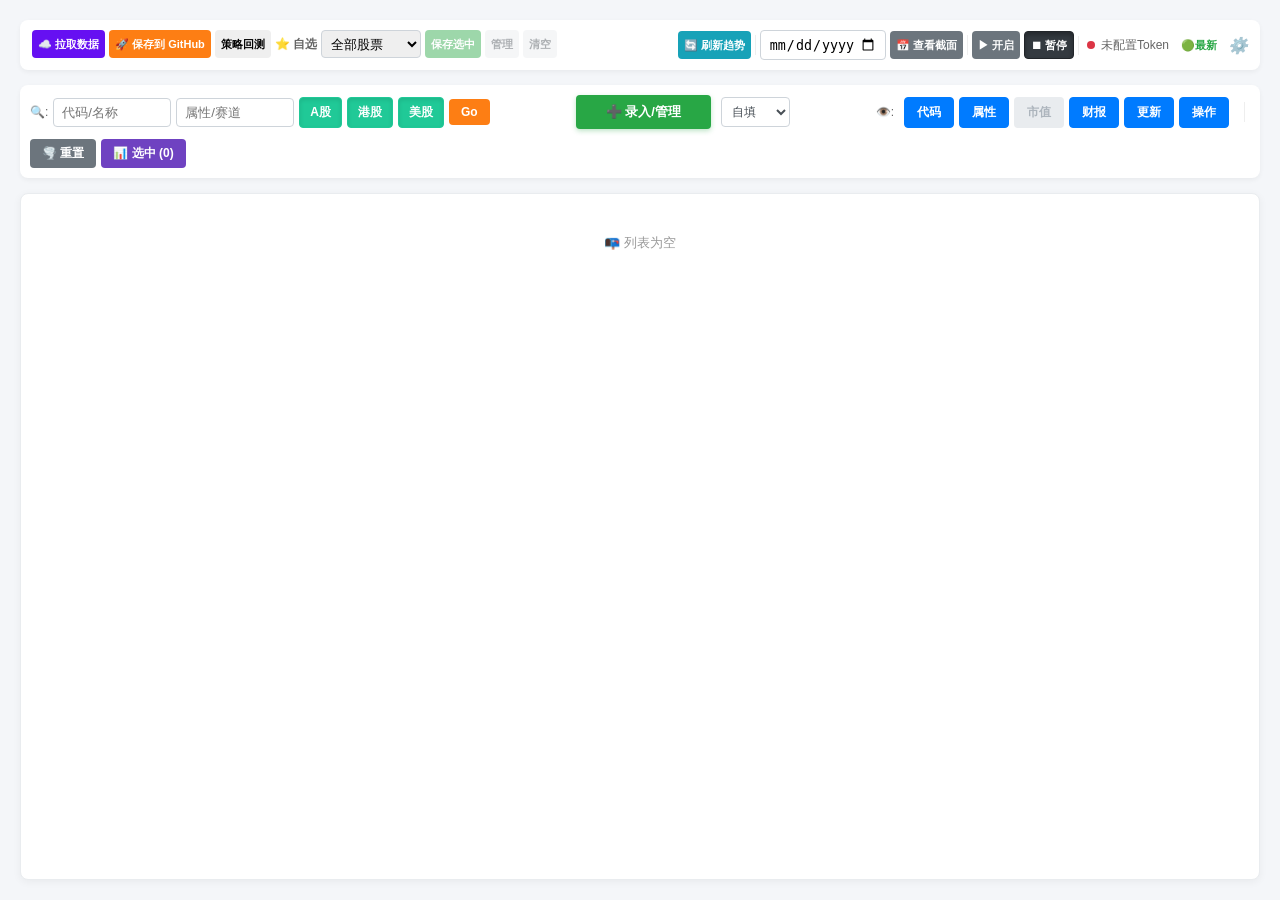
<file: index.html>
<!DOCTYPE html>
<html lang="zh-CN">
<head>
    <meta charset="UTF-8">
    <meta name="viewport" content="width=device-width, initial-scale=1.0, maximum-scale=1.0, user-scalable=no">
    <title>股票估值系统 (专用版)</title>
    <style>
        /* === 全局重置 === */
        body { font-family: -apple-system, BlinkMacSystemFont, 'Segoe UI', Roboto, 'Microsoft YaHei', sans-serif; padding: 20px; max-width: 1700px; margin: 0 auto; background-color: #f4f6f9; font-size: 13px; color: #333; height: 100vh; box-sizing: border-box; display: flex; flex-direction: column; overflow: hidden; }
        
        /* === 移动端专属导航 === */
        #mobile-nav { display: none; justify-content: space-between; align-items: center; background: #fff; padding: 10px 15px; border-radius: 8px; margin-bottom: 10px; box-shadow: 0 2px 5px rgba(0,0,0,0.05); flex-shrink: 0; }
        #mobile-nav h3 { margin: 0; color: #2c3e50; font-size: 16px; display: flex; align-items: center; gap: 8px; }
        
        .mobile-status-group { display: flex; align-items: center; gap: 6px; background: #f8f9fa; padding: 5px 12px; border-radius: 20px; border: 1px solid #eee; font-size: 12px; color: #555; cursor: pointer; user-select: none; }
        .mobile-status-group:active { background-color: #e9ecef; }
        
        .btn-menu { background: #f8f9fa; border: 1px solid #ddd; color: #333; padding: 6px 12px; border-radius: 4px; font-size: 14px; }
        .mobile-nav-actions { display: none; align-items: center; gap: 6px; }
        .mobile-hist-indicator { display: none; font-size: 11px; color: #28a745; font-weight: 600; white-space: nowrap; }
        .mobile-settings-btn { appearance: none; background: transparent; color: #666; padding: 2px; border: 0; font-size: 18px; box-shadow: none; }

        /* === 顶部区域 === */
        #top-area { flex-shrink: 0; }
        .header-bar { position: relative; display: flex; justify-content: space-between; align-items: center; margin-bottom: 15px; background: #fff; padding: 10px 15px; border-radius: 8px; box-shadow: 0 2px 5px rgba(0,0,0,0.05); }
        .tool-group { display: flex; align-items: center; gap: 10px; }

        .sync-info { display: flex; align-items: center; gap: 8px; font-size: 12px; margin-left: 10px; padding-left: 10px; border-left: 1px solid #eee; }
        .sync-dot { width: 8px; height: 8px; border-radius: 50%; background: #ccc; transition: background 0.3s; }
        .sync-dot.online { background: #34c759; box-shadow: 0 0 6px rgba(52, 199, 89, 0.4); }
        .sync-dot.syncing { background: #007bff; animation: pulse 1s infinite; }
        .sync-dot.error { background: #dc3545; }
        .sync-dot.paused { background: #adb5bd; box-shadow: none; }
        
        .status-txt { color: #666; cursor: pointer; }
        .settings-icon { font-size: 16px; color: #555; cursor: pointer; opacity: 0.7; transition: opacity 0.2s; margin-left: 5px; }
        .settings-icon:hover { opacity: 1; transform: rotate(30deg); transition: transform 0.3s; }
        @keyframes pulse { 0% { opacity: 1; } 50% { opacity: 0.4; } 100% { opacity: 1; } }

        /* === 进度条 === */
        #progress-bar-container { flex-grow:1; margin: 0 15px; display:none; align-items:center; gap:10px; }
        #progress-bg { flex-grow:1; height:8px; background:#eee; border-radius:4px; overflow:hidden; }
        #progress-fill { height:100%; width:0%; background:linear-gradient(90deg, #007bff, #00c6ff); transition: width 0.2s; }
        #progress-text { font-size:11px; color:#666; font-family:monospace; white-space:nowrap; }

        /* === 控制栏 === */
        .control-bar { margin-bottom: 15px; display: flex; gap: 10px; align-items: center; background: #fff; padding: 10px; border-radius: 8px; box-shadow: 0 2px 5px rgba(0,0,0,0.05); flex-wrap: wrap; }
        
        .divider { border-left: 1px solid #eee; height: 20px; margin: 0 5px; }
        .spacer { flex-grow: 1; } 
        .market-row, .realtime-row, .history-query-row { display: contents; }

        /* === 录入面板 === */
        #input-container { background: #fff; border-radius: 8px; box-shadow: 0 4px 12px rgba(0,0,0,0.08); overflow: hidden; transition: all 0.3s ease; margin-bottom: 15px; display: none; }
        #input-panel { padding: 20px; border-top: 3px solid #007bff; }
        .input-row { display: flex; flex-wrap: wrap; gap: 15px; align-items: flex-end; margin-bottom: 15px; }
        .group-box { border: 1px solid #e9ecef; padding: 15px; border-radius: 6px; background: #f8f9fa; display: flex; gap: 10px; }
        
        label { font-size: 12px; color: #666; display: block; margin-bottom: 4px; font-weight: 500; }
        input { padding: 6px 8px; border: 1px solid #ced4da; border-radius: 4px; width: 100px; transition: border-color 0.2s; }
        input:focus { border-color: #007bff; outline: none; }
        
        button { padding: 6px 12px; cursor: pointer; border: none; border-radius: 4px; font-weight: 600; transition: all 0.2s; font-size: 12px; display: inline-flex; align-items: center; gap: 4px; white-space: nowrap; }
        button:hover { opacity: 0.85; transform: translateY(-1px); box-shadow: 0 2px 4px rgba(0,0,0,0.1); }
        
        .btn-search { background-color: #17a2b8; color: white; }
        .btn-add { background-color: #28a745; color: white; }
        .btn-edit { background-color: #ffc107; color: #333; }
        .btn-log { background-color: #6f42c1; color: white; }
        .btn-delete { background-color: #dc3545; color: white; }
        .btn-cloud-pull { background-color: #6610f2; color: white; } 
        
        .btn-cloud-push { background-color: #fd7e14; color: white; transition: all 0.3s ease; }
        .btn-cloud-push.unsaved { 
            background-color: #dc3545 !important; 
            font-weight: 800;
            box-shadow: 0 0 0 0 rgba(220, 53, 69, 0.7);
            animation: pulse-red 2s infinite;
        }
        @keyframes pulse-red {
            0% { transform: scale(1); box-shadow: 0 0 0 0 rgba(220, 53, 69, 0.7); }
            70% { transform: scale(1); box-shadow: 0 0 0 6px rgba(220, 53, 69, 0); }
            100% { transform: scale(1); box-shadow: 0 0 0 0 rgba(220, 53, 69, 0); }
        }

        .btn-control { background-color: #6c757d; color: white; }
        .btn-control.active { background-color: #343a40; box-shadow: inset 0 3px 5px rgba(0,0,0,0.3); border: 1px solid #212529; }

        .btn-toggle { background-color: #28a745; color: white; padding: 8px 30px; font-size: 13px; box-shadow: 0 2px 5px rgba(40, 167, 69, 0.3); }

        .btn-find { background-color: #fd7e14; color: white; }
        .btn-view { background-color: #e9ecef; color: #adb5bd; border: 1px solid transparent; }
        .btn-view.active { background-color: #007bff; color: white; border-color: #007bff; }
        
        /* === 市场筛选按钮样式 (修改：Active状态为选中) === */
        .btn-market { background-color: #f8f9fa; color: #999; border: 1px solid #ddd; padding: 6px 10px; transition: all 0.2s; }
        .btn-market:hover { background-color: #eee; }
        /* 选中状态（绿色） */
        .btn-market.active { background-color: #20c997; color: white; border-color: #20c997; box-shadow: inset 0 2px 4px rgba(0,0,0,0.1); font-weight: bold; }

        .btn-compare { background-color: #6f42c1; color: white; }
        .btn-compare.active { background-color: #4a2c85; box-shadow: inset 0 3px 5px rgba(0,0,0,0.2); }
        .btn-reset-all { background-color: #6c757d; color: white; }
        .btn-confirm-del { background-color: #dc3545; color: white; font-size: 14px; padding: 8px 25px; }
        .btn-cancel { background-color: #6c757d; color: white; font-size: 14px; padding: 8px 25px; }
        .btn-refresh-trend { background-color: #007bff; color: white; border: 1px solid #0056b3; }

        /* === 表格区域 === */
        #result { background: #fff; border-radius: 8px; box-shadow: 0 2px 8px rgba(0,0,0,0.05); border: 1px solid #e9ecef; flex-grow: 1; overflow: auto; position: relative; }
        table { border-collapse: separate; border-spacing: 0; width: 100%; min-width: 1350px; }
        th, td { padding: 10px 12px; text-align: center; border-bottom: 1px solid #ebebeb; border-right: 1px solid #ebebeb; white-space: nowrap; }
        
        th { background-color: #f1f3f5; color: #495057; font-weight: 700; user-select: none; position: sticky; z-index: 20; }
        thead tr:nth-child(1) th { top: 0; border-bottom: 1px solid #ccc; height: 22px; }
        thead tr:nth-child(2) th { top: 43px; box-shadow: 0 2px 2px rgba(0,0,0,0.05); }

        tbody td:nth-child(1) { position: sticky; left: 0; z-index: 15; background-color: #fff; border-right: 1px solid #eee; width: 30px; max-width: 30px; padding: 0 5px; }
        tbody td:nth-child(2) { position: sticky; left: 41px; z-index: 15; background-color: #fff; border-right: 2px solid #d1d1d1; max-width: 80px; white-space: nowrap; overflow: hidden; text-overflow: ellipsis; }
        
        thead tr:nth-child(1) th:first-child { position: sticky; top: 0; z-index: 20; }
        thead tr:nth-child(2) th:nth-child(1) { position: sticky; left: 0; top: 43px; z-index: 30; border-right: 1px solid #eee; width: 30px; }
        thead tr:nth-child(2) th:nth-child(2) { position: sticky; left: 41px; top: 43px; z-index: 30; border-right: 2px solid #d1d1d1; max-width: 80px; }

        tbody td:nth-child(2), thead tr:nth-child(2) th:nth-child(2) { box-shadow: 4px 0 8px -4px rgba(0,0,0,0.15); clip-path: inset(0px -15px 0px 0px); }
        tbody tr:nth-child(even) { background-color: #f8f9fa; }
        tbody tr:nth-child(even) td:nth-child(1), tbody tr:nth-child(even) td:nth-child(2) { background-color: #f8f9fa; }
        tbody tr:hover td { background-color: #e9ecef; }
        tbody tr:hover td:nth-child(1), tbody tr:hover td:nth-child(2) { background-color: #e9ecef; }
        .row-selected td, .row-selected td:nth-child(1), .row-selected td:nth-child(2) { background-color: #e8f0fe !important; }
        
        th.th-sorted { color: #007bff !important; background-color: #e2e6ea !important; }
        .col-hidden { display: none !important; }
        .tag-badge { display: inline-block; background: #e7f5ff; color: #007bff; padding: 2px 6px; border-radius: 4px; font-size: 11px; margin: 1px; border: 1px solid #d0ebff; }
        .th-basic { border-top: 3px solid #6c757d; }
        .th-pe { border-top: 3px solid #28a745; background-color: #f3fdf6; }
        .th-ps { border-top: 3px solid #fd7e14; background-color: #fff8f3; }
        
        .th-select, .td-select { width: 40px !important; padding: 0 !important; cursor: pointer; }
        .th-select { border-top: 3px solid #adb5bd; border-left: 2px solid #dee2e6 !important; background-color: #e9ecef; z-index: 25; }
        .td-select { border-left: 2px solid #dee2e6 !important; background-color: #f8f9fa; }
        
        .row-checkbox { cursor: pointer; accent-color: #007bff; width: 15px; height: 15px; margin: 0 auto; display: block; }
        .filter-icon { font-size: 12px; color: #adb5bd; cursor: pointer; padding: 2px 4px; }
        .filter-active { color: #dc3545 !important; font-weight: bold; background-color: #f8d7da; }
        .data-empty { color: #ccc; font-weight: normal; }
        .sort-icon { font-size: 10px; margin-left: 4px; color: #adb5bd; }
        .sort-active { color: #007bff; }
        th.sortable:hover { background-color: #e2e6ea; cursor: pointer; color: #007bff; }
        .report-date { font-family: monospace; color: #495057; }
        .report-date.soon { color: #dc3545; font-weight: 700; }

        /* 弹窗 */
        .modal { display: none; position: fixed; z-index: 2000; left: 0; top: 0; width: 100%; height: 100%; background-color: rgba(0,0,0,0.5); backdrop-filter: blur(2px); justify-content: center; align-items: center; }
        #delete-modal { z-index: 2200; } #sync-modal { z-index: 2100; } #log-modal { z-index: 2000; } #settings-modal { z-index: 2300; }
        #filter-menu { display: none; position: absolute; background: white; border: 1px solid #ccc; box-shadow: 0 4px 12px rgba(0,0,0,0.15); border-radius: 6px; padding: 12px; z-index: 3000; min-width: 200px; }
        
        .modal-content { 
            background-color: white; padding: 25px; border-radius: 12px; width: 500px; 
            box-shadow: 0 15px 40px rgba(0,0,0,0.3); position: relative; 
            animation: slideDown 0.2s ease-out; max-height: 80vh; 
            overflow-y: auto; -webkit-overflow-scrolling: touch; overscroll-behavior: contain;
        }
        .close-btn { position: absolute; top: 15px; right: 20px; font-size: 24px; cursor: pointer; color: #aaa; z-index: 10; }
        .log-entry { border-bottom: 1px solid #eee; padding: 12px 0; font-size: 13px; color: #444; }
        .log-entry.log-sys { background: #f6f8fa; border-left: 3px solid #c3c9d2; border-radius: 4px; padding: 10px 12px; margin: 8px 0; border-bottom: 0; }
        .log-entry.log-sys .log-time { color: #7b838f; }
        .log-time { color: #999; font-size: 12px; margin-bottom: 4px; }
        .log-note { display: block; margin-top: 6px; color: #555; background: #fff3cd; padding: 6px 10px; border-radius: 4px; border-left: 3px solid #ffc107; }
        .log-del-btn { cursor: pointer; color: #dc3545; opacity: 0.6; transition: all 0.2s; font-size: 14px; }
        .log-del-btn:hover { opacity: 1; transform: scale(1.1); }
        .sync-info-row { display: flex; justify-content: space-between; padding: 8px 0; border-bottom: 1px solid #f1f1f1; }
        .sync-val.new { color: #28a745; } .sync-val.old { color: #dc3545; }

        .settings-form .form-group { margin-bottom: 15px; }
        .settings-form label { display: block; margin-bottom: 5px; font-weight: bold; color: #555; }
        .settings-form input { width: 100%; box-sizing: border-box; padding: 8px; border: 1px solid #ccc; border-radius: 4px; font-size: 14px; }
        .settings-tip { font-size: 12px; color: #888; margin-top: 3px; }

        /* === 移动端深度优化 === */
        @media (max-width: 768px) {
            body { padding: 10px; height: auto; min-height: 100vh; overflow-x: hidden; overflow-y: auto; }
            #mobile-nav { display: grid; grid-template-columns: auto minmax(0, 1fr) auto; gap: 8px; }
            #mobile-nav h3 { grid-column: 1; grid-row: 1; }
            .mobile-status-group { grid-column: 2; grid-row: 1; justify-self: center; }
            .mobile-nav-actions { display: flex; grid-column: 3; grid-row: 1; justify-self: end; }
            #top-area { display: none; }
            #top-area.show { display: block; animation: slideDown 0.2s ease-out; }
            .header-bar { display:flex; flex-direction: column; gap: 10px; padding: 10px; }
            .tool-group { width: 100%; }
            .cloud-tools { display: grid; grid-template-columns: 1fr 1fr; gap: 10px; }
            .cloud-tools button { width: 100%; justify-content: center; }
            .history-tools { display: grid; grid-template-columns: minmax(0, 1fr); gap: 8px; }
            .history-query-row { display: grid; grid-template-columns: minmax(0, calc(100% - 155px)) auto auto; gap: 8px; grid-column: 1; grid-row: 1; align-items: center; justify-content: start; min-width: 0; }
            .history-query-row #histDate { width: 100% !important; max-width: 100%; min-width: 0; box-sizing: border-box; overflow: hidden; }
            .history-query-row #btn-apply-hist { justify-content: center; position: relative; }
            .history-query-row .mobile-hist-indicator { display: inline-flex; align-items: center; justify-content: center; }
            .realtime-row { display: grid; grid-template-columns: 1fr 1fr; gap: 8px; grid-column: 1 / -1; grid-row: 2; }
            .realtime-row .btn-control { width: 100%; justify-content: center; }
            .history-tools #btn-reset-hist { grid-column: 1 / -1; grid-row: 3; justify-content: center; }
            .header-bar .divider, .desktop-only { display: none; }
            .header-bar .sync-info { display: none; }
            /* 编辑面板独立成为可触摸滚动区域，手指落在面板任意位置都可上下滑动。 */
            #input-container { max-height: none; overflow: visible; touch-action: auto; }
            #input-panel { min-height: max-content; }
            #input-panel > div:last-child { display:flex !important; align-items:center; justify-content:flex-start; gap:10px; text-align:left !important; white-space:nowrap; }
            #input-panel > div:last-child label { flex:0 0 auto; white-space:nowrap; margin:0 !important; }
            #input-panel > div:last-child input[type="checkbox"] { width:auto !important; flex:0 0 auto; }
            #input-panel > div:last-child button { flex:0 0 auto; margin-left:0 !important; }
            #input-panel > div:last-child #btn-save-text { padding-left:18px !important; padding-right:18px !important; }
            .control-bar { flex-direction: column; align-items: stretch; gap: 8px; padding: 10px; }
            .control-bar > * { width: 100%; margin: 0; }
            .spacer, .divider { display: none; }
            /* 搜索第一行：代码、属性/赛道、Go；第二行：三个市场。 */
            .control-bar .search-row { display: grid; grid-template-columns: minmax(88px, 1fr) minmax(0, 2fr) 44px; gap: 7px; }
            .search-row input { width: 100% !important; min-width: 0; }
            #findInput { grid-column: 1; grid-row: 1; }
            #tag-filter-wrap { grid-column: 2; grid-row: 1; min-width: 0; }
            .search-row .btn-find { grid-column: 3; grid-row: 1; }
            .market-row { display: grid; grid-template-columns: repeat(3, 1fr); gap: 7px; grid-column: 1 / -1; grid-row: 2; }
            .market-row .btn-market { width: 100%; justify-content: center; }
            .action-row { display: flex; gap: 5px; flex-wrap: wrap; }
            .action-row button { flex: 1; justify-content: center; }
            #input-panel { padding: 15px 10px; }
            .input-row { flex-direction: column; gap: 10px; margin-bottom: 10px; }
            .group-box { width: 100%; box-sizing: border-box; }
            input { width: 100% !important; box-sizing: border-box; }
            .modal-content { width: 90%; padding: 20px; max-height: 85vh; } 
            th, td { padding: 8px 3px; font-size: 12px; } 
            tbody td:nth-child(1) { width: 25px !important; min-width: 25px !important; max-width: 25px !important; left: 0 !important; padding: 0 !important; text-align: center; }
            thead tr:nth-child(2) th:nth-child(1) { width: 25px !important; min-width: 25px !important; max-width: 25px !important; left: 0 !important; padding: 0 !important; }
            tbody td:nth-child(2) { left: 25px !important; width: 65px !important; min-width: 65px !important; max-width: 65px !important; font-size: 11px; padding: 8px 2px !important; white-space: nowrap; overflow: hidden; text-overflow: ellipsis; }
            thead tr:nth-child(2) th:nth-child(2) { left: 25px !important; width: 65px !important; min-width: 65px !important; max-width: 65px !important; padding: 8px 2px !important; font-size: 11px; }
            .sync-info { margin-left: auto; border: none; }
        }
        .search-row { display: flex; align-items: center; gap: 5px; }
        .action-row { display: flex; align-items: center; gap: 5px; }
        .tag-filter-wrap { position: relative; display: inline-block; }
        .tag-filter-dropdown { position: absolute; top: calc(100% + 6px); left: 0; width: 280px; max-height: 180px; overflow-y: auto; background: #fff; border: 1px solid #dee2e6; border-radius: 8px; box-shadow: 0 8px 20px rgba(0,0,0,0.12); padding: 8px; z-index: 1200; display: none; }
        .tag-filter-dropdown.show { display: block; }
        .tag-filter-actions { display: flex; justify-content: flex-end; margin-bottom: 8px; }
        .tag-filter-clear { background: #f1f3f5; color: #495057; border: 1px solid #dee2e6; padding: 4px 10px; border-radius: 999px; font-size: 12px; cursor: pointer; }
        .tag-filter-clear:hover { background: #e9ecef; }
        .tag-filter-empty { font-size: 12px; color: #999; padding: 6px 4px; }
        .tag-picker-chip { background: #f8f9fa; color: #495057; border: 1px solid #dee2e6; padding: 4px 10px; border-radius: 999px; font-size: 12px; cursor: pointer; user-select: none; }
        .tag-picker-chip:hover { background: #e9ecef; }
        .tag-picker-chip.active { background: #007bff; color: white; border-color: #007bff; }
        .tag-picker-count { font-size: 11px; opacity: 0.75; margin-left: 4px; }
        @keyframes slideDown { from { opacity: 0; transform: translateY(-10px); } to { opacity: 1; transform: translateY(0); } }
        .header-bar { flex-wrap:wrap; gap:10px; }
        .cloud-tools { flex-wrap:wrap; }
        .history-tools { margin-left:auto; }
        .watchlist-bar { display:flex; flex-wrap:wrap; align-items:center; gap:6px; }
        .watchlist-bar label { margin:0; font-weight:600; }
        .watchlist-bar select { width:130px; max-width:180px; padding:6px; border:1px solid #ced4da; border-radius:4px; }
        .watchlist-actions { display:flex; flex-wrap:wrap; gap:8px; margin-top:16px; }
        .score-button { padding:2px 5px; background:transparent; color:#334e7d; font-variant-numeric:tabular-nums; font-weight:700; }
        .dev-cell { text-align:center; }
        .dev-tag { padding:1px 5px; border-radius:3px; font-size:11px; font-weight:700; font-variant-numeric:tabular-nums; white-space:nowrap; cursor:pointer; }
        .dev-tag.lv-hi { background:#fdecea; color:#b3261e; }
        .dev-tag.lv-mid { background:#fff4e0; color:#b26a00; }
        .dev-tag.lv-ok { background:#eef2f9; color:#4a6fa5; }
        .dev-tag.lv-na { background:transparent; color:#bbb; font-weight:400; cursor:default; }
        /* 手动指定对照年度：左侧竖线标记，说明这一格的年度不是算法猜的 */
        .dev-tag.dev-manual { box-shadow:inset 3px 0 0 #1a73e8; padding-left:7px; }
        .dev-refresh { cursor:pointer; color:#9aa5b4; font-weight:700; padding:0 2px; margin-left:1px; font-size:12px; }
        .dev-refresh:hover { color:#1a73e8; }
        /* 净利与营收的来源标识：取自券商一致预期的格子**一律素面**——与别的列长得一样，
           才表示这一格没有你的加工；只有你自己填的格子才上淡黄底作区分。
           下拉框关着时全表都是自填，上色没有区分意义，也一律素面。点一下可换来源。 */
        .fill-cell { cursor:pointer; font-variant-numeric:tabular-nums; }
        .fill-cell.fill-self { background-color:#fff6e0; }
        /* 全局规则 tbody tr:hover td 会给整行刷底色，这里按同一选择器覆盖回来，免得悬停时底色被冲掉 */
        tbody tr:hover td.fill-cell.fill-self { background-color:#fdeecd; }
        /* 净利与营收的数据来源：自填 / 取某一年券商一致预期。只有一个下拉框，参数写进 title。 */
        #fill-year { height:30px; padding:3px 6px; font-size:12px; border:1px solid #ced4da; border-radius:4px; background:#fff; color:#495057; box-sizing:border-box; }
        #fill-year.auto { border-color:#9cc3f0; background:#eef6ff; color:#1a5fb4; font-weight:600; }
        #fill-hint { display:none; margin:0 0 8px; padding:6px 10px; background:#eef6ff; border:1px solid #cde0f7; border-radius:6px; font-size:12px; line-height:1.6; color:#2b5c9b; }
        #fill-hint.on { display:block; }
        /* 编辑面板里取自券商预期的字段：置灰只读，下面挂一条单独放开的入口 */
        input.fill-locked, input.fill-locked:focus { background:#f1f3f5; color:#98a2b3; border-color:#e3e6ea; cursor:not-allowed; }
        .fill-note { display:none; margin:0 0 5px; font-size:11px; line-height:1.55; color:#8a94a6; }
        .fill-note.on { display:block; }
        .fill-note b { color:#2b5c9b; font-weight:600; font-variant-numeric:tabular-nums; }
        .fill-note a { color:#1a73e8; text-decoration:underline; cursor:pointer; margin-left:4px; white-space:nowrap; }
        #dev-tip { position:fixed; display:none; z-index:9999; max-width:540px; padding:8px 11px; background:#2b3440; color:#f5f7fa; font-size:12px; line-height:1.75; border-radius:6px; box-shadow:0 8px 24px rgba(0,0,0,.28); white-space:pre-line; pointer-events:none; }
        #dev-tip.on { display:block; }
        .bk-cell { text-align:center; }
        .bk-tag { padding:1px 5px; border-radius:3px; font-size:11px; font-weight:700; font-variant-numeric:tabular-nums; white-space:nowrap; cursor:pointer; background:#eef2f9; color:#4a6fa5; }
        .bk-tag:hover { background:#dfe8f6; }
        .bk-tag.bk-active { background:#1a73e8; color:#fff; }
        .bk-tag.bk-na { background:transparent; color:#bbb; font-weight:400; cursor:default; }
        .bk-refresh { cursor:pointer; color:#9aa5b4; font-weight:700; padding:0 2px; margin-left:1px; font-size:12px; }
        .bk-refresh:hover { color:#1a73e8; }
        /* 点击展开的机构明细浮层：标题栏固定、内容区可滚动，右上角有关闭键 */
        #bk-tip { position:fixed; display:none; z-index:9998; width:min(660px, calc(100vw - 24px)); max-height:min(72vh, 620px); flex-direction:column; background:#2b3440; color:#f5f7fa; font-size:12px; line-height:1.55; border-radius:8px; box-shadow:0 8px 24px rgba(0,0,0,.28); overflow:hidden; }
        #bk-tip.on { display:flex; }
        #bk-tip .bk-bar { display:flex; align-items:center; justify-content:space-between; gap:10px; flex:0 0 auto; padding:7px 8px 7px 12px; background:#232c36; border-bottom:1px solid #3d4959; }
        #bk-tip .bk-tt { font-weight:700; color:#dbe5f2; white-space:nowrap; overflow:hidden; text-overflow:ellipsis; }
        #bk-tip .bk-x { flex:0 0 auto; width:22px; height:22px; padding:0; border:0; border-radius:5px; background:#3a4756; color:#cfd8e3; font-size:15px; font-weight:700; line-height:1; cursor:pointer; }
        #bk-tip .bk-x:hover { background:#4a5a6d; color:#fff; }
        #bk-tip .bk-body { flex:1 1 auto; overflow-y:auto; overscroll-behavior:contain; padding:8px 12px 10px; }
        #bk-tip .bk-hd { color:#c3cede; line-height:1.65; padding-bottom:6px; border-bottom:1px solid #3d4959; }
        #bk-tip .bk-sec { margin:9px 0 2px; font-weight:700; color:#9fc2ff; font-variant-numeric:tabular-nums; }
        /* 全局 table 规则带 min-width:1350px 与 sticky 表头，这里必须整段盖掉，否则浮层表格会被撑爆、数值列被挤出可视区 */
        #bk-tip table { border-collapse:collapse; border-spacing:0; width:100%; min-width:0; table-layout:auto; }
        #bk-tip th, #bk-tip td { padding:1px 10px 1px 0; border:0; border-bottom:1px solid #3d4959; background:transparent; white-space:nowrap; font-variant-numeric:tabular-nums; }
        #bk-tip th { text-align:left; font-weight:600; color:#93a0b2; position:static; user-select:none; }
        #bk-tip th.bk-num, #bk-tip td.bk-num { text-align:right; }
        #bk-tip td.bk-date { color:#9fb0c6; }
        #bk-tip tbody tr:last-child td { border-bottom:0; }
        #bk-tip td.bk-org { color:#e8eef7; }
        /* 全局规则 tbody tr:nth-child(even){background:#f8f9fa} 与 tbody tr:hover td 会透过
           浮层里 transparent 的 td 显示出来，把深色浮层的偶数行刷成浅灰、文字看不见。
           浮层内的 tr 层背景必须一并清掉，斑马纹改由下面这条浅色叠加实现。 */
        #bk-tip tbody tr, #bk-tip tbody tr:nth-child(even) { background-color:transparent; }
        #bk-tip tbody tr:hover td { background-color:transparent; }
        #bk-tip tr.bk-alt td { background:rgba(255,255,255,.06); }
        #bk-tip .bk-foot { margin-top:8px; padding-top:6px; border-top:1px solid #3d4959; color:#93a0b2; }
        /* 两张浮出菜单共用一套外壳：年度对照选择器与「净利/营收取哪一年」的来源选择器 */
        #dev-year-menu, #fill-menu { position:fixed; display:none; z-index:10000; min-width:440px; padding:6px; background:#fff; border:1px solid #d8dee9; border-radius:8px; box-shadow:0 10px 30px rgba(0,0,0,.18); font-size:12px; }
        #fill-menu { min-width:360px; }
        #dev-year-menu.on, #fill-menu.on { display:block; }
        #dev-year-menu .ym-hd, #fill-menu .ym-hd { padding:5px 8px 6px; color:#8a94a6; font-size:11px; line-height:1.6; border-bottom:1px solid #eef1f5; margin-bottom:4px; }
        #dev-year-menu .ym-item, #fill-menu .ym-item { display:flex; align-items:baseline; gap:9px; padding:6px 8px; border-radius:5px; cursor:pointer; white-space:nowrap; }
        #dev-year-menu .ym-item:hover, #fill-menu .ym-item:hover { background:#f2f6fc; }
        #dev-year-menu .ym-item.cur, #fill-menu .ym-item.cur { background:#e8f0fe; }
        #dev-year-menu .ym-y, #fill-menu .ym-y { flex:0 0 46px; font-weight:700; color:#1f2937; }
        #dev-year-menu .ym-f, #fill-menu .ym-f { color:#4b5563; font-variant-numeric:tabular-nums; }
        #dev-year-menu .ym-tag, #fill-menu .ym-tag { font-size:10px; color:#1a73e8; font-weight:700; }
        #dev-year-menu .ym-auto, #fill-menu .ym-auto { color:#4b5563; }
        #dev-year-menu .ym-sep, #fill-menu .ym-sep { height:1px; background:#eef1f5; margin:4px 2px; }
        #score-details { white-space:pre-line; line-height:1.8; }
        #score-modal .modal-content { box-sizing:border-box; width:min(500px, calc(100vw - 32px)); }
        #btn-manage-watchlist, #btn-clear-selection { background:#e9ecef; color:#495057; }
        #watchlist-name { width:100%; box-sizing:border-box; }
        button:disabled { opacity:.45; cursor:default; transform:none; box-shadow:none; }
        @media (min-width:769px) {
            .header-bar { display:grid; grid-template-columns:max-content minmax(65px,1fr) max-content; align-items:start; gap:6px; padding:10px 12px; }
            .header-bar .tool-group { gap:4px; min-width:0; align-content:flex-start; width:100%; }
            .header-bar .cloud-tools { grid-column:1; justify-content:flex-start; }
            .header-bar .history-tools { grid-column:3; justify-content:space-between; }
            .history-tools { margin-left:0; }
            .cloud-tools, .watchlist-bar { flex-wrap:nowrap; }
            .header-bar .cloud-tools { flex-wrap:nowrap; }
            .header-bar .history-tools { flex-wrap:nowrap; }
            .header-bar button { height:28px; padding:4px 6px; font-size:11px; box-sizing:border-box; }
            .watchlist-bar { gap:4px; }
            .watchlist-bar select { width:100px; height:28px; padding:3px 5px; box-sizing:border-box; }
            .header-bar #histDate { width:126px !important; height:30px; box-sizing:border-box; }
            .header-bar .divider { margin:0; }
            .header-bar .sync-info { gap:6px; margin-left:0; padding-left:8px; white-space:nowrap; }
            /* 只在左侧清空与右侧刷新趋势之间居中显示，数字与图标置于条带下方。 */
            .header-bar #progress-bar-container { grid-column:2; grid-row:1; position:static; justify-self:center; width:65px; margin:0; transform:none; flex-direction:column; align-items:stretch; gap:2px; z-index:1; }
            .header-bar #progress-text { text-align:center; line-height:14px; }
        }
        @media (max-width:768px) {
            .watchlist-bar { grid-column:1 / -1; display:grid; grid-template-columns:repeat(3, minmax(0, 1fr)); }
            .watchlist-bar label { grid-column:1; grid-row:1; }
            .watchlist-bar select { grid-column:2 / 4; grid-row:1; width:100%; min-width:0; max-width:none; }
            .watchlist-bar button { justify-content:center; }
        }
        /* ==VALBAND-CSS-BEGIN== */
        /* ===== 估值区间异常标注：红点贴单元格右上角，点整格看理由 =====
           只有程序自动填的格子才带点；你自己填的区间长得和原来一样，不加任何标记 */
        td.val-plain { font-size:12px; }
        td.val-cell { position:relative; font-size:12px; cursor:pointer; }
        td.val-cell:hover { background:#fff5f5; }
        td.val-cell .vdot { position:absolute; top:3px; right:3px; width:7px; height:7px;
                            border-radius:50%; background:#e53935; box-shadow:0 0 0 1.5px #fff; }
        td.val-cell .vdot.y { background:#f0a000; }
        td.val-cell .vdot.b { background:#a7b6c6; }
        td.val-cell.has-warn { background:#fffafa; }
        tbody tr:hover td.val-cell.has-warn { background:#fff0f0; }
        #val-tip { position:fixed; display:none; z-index:9999; max-width:430px; padding:9px 13px;
                   background:#1f2430; color:#e8edf5; border:1px solid #39435a; border-radius:8px;
                   box-shadow:0 8px 24px rgba(0,0,0,.30); font-size:12px; line-height:1.65;
                   text-align:left; white-space:normal; }
        #val-tip.on { display:block; }
        #val-tip .vt-h { font-weight:700; margin-bottom:6px; color:#fff; }
        #val-tip ul { margin:0; padding-left:16px; }
        #val-tip li { margin:4px 0; }
        #val-tip .vt-ok { color:#9fb0c6; }
    </style>
</head>
<body>
    <div id="val-tip"></div>
    <div id="mobile-nav">
        <h3>📈 估值系统</h3>
        <div class="mobile-status-group" onclick="toggleRealtime()">
            <div id="mobileSyncDot" class="sync-dot paused"></div>
            <span id="mobileStatusTxt">准备就绪</span>
        </div>
        <div class="mobile-nav-actions">
            <button class="mobile-settings-btn" onclick="openSettingsModal()" aria-label="系统设置" title="系统设置">⚙️</button>
            <button class="btn-menu" onclick="toggleMobileMenu()" id="mobile-menu-btn">菜单</button>
        </div>
    </div>

    <div id="top-area">
        <div class="header-bar">
            <div class="tool-group cloud-tools">
                <button class="btn-cloud-pull" onclick="syncFromGithub()">☁️ 拉取数据</button>
                <button class="btn-cloud-push" onclick="uploadToGithub()">🚀 保存到 GitHub</button>
                <button onclick="location.href='backtest.html'" title="按历史 Score 等权选股回测">策略回测</button>
                <div class="watchlist-bar">
                    <label for="watchlist-select">⭐ 自选</label>
                    <select id="watchlist-select" onchange="selectWatchlist(this.value)"><option value="">全部股票</option></select>
                    <button class="btn-add" id="btn-save-watchlist" onclick="openWatchlistModal('new')" disabled>保存选中</button>
                    <button id="btn-manage-watchlist" onclick="openWatchlistModal('manage')" disabled>管理</button>
                    <button id="btn-clear-selection" onclick="clearStockSelection()" title="清空勾选" disabled>清空</button>
                </div>
            </div>
            <div id="progress-bar-container">
                <div id="progress-bg"><div id="progress-fill"></div></div>
                <div id="progress-text">准备中...</div>
            </div>
            <div class="tool-group history-tools">
                <button class="btn-refresh-trend desktop-only" onclick="forceRefreshTrends()" title="清空缓存并重新拉取所有趋势数据" style="border-radius:4px; background:#17a2b8; color:white; border:none; cursor:pointer;">🔄 刷新趋势</button>
                <div class="divider"></div>
                <div class="history-query-row">
                    <input type="date" id="histDate" style="width:135px; padding:6px 8px; border:1px solid #ced4da; border-radius:4px;">
                    <button class="btn-control" id="btn-apply-hist" onclick="applyHistoricalDate()" title="拉取该日期收盘价，按市值比例换算上下空间">📅 查看截面</button>
                    <span id="mobileHistIndicator" class="mobile-hist-indicator">🟢最新</span>
                </div>
                <button class="btn-control" id="btn-reset-hist" onclick="resetHistoricalDate()" style="display:none;">🔙 最新</button>
                <div class="divider"></div>
                <div class="realtime-row">
                    <button class="btn-control" id="btn-start" onclick="startRealtime()">▶ 开启</button>
                    <button class="btn-control" id="btn-stop" onclick="stopRealtime()">⏹ 暂停</button>
                </div>
                
                <div class="sync-info">
                    <div id="syncDot" class="sync-dot"></div>
                    <span id="statusTxt" class="status-txt" onclick="syncFromGithub()">未连接</span>
                    <span id="histIndicator" style="font-size:11px;color:#28a745;font-weight:600;margin-left:6px;">🟢最新</span>
                    <i class="fas fa-cog settings-icon" onclick="openSettingsModal()">⚙️</i>
                </div>
            </div>
        </div>

        <!-- 控制栏：整合搜索、录入按钮（居中）、视图/操作按钮 -->
        <div class="control-bar">
            <div class="search-row">
                <span style="font-size:12px; color:#666;" class="desktop-only">🔍:</span>
                <input type="text" id="findInput" placeholder="代码/名称" style="width: 100px;" onkeydown="if(event.keyCode==13) commitSearch()">
                <div class="tag-filter-wrap" id="tag-filter-wrap">
                    <input type="text" id="findTags" placeholder="属性/赛道" style="width: 100px;" onfocus="showTagDropdown()" oninput="renderTagPicker(); showTagDropdown(); updateTable(true)" onkeydown="if(event.keyCode==13) commitSearch()">
                    <div class="tag-filter-dropdown" id="tag-picker"></div>
                </div>
                
                <!-- 市场筛选按钮：默认全选 (active) -->
                <div class="market-row">
                    <button class="btn-market active" id="mkt-a" onclick="toggleMarket('A')">A股</button>
                    <button class="btn-market active" id="mkt-hk" onclick="toggleMarket('HK')">港股</button>
                    <button class="btn-market active" id="mkt-us" onclick="toggleMarket('US')">美股</button>
                </div>

                <button class="btn-find" onclick="commitSearch()">Go</button>
            </div>
            
            <div class="spacer"></div> <!-- 左侧弹簧 -->
            
            <!-- 录入按钮放在中间 -->
            <button class="btn-toggle" onclick="toggleInputPanel()" id="toggle-btn">➕ 录入/管理</button>

            <!-- 净利与营收的数据来源：自填，或取某一年的券商一致预期。只用这一个下拉框，不占地方。 -->
            <select id="fill-year" onchange="chooseFillYear(this.value)"></select>
            
            <div class="spacer"></div> <!-- 右侧弹簧 -->
            
            <div class="action-row">
                <span class="control-label desktop-only" style="margin-right:5px;font-size:12px;color:#666;">👁️:</span>
                <button class="btn-view active" id="btn-toggle-code" onclick="toggleColumn('code')">代码</button>
                <button class="btn-view active" id="btn-toggle-tags" onclick="toggleColumn('tags')">属性</button>
                <button class="btn-view" id="btn-toggle-cap" onclick="toggleColumn('cap')">市值</button>
                <button class="btn-view active" id="btn-toggle-report" onclick="toggleColumn('report')">财报</button>
                <button class="btn-view active" id="btn-toggle-update" onclick="toggleColumn('update')">更新</button>
                <button class="btn-view active" id="btn-toggle-action" onclick="toggleColumn('action')">操作</button>
            </div>
            <div class="divider"></div>
            <div class="action-row">
                <button class="btn-reset-all" onclick="clearAllFilters()">🌪️ 重置</button>
                <button class="btn-compare" id="btn-compare" onclick="toggleShowSelected()">📊 选中 (0)</button>
            </div>
        </div>

        <div id="input-container">
            <div id="input-panel">
                <input type="hidden" id="editCode" value="">
                <div id="fill-hint">
                    ⓘ 表格里的净利与营收现在取自券商一致预期。下面这两个框里是<b>你自己录的值</b>，
                    当前不参与计算、按来源置灰；点框下的「改为自填」可以把这一只单独放开。
                </div>
                <div class="input-row">
                    <div class="group-box" style="background: #fff; border-color: #ddd; flex: 1.2;">
                        <div style="display:flex; gap:5px; width:100%; align-items:center;">
                            <label style="width:40px">名称</label>
                            <input type="text" id="inName" placeholder="如: 腾讯" style="flex:1">
                            <button class="btn-search" onclick="searchStockCode()">🔍</button>
                        </div>
                        <div style="display:flex; gap:5px; width:100%; align-items:center; margin-top:5px;">
                            <label style="width:40px">代码</label>
                            <input type="text" id="inCode" placeholder="自动/手输" style="flex:1;" onchange="syncEditFillFields()">
                        </div>
                    </div>
                    <div class="group-box" style="background: #fff; border-color: #ddd; flex: 2; flex-direction: column;">
                        <div style="display:flex; gap:5px; width:100%; align-items:center;">
                            <label style="width:60px">属性/赛道</label>
                            <input type="text" id="inTags" placeholder="空格分隔" style="flex:1">
                        </div>
                        <div style="display:flex; gap:5px; width:100%; align-items:center;">
                            <label style="width:60px">备注(日志)</label>
                            <input type="text" id="inNote" placeholder="输入想法..." style="flex:1">
                        </div>
                    </div>
                </div>
                
                <div class="input-row">
                    <div class="group-box" style="border-left: 4px solid #28a745; flex:1; flex-direction: column;">
                        <div style="width:100%; margin-bottom:5px;"><span style="color:#28a745; font-weight:bold;">① PE 估值 (净利)</span></div>
                        <div style="display:flex; gap:5px; align-items:center; margin-bottom: 5px;">
                            <label style="width:60px">净利(亿)</label>
                            <input type="number" id="inProfit" step="0.1" style="flex:1">
                        </div>
                        <div id="inProfit-note" class="fill-note"></div>
                        <div style="display:flex; gap:10px;">
                            <div style="display:flex; gap:5px; align-items:center; flex:1;">
                                <label style="white-space:nowrap">PE下限</label>
                                <input type="number" id="inLowPE" style="width: 100%; flex:1;">
                            </div>
                            <div style="display:flex; gap:5px; align-items:center; flex:1;">
                                <label style="white-space:nowrap">PE上限</label>
                                <input type="number" id="inHighPE" style="width: 100%; flex:1;">
                            </div>
                        </div>
                    </div>
                    
                    <div class="group-box" style="border-left: 4px solid #fd7e14; flex:1; flex-direction: column;">
                        <div style="width:100%; margin-bottom:5px;"><span style="color:#fd7e14; font-weight:bold;">② PS 估值 (营收)</span></div>
                        <div style="display:flex; gap:5px; align-items:center; margin-bottom: 5px;">
                            <label style="width:60px">营收(亿)</label>
                            <input type="number" id="inRevenue" step="0.1" style="flex:1">
                        </div>
                        <div id="inRevenue-note" class="fill-note"></div>
                        <div style="display:flex; gap:10px;">
                            <div style="display:flex; gap:5px; align-items:center; flex:1;">
                                <label style="white-space:nowrap">PS下限</label>
                                <input type="number" id="inLowPS" step="0.1" style="width: 100%; flex:1;">
                            </div>
                            <div style="display:flex; gap:5px; align-items:center; flex:1;">
                                <label style="white-space:nowrap">PS上限</label>
                                <input type="number" id="inHighPS" step="0.1" style="width: 100%; flex:1;">
                            </div>
                        </div>
                    </div>
                </div>

                <div style="text-align:center; margin-top:10px;">
                    <label style="display:inline-flex;align-items:center;gap:4px;margin-right:12px;" title="已复核业绩预测，数值不变也更新预测日期">
                        <input type="checkbox" id="inConfirmForecast" style="width:auto;">确认预测
                    </label>
                    <button class="btn-add" onclick="saveStock()" id="btn-save-text" style="padding:8px 30px; font-size:14px;">💾 保存</button>
                    <button onclick="clearInput()" style="padding:8px 20px; margin-left:10px;">重置</button>
                </div>
            </div>
        </div>
    </div>

    <div id="hist-banner" style="display:none; background:#fff3cd; border:1px solid #ffc107; color:#856404; padding:8px 15px; border-radius:6px; margin-bottom:10px; font-size:12px;">
        📅 当前展示 <b id="hist-banner-date"></b> 收盘截面估算市值与空间（假设股数不变，按当日收盘价与最新价比例换算），涨跌幅与趋势箭头也已切换为「以该日为基准」的口径 — <a href="#" onclick="resetHistoricalDate();return false;" style="color:#856404;text-decoration:underline;">恢复最新数据</a>
    </div>
    <div id="result"></div>
    <div id="dev-tip" role="tooltip"></div>
    <div id="bk-tip" role="dialog" aria-modal="false" aria-label="机构盈利预测明细"></div>
    <div id="dev-year-menu" role="menu" aria-label="选择对照年度"></div>
    <div id="fill-menu" role="menu" aria-label="选择净利与营收的来源"></div>

    <div id="score-modal" class="modal" role="dialog" aria-modal="true" aria-labelledby="score-title">
        <div class="modal-content">
            <button class="close-btn" aria-label="关闭评分明细" onclick="closeScoreDetails()">&times;</button>
            <h3 id="score-title">Score</h3>
            <div id="score-details"></div>
        </div>
    </div>

    <div id="watchlist-modal" class="modal" role="dialog" aria-modal="true" aria-labelledby="watchlist-title">
        <div class="modal-content">
            <button class="close-btn" aria-label="关闭" onclick="closeWatchlistModal()">&times;</button>
            <h3 id="watchlist-title">保存自选组合</h3>
            <p id="watchlist-summary"></p>
            <label for="watchlist-name">组合名称</label>
            <input id="watchlist-name" maxlength="40" placeholder="例如：自选股1、长期关注">
            <div class="watchlist-actions" id="watchlist-create-actions">
                <button class="btn-add" onclick="createWatchlist()">保存组合</button>
            </div>
            <div class="watchlist-actions" id="watchlist-manage-actions">
                <button onclick="renameWatchlist()">保存名称</button>
                <button id="btn-watchlist-append" onclick="changeWatchlistMembers(true)">追加选中</button>
                <button id="btn-watchlist-remove" onclick="changeWatchlistMembers(false)">移除选中</button>
                <button class="btn-delete" onclick="deleteWatchlist()">删除组合</button>
            </div>
            <p class="settings-tip">自动保存在本机；点击「保存到 GitHub」后，其他设备拉取数据即可使用。移除最后一只股票后，空组合会自动删除。</p>
        </div>
    </div>

    <div id="filter-menu"><h4 id="filter-title">筛选</h4><div class="filter-row" id="filter-row-numeric"><select id="filter-op"><option value=">">></option><option value="<"><</option><option value=">=">≥</option><option value="<=">≤</option><option value="=">=</option></select><input type="number" id="filter-val" placeholder="数值"></div><div class="filter-row" id="filter-row-text" style="display:none;"><input type="text" id="filter-text-val" placeholder="内容..."></div><div class="filter-actions"><button class="btn-cancel" onclick="clearCurrentFilter()">清空</button><button class="btn-add" onclick="confirmFilter()">确定</button></div><input type="hidden" id="filter-col-key"></div>
    <div id="log-modal" class="modal"><div class="modal-content"><span class="close-btn" onclick="closeLogModal()">&times;</span><h3 id="modal-title" style="margin-top:0; border-bottom:2px solid #eee; padding-bottom:15px;">日志</h3><div id="modal-body"></div></div></div>
    <div id="delete-modal" class="modal"><div class="modal-content" style="text-align: center; padding-top: 30px;"><h3>⚠️ 确认删除？</h3><p id="delete-msg" style="color:#555; margin-bottom:30px;">...</p><div><button class="btn-confirm-del" onclick="confirmDeleteAction()">删除</button><button class="btn-cancel" onclick="closeDeleteModal()">取消</button></div></div></div>
    <div id="sync-modal" class="modal"><div class="modal-content"><span class="close-btn" onclick="closeSyncModal()">&times;</span><h3 style="margin-top:0; border-bottom:2px solid #eee; padding-bottom:15px;">☁️ 同步确认</h3><div style="padding: 10px 0;"><div class="sync-info-row"><span class="sync-label">云端:</span><span class="sync-val" id="sync-cloud-date">...</span></div><div class="sync-info-row"><span class="sync-label">本地:</span><span class="sync-val" id="sync-local-date">...</span></div><div class="sync-info-row"><span class="sync-label">数量:</span><span class="sync-val" id="sync-count">...</span></div></div><div style="text-align:right; margin-top:20px;"><button class="btn-cloud-pull" onclick="confirmSyncAction()" style="padding:8px 20px;">✅ 覆盖</button><button class="btn-cancel" onclick="closeSyncModal()" style="padding:8px 20px;">取消</button></div></div></div>

    <div id="settings-modal" class="modal">
        <div class="modal-content">
            <span class="close-btn" onclick="closeSettingsModal()">&times;</span>
            <h3 style="margin-top:0; border-bottom:2px solid #eee; padding-bottom:15px;">⚙️ GitHub 设置</h3>
            <div class="settings-form">
                <div class="form-group">
                    <label>用户名 (Username)</label>
                    <input type="text" id="cfg-username" placeholder="你的 GitHub 账号名">
                </div>
                <div class="form-group">
                    <label>仓库名 (Repository)</label>
                    <input type="text" id="cfg-repo" placeholder="存放数据的仓库名">
                    <div class="settings-tip">数据将自动保存为: data.json</div>
                </div>
                <div class="form-group">
                    <label>分支 (Branch)</label>
                    <input type="text" id="cfg-branch" placeholder="分支名" value="main">
                </div>
                <div class="form-group">
                    <label>Token (密钥)</label>
                    <input type="password" id="cfg-token" placeholder="ghp_xxxxxxxxxxxx...">
                    <div class="settings-tip">私人仓库必需，需勾选 repo 权限</div>
                </div>
                <div style="text-align:center; margin-top:20px;">
                    <button class="btn-add" onclick="saveSettings()" style="width:100%; padding:10px;">💾 保存配置</button>
                </div>
            </div>
        </div>
    </div>

    <script src="score.js?v=2"></script>
    <script>
        const APP_STORAGE = localStorage; 

        function getNowStr() { const d = new Date(); const pad = (n) => n.toString().padStart(2, '0'); return `${d.getFullYear()}/${pad(d.getMonth()+1)}/${pad(d.getDate())} ${pad(d.getHours())}:${pad(d.getMinutes())}:${pad(d.getSeconds())}`; }
        function toggleMobileMenu(force) { const area = document.getElementById('top-area'), btn = document.getElementById('mobile-menu-btn'), isHidden = area.style.display === 'none' || getComputedStyle(area).display === 'none', show = force !== undefined ? force : isHidden; if (show) { area.style.display = 'block'; area.classList.add('show'); btn.innerText = '收起'; } else { area.style.display = 'none'; area.classList.remove('show'); btn.innerText = '菜单'; } }
        if (window.innerWidth <= 768) document.getElementById('top-area').style.display = 'none';

        let stocks = JSON.parse(APP_STORAGE.getItem('stock_sys_data')) || [];
        let viewSettings = { showCode: true, showTags: true, showReport: true, showUpdate: true, showAction: true, showCap: false, ...JSON.parse(APP_STORAGE.getItem('stock_sys_view')) };
        // 业绩预测偏离：独立从私有仓库 consensus.json 读取，仅在本机渲染，不写入 stocks
        let consensusData = {}, consensusMeta = '', consensusWindow = '', consensusAt = '', consensusLog = [];
        let brokerForecast = {}, brokerMeta = '', brokerBasis = '';
        // 券商预期 / 券商一致预期的候选年度。每周任务落库时会把它当时真正用的候选年度
        // 写进 broker.json 与 consensus.json 的 candYears；页面优先读它——跨年时数据源
        // 往后挪一年（2026/27/28 → 2027/28/29），页面列口径与文案跟着挪，不用改代码。
        let brokerCandYears = [];
        // 机构明细浮层的关闭与重挂入口。声明放在这里，避免 updateTable 先于浮层初始化被调用时报未初始化。
        let closeBrokerTip = () => {};
        // 表格重绘后把开着的浮层重新挂到新的单元格上。刷新不再关浮层，只有用户自己点关才关。
        let reanchorBrokerTip = () => {};
        
        let intervalId = null, sortState = { key: 'pe_up', dir: 'desc' }, isPanelOpen = false, pendingDeleteCode = null, pendingLogIndex = null, pendingSyncData = null, cachedMarketData = {}, selectedCodes = new Set(), columnFilters = {}, onlySelectedMode = false;
        
        let stickySearchVal = "";
        let activeWatchlist = APP_STORAGE.getItem('stock_sys_active_watchlist') || '';
        let editingWatchlist = '';
        let stickyTagVal = "";
        let tagClickCounts = JSON.parse(APP_STORAGE.getItem('stock_sys_tag_click_counts') || '{}');
        // 市场筛选状态：默认全选 (true)
        let marketFilters = { A: true, HK: true, US: true };

        let historyCache = {}; 
        let fetchQueue = [];
        let activeRequests = 0;
        const MAX_CONCURRENT = 16;
        let fetchingSet = new Set();

        const REPORT_DATE_STORAGE_KEY = 'stock_sys_report_dates_v2';
        let reportDateState = (() => {
            try {
                const saved = JSON.parse(APP_STORAGE.getItem(REPORT_DATE_STORAGE_KEY) || '{}');
                return { fetchedOn: saved.fetchedOn || '', data: saved.data || {} };
            } catch (e) {
                return { fetchedOn: '', data: {} };
            }
        })();
        let reportDateFetchPromise = null;
        let reportDateLastAttempt = 0;

        // 历史截面模式相关状态
        let historicalMode = false;
        let historicalDateStr = null;
        let historicalSeriesCache = {}; // key: `${code}_${dateStr}` -> 截止该日期的收盘价序列(数组,最后一项=该日收盘价) 或 null
        
        function updateProgress(done, total) {
            const bar = document.getElementById('progress-bar-container');
            if (!bar) return;
            if (done >= total && total > 0) {
                setTimeout(() => bar.style.display = 'none', 1000);
            } else if (total > 0) {
                bar.style.display = 'flex';
                const pct = Math.round((done / total) * 100) + '%';
                document.getElementById('progress-fill').style.width = pct;
                document.getElementById('progress-text').innerText = `📈 ${done}/${total}`;
            }
        }

        updateViewButtons();
        
        function updateStatus(state, text) {
            const dot = document.getElementById('syncDot');
            const txt = document.getElementById('statusTxt');
            if(dot) dot.className = 'sync-dot ' + state;
            if(txt) txt.innerText = text || (state === 'syncing' ? '同步中' : '在线');
            const mDot = document.getElementById('mobileSyncDot');
            const mTxt = document.getElementById('mobileStatusTxt');
            if(mDot) mDot.className = 'sync-dot ' + state;
            if(mTxt) mTxt.innerText = text || (state === 'syncing' ? '同步中' : '在线');
        }

        function getGbConfig() {
            return {
                username: APP_STORAGE.getItem('stock_sys_username') || "dlezywj-cell",
                repo: APP_STORAGE.getItem('stock_sys_repo') || "stockdata",
                path: "data.json", 
                branch: APP_STORAGE.getItem('stock_sys_branch') || "main",
                token: APP_STORAGE.getItem('stock_sys_token') || "" 
            };
        }

        function openSettingsModal() {
            const cfg = getGbConfig();
            document.getElementById('cfg-username').value = cfg.username;
            document.getElementById('cfg-repo').value = cfg.repo;
            document.getElementById('cfg-branch').value = cfg.branch;
            document.getElementById('cfg-token').value = cfg.token;
            document.getElementById('settings-modal').style.display = 'flex';
        }

        function closeSettingsModal() {
            document.getElementById('settings-modal').style.display = 'none';
        }

        function saveSettings() {
            const user = document.getElementById('cfg-username').value.trim();
            const repo = document.getElementById('cfg-repo').value.trim();
            const branch = document.getElementById('cfg-branch').value.trim();
            const token = document.getElementById('cfg-token').value.trim();

            if(!user || !repo || !token) {
                alert("请填写完整信息（私人仓库必需 Token）");
                return;
            }

            APP_STORAGE.setItem('stock_sys_username', user);
            APP_STORAGE.setItem('stock_sys_repo', repo);
            APP_STORAGE.setItem('stock_sys_branch', branch);
            APP_STORAGE.setItem('stock_sys_token', token);

            alert("✅ 配置已保存");
            closeSettingsModal();
            syncFromGithub();
        }

        function utf8_to_b64(str) { return window.btoa(unescape(encodeURIComponent(str))); }
        function b64_to_utf8(str) { return decodeURIComponent(escape(window.atob(str))); }

        function safeParseJSON(text) {
            if (!text) return null;
            const trimmed = text.trim();
            const normalized = trimmed
                .replace(/^\)\]\}'\s*/, '')
                .replace(/^\w+\((.*)\)\s*;?$/s, '$1');
            try { return JSON.parse(normalized); } catch (e) { return null; }
        }

        function fetchJSONP(url, callbackParam, timeoutMs = 4000) {
            return new Promise((resolve, reject) => {
                const cbName = 'jQuery' + Math.floor(Math.random() * 1e15) + '_' + Date.now();
                const script = document.createElement('script');
                const timer = setTimeout(() => { cleanup(); reject(new Error('Timeout')); }, timeoutMs);
                window[cbName] = (data) => { cleanup(); resolve(data); };
                function cleanup() {
                    clearTimeout(timer);
                    try { delete window[cbName]; } catch (e) {}
                    if (script.parentNode) script.parentNode.removeChild(script);
                }
                const sep = url.includes('?') ? '&' : '?';
                script.src = url + sep + callbackParam + '=' + cbName + '&_=' + Date.now();
                script.onerror = () => { cleanup(); reject(new Error('Blocked by Browser/Adblock')); };
                document.head.appendChild(script);
            });
        }

        async function apiFetch(url, jsonpParam, context = 'API', maxAttempts = 2, timeoutMs = 8000) {
            // 上游行情接口偶发 502/超时；短重试可避免一次瞬时失败把整张表清成 0。
            for (let attempt = 0; attempt < maxAttempts; attempt++) {
                if (jsonpParam) {
                    try {
                        const data = await fetchJSONP(url, jsonpParam, Math.min(5000, timeoutMs));
                        if (data) return data;
                    } catch (e) {}
                }

                if (typeof fetch === 'function') {
                    const ctrl = typeof AbortController === 'function' ? new AbortController() : null;
                    const timerId = ctrl ? setTimeout(() => ctrl.abort(), timeoutMs) : null;
                    try {
                        const res = await fetch(url, ctrl ? { signal: ctrl.signal, cache: 'no-store' } : { cache: 'no-store' });
                        if (res.ok) {
                            const text = await res.text();
                            const data = safeParseJSON(text);
                            if (data) return data;
                        }
                    } catch (e) {} finally { if (timerId) clearTimeout(timerId); }
                }
                if (attempt === 0 && maxAttempts > 1) await new Promise(resolve => setTimeout(resolve, 300));
            }

            return null;
        }

        function getLocalDateStr(date = new Date()) {
            const pad = n => String(n).padStart(2, '0');
            return `${date.getFullYear()}-${pad(date.getMonth() + 1)}-${pad(date.getDate())}`;
        }

        function getAStockRawCode(code) {
            const secid = getSecid(code);
            return /^(0|1)\.\d{6}$/.test(secid) ? secid.split('.')[1] : null;
        }

        function getHKStockRawCode(code) {
            const secid = getSecid(code);
            const match = secid.match(/^116\.(\d+)$/);
            return match ? String(parseInt(match[1], 10)).padStart(5, '0') : null;
        }

        function getReportDateInfo(code) {
            const item = reportDateState.data[code];
            return item && item.date ? item : null;
        }

        function persistReportDateState() {
            APP_STORAGE.setItem(REPORT_DATE_STORAGE_KEY, JSON.stringify(reportDateState));
        }

        async function fetchReportDateBatch(batch, today) {
            const rawCodes = [...new Set(batch.map(item => item.rawCode))];
            const codeFilter = rawCodes.map(code => `"${code}"`).join(',');
            const params = new URLSearchParams({
                pageSize: '500',
                pageNumber: '1',
                reportName: 'RPT_PUBLIC_BS_APPOIN',
                columns: 'SECURITY_CODE,SECUCODE,APPOINT_PUBLISH_DATE,REPORT_DATE,REPORT_TYPE_NAME,IS_PUBLISH',
                sortColumns: 'APPOINT_PUBLISH_DATE',
                sortTypes: '-1',
                filter: `(SECURITY_CODE in (${codeFilter}))`,
                source: 'WEB',
                client: 'WEB'
            });
            const url = `https://datacenter-web.eastmoney.com/api/data/v1/get?${params.toString()}`;
            const proxyUrl = `https://stock-proxy.dlezywj.workers.dev/?${encodeURIComponent(url)}`;
            let json = await apiFetch(proxyUrl, null, 'ReportDateAPI');
            if (!json) json = await apiFetch(url, 'callback', 'ReportDateAPI-Fallback');
            if (!json?.success || !json?.result) return false;

            const nearestByRawCode = {};
            const rows = Array.isArray(json.result.data) ? json.result.data : [];
            rows.forEach(row => {
                const date = String(row.APPOINT_PUBLISH_DATE || '').slice(0, 10);
                // 以预约披露日是否仍在今天或未来为准。
                // 个别公司会在预约日前一晚发布公告，此时数据源已将 IS_PUBLISH 标为 1，
                // 但预约日仍应保留到当天结束，避免错过用户需要关注的财报窗口。
                if (!date || date < today) return;
                const rawCode = String(row.SECURITY_CODE || '');
                const current = nearestByRawCode[rawCode];
                if (!current || date < current.date) {
                    nearestByRawCode[rawCode] = {
                        date,
                        reportDate: String(row.REPORT_DATE || '').slice(0, 10),
                        reportType: row.REPORT_TYPE_NAME || ''
                    };
                }
            });

            batch.forEach(item => {
                reportDateState.data[item.code] = nearestByRawCode[item.rawCode] || { date: '', reportDate: '', reportType: '' };
            });
            return true;
        }

        async function fetchText(url, timeoutMs = 8000) {
            try {
                const ctrl = typeof AbortController === 'function' ? new AbortController() : null;
                const timerId = ctrl ? setTimeout(() => ctrl.abort(), timeoutMs) : null;
                const res = await fetch(url, ctrl ? { signal: ctrl.signal } : {});
                if (timerId) clearTimeout(timerId);
                return res.ok ? await res.text() : null;
            } catch (e) {
                return null;
            }
        }

        async function fetchHKReportDates(batch, today) {
            const pages = [
                'https://www3.hkexnews.hk/reports/bmn/ebmn_c.htm',
                'https://www3.hkexnews.hk/reports/bmn/cbmngem.htm'
            ];
            const nearestByRawCode = {};
            let succeeded = false;

            for (const pageUrl of pages) {
                const proxyUrl = `https://stock-proxy.dlezywj.workers.dev/?${encodeURIComponent(pageUrl)}`;
                const html = await fetchText(proxyUrl);
                if (!html) continue;
                succeeded = true;

                const doc = new DOMParser().parseFromString(html, 'text/html');
                doc.querySelectorAll('tr').forEach(row => {
                    const cells = Array.from(row.cells || []).map(cell => cell.textContent.replace(/\s+/g, ' ').trim());
                    if (cells.length < 6 || !/^\d{2}\/\d{2}\/\d{4}$/.test(cells[0])) return;
                    if (!/業績|业绩/.test(cells[4])) return;

                    const [day, month, year] = cells[0].split('/');
                    const date = `${year}-${month}-${day}`;
                    if (date < today) return;

                    const digits = cells[3].replace(/\D/g, '');
                    if (!digits) return;
                    const rawCode = String(parseInt(digits, 10)).padStart(5, '0');
                    const current = nearestByRawCode[rawCode];
                    if (!current || date < current.date) {
                        nearestByRawCode[rawCode] = {
                            date,
                            reportDate: cells[5] || '',
                            reportType: cells[4] || '業績',
                            source: 'HKEX'
                        };
                    }
                });
            }

            if (!succeeded) return false;
            batch.forEach(item => {
                reportDateState.data[item.code] = nearestByRawCode[item.rawCode] || { date: '', reportDate: '', reportType: '', source: 'HKEX' };
            });
            return true;
        }

        function ensureReportDates() {
            const today = getLocalDateStr();
            if (reportDateState.fetchedOn !== today) {
                reportDateState = { fetchedOn: today, data: {} };
            }

            const pendingA = stocks
                .map(stock => ({ code: stock.code, rawCode: getAStockRawCode(stock.code) }))
                .filter(item => item.rawCode && !Object.prototype.hasOwnProperty.call(reportDateState.data, item.code));
            const pendingHK = stocks
                .map(stock => ({ code: stock.code, rawCode: getHKStockRawCode(stock.code) }))
                .filter(item => item.rawCode && !Object.prototype.hasOwnProperty.call(reportDateState.data, item.code));
            if ((!pendingA.length && !pendingHK.length) || reportDateFetchPromise) return reportDateFetchPromise;
            if (Date.now() - reportDateLastAttempt < 30 * 60 * 1000) return null;

            reportDateLastAttempt = Date.now();
            const batches = [];
            for (let i = 0; i < pendingA.length; i += 40) batches.push(pendingA.slice(i, i + 40));

            reportDateFetchPromise = (async () => {
                let changed = false;
                let allSucceeded = true;
                for (const batch of batches) {
                    if (await fetchReportDateBatch(batch, today)) changed = true;
                    else allSucceeded = false;
                }
                if (pendingHK.length) {
                    if (await fetchHKReportDates(pendingHK, today)) changed = true;
                    else allSucceeded = false;
                }
                if (allSucceeded) reportDateLastAttempt = 0;
                if (changed) {
                    persistReportDateState();
                    updateTable(true);
                }
            })().finally(() => {
                reportDateFetchPromise = null;
                // 查询过程中可能有新股票被录入或从 GitHub 同步进来；
                // 当前批次结束后立即补查，避免必须等待下一次手动刷新。
                ensureReportDates();
            });
            return reportDateFetchPromise;
        }

        function formatReportDateCell(info) {
            if (!info?.date) return '<span class="data-empty">-</span>';
            const today = new Date(getLocalDateStr() + 'T00:00:00');
            const target = new Date(info.date + 'T00:00:00');
            const days = Math.round((target - today) / 86400000);
            const soonClass = days >= 0 && days <= 7 ? ' soon' : '';
            const title = [info.reportType, info.reportDate ? `报告期：${info.reportDate}` : '', info.source || '东方财富预约披露'].filter(Boolean).join('；');
            return `<span class="report-date${soonClass}" title="${title}">${info.date.replace(/-/g, '/')}</span>`;
        }

        function checkUnsavedStatus() {
            const dirty = APP_STORAGE.getItem('stock_sys_unsaved') === 'true';
            const btn = document.querySelector('.btn-cloud-push');
            if (dirty) {
                btn.classList.add('unsaved');
                btn.innerHTML = "🔴 待同步 GitHub";
            } else {
                btn.classList.remove('unsaved');
                btn.innerHTML = "🚀 保存到 GitHub";
            }
        }

        function setLocalChanges(isDirty) {
            APP_STORAGE.setItem('stock_sys_unsaved', isDirty);
            checkUnsavedStatus();
            renderWatchlistControls();
        }

        // 偏离列的自填值优先取股票池当前录入值，只有池内缺失时才回落到快照里记录的那份。
        // 这样改了净利/营收，偏离列当场就变，不必等周一那次券商预期刷新。
        function selfFill(row, key, baked) {
            const v = row ? row[key] : undefined;
            if (v !== null && v !== undefined && v !== '' && Math.abs(Number(v)) > 1) return Number(v);
            if (baked === null || baked === undefined) return null;
            return Number(baked);
        }

        // 从私有仓库同目录读取 consensus.json，缺失时静默降级为「—」，返回是否取到数据
        async function loadConsensus(cfg) {
            cfg = cfg || getGbConfig();
            if (!cfg.username || !cfg.repo) return false;
            const consPath = String(cfg.path || 'data.json').replace(/[^/]*$/, 'consensus.json');
            const url = `https://api.github.com/repos/${cfg.username}/${cfg.repo}/contents/${consPath}`;
            const headers = { "Accept": "application/vnd.github.v3+json" };
            if (cfg.token) headers["Authorization"] = `token ${cfg.token}`;
            try {
                const res = await fetch(`${url}?ref=${encodeURIComponent(cfg.branch)}`, { headers, cache: "no-store" });
                if (!res.ok) {
                    console.log(`券商一致预期数据不可用 (${res.status})`);
                    return false;
                }
                const payload = JSON.parse(b64_to_utf8((await res.json()).content));
                consensusData = payload && payload.items ? payload.items : {};
                consensusMeta = payload && payload.updatedAt ? payload.updatedAt : '';
                consensusAt = payload && payload.generatedAt ? payload.generatedAt : consensusMeta;
                consensusLog = payload && Array.isArray(payload.log) ? payload.log : [];
                consensusWindow = payload && payload.window && payload.window.days ? ('近 ' + payload.window.days + ' 天') : '';
                if (payload && Array.isArray(payload.candYears) && payload.candYears.length) {
                    brokerCandYears = payload.candYears.map(String);
                }
                return Object.keys(consensusData).length > 0;
            } catch (e) {
                console.log("券商一致预期数据读取失败:", e);
                return false;
            }
        }

        // 手动刷新偏离列：重拉一次券商预期快照并原地重绘。
        // 券商预期是周频数据，但这一列不必等周一，随时可以拉一次最新的。
        async function refreshConsensus(btn) {
            const label = btn ? btn.innerHTML : '';
            if (btn) { btn.disabled = true; btn.innerHTML = '⏳'; }
            const ok = await loadConsensus();
            if (btn) { btn.disabled = false; btn.innerHTML = label; }
            if (stocks.length) updateTable(true);
            updateStatus(ok ? 'ok' : 'paused',
                ok ? ('券商预期快照 ' + (consensusMeta || '已刷新')) : '一致预期不可用');
            return ok;
        }

        // 从私有仓库同目录读取 broker.json（机构盈利预测明细），缺失时静默降级为「—」
        async function loadBrokerForecast(cfg) {
            cfg = cfg || getGbConfig();
            if (!cfg.username || !cfg.repo) return false;
            const bkPath = String(cfg.path || 'data.json').replace(/[^/]*$/, 'broker.json');
            const url = `https://api.github.com/repos/${cfg.username}/${cfg.repo}/contents/${bkPath}`;
            const headers = { "Accept": "application/vnd.github.v3+json" };
            if (cfg.token) headers["Authorization"] = `token ${cfg.token}`;
            try {
                const res = await fetch(`${url}?ref=${encodeURIComponent(cfg.branch)}`, { headers, cache: "no-store" });
                if (!res.ok) {
                    console.log(`机构盈利预测明细不可用 (${res.status})`);
                    return false;
                }
                const payload = JSON.parse(b64_to_utf8((await res.json()).content));
                brokerForecast = payload && payload.items ? payload.items : {};
                brokerMeta = payload && payload.updatedAt ? payload.updatedAt : '';
                brokerBasis = payload && payload.basis ? payload.basis : '';
                if (payload && Array.isArray(payload.candYears) && payload.candYears.length) {
                    brokerCandYears = payload.candYears.map(String);
                }
                return Object.keys(brokerForecast).length > 0;
            } catch (e) {
                console.log("机构盈利预测明细读取失败:", e);
                return false;
            }
        }

        // 手动重拉机构明细，和偏离列一样可以不等周一
        async function refreshBrokerForecast(btn) {
            const label = btn ? btn.innerHTML : '';
            if (btn) { btn.disabled = true; btn.innerHTML = '⏳'; }
            const ok = await loadBrokerForecast();
            if (btn) { btn.disabled = false; btn.innerHTML = label; }
            if (stocks.length) updateTable(true);
            updateStatus(ok ? 'ok' : 'paused',
                ok ? ('机构明细快照 ' + (brokerMeta || '已刷新')) : '机构明细不可用');
            return ok;
        }

        // 一份明细里的年度键（升序）。不写死年份，谁有哪几年就认哪几年。
        const yearKeys = (o) => Object.keys(o || {}).filter((k) => /^\d{4}$/.test(k)).sort();

        // 覆盖机构家数：取各候选年度中覆盖最多的一年，作为这一列的可比口径
        const bkCount = (code) => {
            const b = brokerForecast[code];
            if (!b) return 0;
            let m = 0;
            yearKeys(b).forEach((y) => {
                const n = Array.isArray(b[y]) ? b[y].length : 0;
                if (n > m) m = n;
            });
            return m;
        };

        // 当前候选年度（升序）。优先用每周任务落库时写进 candYears 的值；读不到（老数据）就从
        // 实际明细里推：取覆盖标的数最多的那个年度组合。这样跨年时数据源往后挪一年，
        // 页面列口径与文案跟着挪，不需要改页面。
        const activeCandYears = () => {
            if (brokerCandYears.length) return brokerCandYears.map(String).sort();
            const cnt = {};
            Object.keys(brokerForecast).forEach((c) => {
                const ks = yearKeys(brokerForecast[c]);
                if (ks.length) { const k = ks.join(','); cnt[k] = (cnt[k] || 0) + 1; }
            });
            let best = '', bn = -1;
            Object.keys(cnt).forEach((k) => {
                if (cnt[k] > bn || (cnt[k] === bn && k > best)) { bn = cnt[k]; best = k; }
            });
            if (best) return best.split(',').slice(-3);
            const y0 = new Date().getFullYear();
            return [String(y0 + 1), String(y0 + 2), String(y0 + 3)];
        };

        // 偏离列表头的说明文案。候选年度是动态的，所以这里的年度要现算，不能写死。
        function devColTitle() {
            const ys = activeCandYears().map((y) => y + 'E');
            const yrs = ys.length > 1
                ? (ys.slice(0, -1).join('、') + '、' + ys[ys.length - 1])
                : (ys[0] || '');
            return '你自填的预测值比券商一致预期高或低多少：以券商一致预期为基准。'
                + '券商一致预期取近半年内发布的券商研报，逐年算术平均。'
                + (yrs ? yrs + ' 这几个年度都参与判定，' : '')
                + '按归母净利润的相对偏差取最小者，净利缺失或为占位值时才用营业收入。'
                + '红色为高于预期 10% 以上，绿色为低于预期 10% 以上，黑色为正负 10% 以内。'
                + '色块底色深浅表示偏离等级。自填值取池内当前录入，改了当场生效。'
                + '点击任意一格可以自己指定对照年度，左侧有蓝线的是手动指定的。'
                + '港美股没有免费的券商分机构明细，会显示为「—」。'
                + '如果工具栏的下拉框选了某个年度、净利与营收都取自券商一致预期，这一格会留空——自己跟自己比没有偏离可言';
        }

        const escText = (v) => String(v).replace(/&/g, '&amp;').replace(/</g, '&lt;').replace(/>/g, '&gt;').replace(/"/g, '&quot;');

        // ---------------------------------------------------------------- 市场预期填充
        // 净利与营收这两个数有两个来源：券商一致预期（自动）与用户自己录（自填）。
        // 全局开关决定默认来源；个股可以在净利/营收格上点一下单独覆盖。
        // 取值一律**逐字段**判定：某一年只有营收没有净利时，只有营收走自动值，净利仍用自填。
        let fillSettings = Object.assign(
            { on: false, year: String(new Date().getFullYear() + 1) },
            (() => { try { return JSON.parse(APP_STORAGE.getItem('stock_sys_fill') || '{}'); } catch (e) { return {}; } })()
        );
        function saveFillSettings() { APP_STORAGE.setItem('stock_sys_fill', JSON.stringify(fillSettings)); }
        // 最近一轮算完的生效数据，只给下拉框的 title 统计用
        let fillStatList = [];

        // 券商一致预期里这一只股票**真正有值**的候选年度（升序）。
        // cands 里港美股与部分 A 股的年度是占位的 null，必须剔掉，否则下拉与菜单会出现空年度。
        const autoYears = (code) => {
            const w = consensusData[code];
            if (!w || !Array.isArray(w.cands)) return [];
            return w.cands.filter((c) => {
                const p = (c.p === null || c.p === undefined) ? null : Number(c.p);
                const r = (c.r === null || c.r === undefined) ? null : Number(c.r);
                return (p !== null && Number.isFinite(p)) || (r !== null && Number.isFinite(r));
            }).map((c) => String(c.y)).sort();
        };

        // 取某只股票某一年度的券商一致预期；该年度没有数据返回 null
        const autoYearVal = (code, year) => {
            const w = consensusData[code];
            if (!w || !Array.isArray(w.cands)) return null;
            const c = w.cands.find((x) => String(x.y) === String(year));
            if (!c) return null;
            const p = (c.p === null || c.p === undefined) ? null : Number(c.p);
            const r = (c.r === null || c.r === undefined) ? null : Number(c.r);
            if (p === null && r === null) return null;
            return { p: Number.isFinite(p) ? p : null, r: Number.isFinite(r) ? r : null };
        };

        // 全局默认来源
        const fillGlobal = () => ((fillSettings.on && fillSettings.year)
            ? { mode: 'auto', year: String(fillSettings.year) }
            : { mode: 'self' });

        // 这一只用哪个来源：s.fill 缺失=跟随全局；'self'=强制自填；'YYYY'=强制自动取该年
        const fillTarget = (s) => {
            const f = s && s.fill;
            if (f === 'self') return { mode: 'self', year: '', pinned: true };
            if (f) return { mode: 'auto', year: String(f), pinned: true };
            const g = fillGlobal();
            return { mode: g.mode, year: g.year || '', pinned: false };
        };

        // 池内录入值的有效性：空、非数字、绝对值 ≤1（占位值）都视为没有
        const selfNum = (v) => {
            const n = Number(v);
            if (v === null || v === undefined || v === '' || !Number.isFinite(n) || Math.abs(n) <= 1) return null;
            return n;
        };

        // 生效值：解析出最终参与计算的净利与营收，并分别标注来源
        const fillResolve = (s) => {
            const t = fillTarget(s);
            const out = {
                mode: t.mode, year: t.year, pinned: t.pinned,
                p: selfNum(s.profit), r: selfNum(s.revenue),
                pSrc: 'self', rSrc: 'self', fellBack: false,
            };
            if (t.mode === 'auto' && t.year) {
                const a = autoYearVal(s.code, t.year);
                if (a) {
                    if (a.p !== null) { out.p = a.p; out.pSrc = 'auto'; } else { out.fellBack = true; }
                    if (a.r !== null) { out.r = a.r; out.rSrc = 'auto'; } else { out.fellBack = true; }
                } else {
                    out.fellBack = true;      // 想要自动但这个年度没有券商预期，整只退回自填
                }
            }
            return out;
        };

        // 下拉框选了某个年度时，自填的格子才需要标色——提示「这个数是我自己填的」。
        // 选「自填」时全表都是自填，上色没有区分意义，一律素面，保持与从前一致。
        const fillColorOn = () => fillSettings.on === true;

        // 写作 stocks[i].fill，随 data.json 一起同步，换台机器也带着。
        // val 传 '' 表示跟随下拉框，传 'self' 表示强制自填，传 'YYYY' 表示强制取该年预期。
        function setStockFill(code, val) {
            const s = stocks.find((x) => x.code === code);
            if (!s) return;
            if (val) s.fill = String(val); else delete s.fill;
            saveStorage();
            setLocalChanges(true);
            closeFillMenu();
            updateTable(true);
            const label = val === 'self' ? '改回自己填'
                : val ? `改用券商一致预期 ${val}E` : '改回跟随下拉框';
            updateStatus('ok', `${s.name} 的净利与营收来源已${label}，改动存在本地，可点右上角保存到 GitHub`);
            syncEditFillFields();
        }

        // 编辑面板里净利、营收两格的可编辑状态。
        // 表格里这两个数取自券商预期时，它们就不是你录的值了；这时候把输入框置灰只读，
        // 免得在面板里改了却看不到任何变化（数值被一致预期盖住）。
        // 逐字段判定，与 fillResolve 同一口径：某一年只有营收没有净利时，只有营收被锁。
        // 框里始终放**你自己录的值**——置灰只表示它当前不参与计算，保存回去不会覆盖掉记录。
        function syncEditFillFields() {
            const code = document.getElementById('inCode').value.trim();
            const s = stocks.find((x) => x.code === code);
            const eff = s ? fillResolve(s) : null;
            const view = s ? Object.assign({}, s, { eff: eff }) : null;
            [['p', 'inProfit', 'inProfit-note'], ['r', 'inRevenue', 'inRevenue-note']].forEach((pair) => {
                const kind = pair[0], inputId = pair[1], noteId = pair[2];
                const input = document.getElementById(inputId);
                const note = document.getElementById(noteId);
                if (!input || !note) return;
                const on = !!(eff && (kind === 'p' ? eff.pSrc : eff.rSrc) === 'auto');
                input.disabled = on;
                input.classList.toggle('fill-locked', on);
                note.classList.toggle('on', on);
                if (!on) { note.innerHTML = ''; return; }
                note.innerHTML = `表格现在取 ${eff.year}E 券商预期 <b>${fillShown(view, kind)}</b>，`
                    + '这一格是你的记录、当前不参与计算，所以只读。'
                    + `<a onclick="unlockFillField('${code}')">改为自填</a>`;
            });
        }

        // 面板里的「改为自填」：把这一只改回自填，两个框一起放开。
        // 个股来源在数据里是整只的（s.fill 只有 self / YYYY / 跟随三种），没有「只让净利自填」这种状态，
        // 所以点其中一个字段会放开两个——和你「在净利或营收上点自填」的效果一致。
        function unlockFillField(code) {
            setStockFill(code, 'self');
            syncEditFillFields();
        }

        // 池子里真正有券商预期的年度（升序）。一只都没有时兜底给出后三年，免得下拉是空的。
        const fillYearOptions = () => {
            const set = {};
            Object.keys(consensusData).forEach((c) => { autoYears(c).forEach((y) => { set[y] = 1; }); });
            const ys = Object.keys(set).sort();
            if (ys.length) return ys;
            const y0 = new Date().getFullYear();
            return [String(y0 + 1), String(y0 + 2), String(y0 + 3)];
        };

        // 默认年度取「今年之后的第一个可用年度」——现在 2026 年，所以默认落在 2027E
        const fillDefaultYear = (ys) => {
            const want = String(new Date().getFullYear() + 1);
            const hit = ys.filter((y) => y >= want).sort()[0];
            return hit || ys[ys.length - 1] || '';
        };

        // 来源下拉框回填：选项＝「自填」加池内真正有券商预期的年度；已开时整个框变蓝。
        // 参数（覆盖多少只、多少只回落）写进 title，不占地方。
        function syncFillControls() {
            const sel = document.getElementById('fill-year');
            if (sel) {
                const ys = fillYearOptions();
                if (String(sel.dataset.years || '') !== ys.join(',')) {
                    sel.innerHTML = '<option value="">自填</option>'
                        + ys.map((y) => `<option value="${y}">${y}E</option>`).join('');
                    sel.dataset.years = ys.join(',');
                }
                if (!fillSettings.year || ys.indexOf(String(fillSettings.year)) < 0) {
                    fillSettings.year = fillDefaultYear(ys);
                    saveFillSettings();
                }
                const isAuto = fillSettings.on === true;
                sel.value = isAuto ? String(fillSettings.year) : '';
                sel.classList.toggle('auto', isAuto);
                sel.title = isAuto
                    ? `净利与营收取 ${fillSettings.year}E 券商一致预期。${fillStatText()}`
                    : '净利与营收用你自己填的值。选中某个年度即改为取该年的券商一致预期。';
            }
            const hint = document.getElementById('fill-hint');
            if (hint) {
                const isAuto = fillColorOn();
                hint.classList.toggle('on', isAuto);
                if (isAuto) {
                    hint.innerHTML = `ⓘ 表格里的净利与营收现在取的是 <b>${fillSettings.year}E 券商一致预期</b>；`
                        + '下面这两个框里是<b>你自己录的值</b>，当前不参与计算，取预期的那一格已置灰。'
                        + '点框下的「改为自填」可以把这一只单独放开。';
                }
            }
        }

        // 生效概况：多少只取到了预期、多少只因为没有预期仍走自填。只进 title，不占界面。
        const fillStatText = () => {
            if (fillSettings.on !== true) return '';
            let both = 0, one = 0, zero = 0;
            fillStatList.forEach((i) => {
                const e = i && i.eff;
                if (!e) return;
                const k = (e.pSrc === 'auto' ? 1 : 0) + (e.rSrc === 'auto' ? 1 : 0);
                if (k === 2) both++; else if (k === 1) one++; else zero++;
            });
            return `共 ${both + one} 只取到`
                + (one ? `（其中 ${one} 只只有一个字段有预期）` : '')
                + `，${zero} 只没有预期仍用自填。`;
        };

        // 下拉框只有一个选择：自填（value 空），或某个年度的券商一致预期
        function chooseFillYear(year) {
            const y = String(year || '');
            if (y) { fillSettings.on = true; fillSettings.year = y; }
            else { fillSettings.on = false; }   // 年度记着，下次切回来还是这一档
            saveFillSettings();
            syncFillControls();
            if (stocks.length) updateTable(true);
        }

        // 单元格显示值：取自券商预期时按两位小数收敛（均值算出来是 842.7445 这种长小数）；
        // 自填时原样显示，和从前完全一致。
        const fillShown = (i, kind) => {
            const e = i.eff || null;
            const src = e ? (kind === 'p' ? e.pSrc : e.rSrc) : 'self';
            if (src === 'auto' && e) {
                const v = kind === 'p' ? e.p : e.r;
                return (v === null || v === undefined || !Number.isFinite(Number(v)))
                    ? '-' : String(Number(Number(v).toFixed(2)));
            }
            const raw = kind === 'p' ? i.profit : i.revenue;
            return (raw === undefined || raw === null || raw === '') ? '-' : raw;
        };

        // 净利/营收单元格。取自券商一致预期的一律素面——与别的列长得一样，
        // 才表示「这一格没有你的加工」；只有你自己填的格子在下拉框打开时才上淡黄底。
        // 两种格子都可以点，点开来源菜单单独指定这一只。
        function fillCell(i, kind) {
            const shown = fillShown(i, kind);
            const e = i.eff || null;
            const src = e ? (kind === 'p' ? e.pSrc : e.rSrc) : 'self';
            const yr = String((e && e.year) || '');
            if (src === 'auto' && e) {
                return `<td class="fill-cell" data-fillcode="${i.code}" ` +
                    `title="${shown}　取自券商一致预期 ${yr}E（近半年研报的逐年算术平均）。点击可换年度或改回自己填。">${shown}</td>`;
            }
            const cls = fillColorOn() ? 'fill-cell fill-self' : 'fill-cell';
            const tip = autoYears(i.code).length
                ? `${shown}　你自己填的。点击可改用券商一致预期。`
                : `${shown}　你自己填的，这一只没有券商一致预期可对照。点击可查看说明。`;
            return `<td class="${cls}" data-fillcode="${i.code}" title="${tip}">${shown}</td>`;
        }

        function closeFillMenu() {
            const m = document.getElementById('fill-menu');
            if (m) { m.classList.remove('on'); m.innerHTML = ''; delete m.dataset.code; }
        }

        // 净利/营收的来源选择器：跟随下拉框 / 强制自填 / 指定某一年的券商预期
        function openFillMenu(el) {
            const menu = document.getElementById('fill-menu');
            if (!menu || !el) return;
            const code = el.getAttribute('data-fillcode') || '';
            const s = stocks.find((x) => x.code === code);
            if (!s) return;
            const e = fillResolve(s);
            const g = fillGlobal();
            const w = consensusData[code];
            const num = (v) => {
                if (v === null || v === undefined || !Number.isFinite(Number(v))) return '—';
                const n = Number(v);
                const dg = Math.abs(n) >= 10 ? 2 : (Math.abs(n) >= 1 ? 3 : 4);
                return n.toLocaleString('zh-CN', { maximumFractionDigits: dg });
            };
            let h = `<div class="ym-hd">${escText(s.name)}　净利与营收取哪一年的数据<br>`
                + `下拉框：${g.mode === 'auto' ? `取 ${g.year}E 券商一致预期` : '自填值'}`
                + `　单只指定优先于下拉框</div>`;
            h += `<div class="ym-item ym-auto${e.pinned ? '' : ' cur'}" onclick="setStockFill('${code}', '')">`
                + `<span class="ym-y">跟随</span>`
                + `<span class="ym-f">按下拉框（${g.mode === 'auto' ? g.year + 'E 券商一致预期' : '自填值'}）</span>`
                + (e.pinned ? '<span class="ym-tag">点此恢复</span>' : '<span class="ym-tag">当前</span>')
                + `</div>`;
            h += `<div class="ym-item${s.fill === 'self' ? ' cur' : ''}" onclick="setStockFill('${code}', 'self')">`
                + `<span class="ym-y">自填</span>`
                + `<span class="ym-f">净利 ${num(selfNum(s.profit))} 亿</span>`
                + `<span class="ym-f">营收 ${num(selfNum(s.revenue))} 亿</span>`
                + (s.fill === 'self' ? '<span class="ym-tag">当前</span>' : '<span class="ym-tag">你自己录的值</span>')
                + `</div>`;
            const ys = autoYears(code);
            if (ys.length) {
                h += `<div class="ym-sep"></div>`;
                ys.forEach((y) => {
                    const a = autoYearVal(code, y);
                    const active = (e.mode === 'auto' && String(e.year) === String(y));
                    h += `<div class="ym-item${active ? ' cur' : ''}" onclick="setStockFill('${code}', '${y}')">`
                        + `<span class="ym-y">${y}E</span>`
                        + `<span class="ym-f">净利 ${a ? num(a.p) : '—'} 亿</span>`
                        + `<span class="ym-f">营收 ${a ? num(a.r) : '—'} 亿</span>`
                        + (active ? '<span class="ym-tag">当前</span>' : '')
                        + `</div>`;
                });
                h += `<div class="ym-hd" style="border-top:1px solid #eef1f5;border-bottom:0;margin:4px 2px 0;padding-top:6px">`
                    + `券商一致预期＝近半年研报的逐年算术平均${w && w.n ? `（这一只共 ${w.n} 篇）` : ''}，`
                    + `缺的年度表示半年内没有券商覆盖。</div>`;
            } else {
                h += `<div class="ym-hd" style="border-top:1px solid #eef1f5;border-bottom:0;margin:4px 2px 0;padding-top:6px">`
                    + `${escText((w && w.note) || '这一只没有券商一致预期数据')}，只能自己填。</div>`;
            }
            menu.dataset.code = code;
            menu.innerHTML = h;
            menu.classList.add('on');
            const r = el.getBoundingClientRect(), m = menu.getBoundingClientRect();
            let left = r.left + r.width / 2 - m.width / 2;
            left = Math.max(8, Math.min(left, window.innerWidth - m.width - 8));
            let top = r.bottom + 6;
            if (top + m.height > window.innerHeight - 8) top = Math.max(8, r.top - m.height - 6);
            menu.style.left = Math.round(left) + 'px';
            menu.style.top = Math.round(top) + 'px';
        }

        // 浮层内容：标题栏（含关闭键）+ 可滚动内容区，按年度分节，每节一张机构表。
        // 行结构 [券商, 发布日期, 营收, 净利]；老版本的 [券商, 营收, 净利] 也能读。
        function brokerTipHtml(code) {
            const b = brokerForecast[code];
            if (!b) return '';
            const years = yearKeys(b).filter((y) => Array.isArray(b[y]) && b[y].length);
            if (!years.length) return '';
            const fmt = (v) => (v === null || v === undefined) ? '—'
                : Number(v).toLocaleString('zh-CN', { maximumFractionDigits: Math.abs(Number(v)) >= 10 ? 2 : 3 });
            const pick = (row) => (row.length >= 4
                ? { org: row[0], date: row[1] || '', rev: row[2], np: row[3] }
                : { org: row[0], date: '', rev: row[1], np: row[2] });
            const total = years.reduce((a, y) => a + b[y].length, 0);
            // 按研报发布日期从早到晚排列，越靠下越新，方便看预期随时间怎么移动。
            // 日期是 YYYY-MM-DD，直接字典序比较即可；没有日期的排在最后，
            // 且因为它们彼此相等，稳定排序会保留 JSON 里原有的顺序（净利降序）。
            const byDate = (rows) => rows.slice().sort((x, y) => {
                const dx = pick(x).date, dy = pick(y).date;
                if (!dx && !dy) return 0;
                if (!dx) return 1;
                if (!dy) return -1;
                return dx < dy ? -1 : (dx > dy ? 1 : 0);
            });
            let body = `<div class="bk-hd">数据源 ${escText(brokerBasis || '机构研报')}　快照 ${brokerMeta || '—'}｜单位亿元<br>`
                + `每行一家券商，取该券商最近一次预测对应的研报日期，只保留一年以内发布的研报；`
                + `同一券商只保留最新一篇。缺的字段以「—」表示。${years.length} 个年度合计 ${total} 条。</div>`;
            years.forEach((y) => {
                const list = byDate(b[y]);
                const undated = list.filter((row) => !pick(row).date).length;
                body += `<div class="bk-sec">${y}E　${list.length} 家`
                    + (undated ? `（其中 ${undated} 家无发布日期，排在最后）` : '') + `</div>`;
                body += '<table><tr><th>券商</th><th>发布日期</th><th class="bk-num">营收</th><th class="bk-num">净利</th></tr>';
                list.forEach((row, k) => {
                    const r = pick(row);
                    body += `<tr class="${k % 2 ? 'bk-alt' : ''}"><td class="bk-org">${escText(r.org)}</td>`
                        + `<td class="bk-date">${r.date ? escText(r.date) : '—'}</td>`
                        + `<td class="bk-num">${fmt(r.rev)}</td><td class="bk-num">${fmt(r.np)}</td></tr>`;
                });
                body += '</table>';
            });
            body += '<div class="bk-foot">按研报发布日期从早到晚排列，越靠下越新。'
                + '同一券商只保留最新一篇，所以这里看到的是各家的时间先后，不是单家券商的历次修订。'
                + '暂无该年度预测的券商不会出现。</div>';
            const nm = (stocks.find((s) => s.code === code) || {}).name || '';
            return `<div class="bk-bar"><span class="bk-tt">机构盈利预测明细${nm ? ' · ' + escText(nm) : ''}</span>`
                + `<button class="bk-x" type="button" title="关闭（Esc）" aria-label="关闭">×</button></div>`
                + `<div class="bk-body">${body}</div>`;
        }

        // 手动指定对照年度：把某只标的的 devYear 写进股票池，随 data.json 一起同步，
        // 换台机器打开也带着。year 传空字符串则改回自动判定。
        function setDevYear(code, year) {
            const s = stocks.find((x) => x.code === code);
            if (!s) return;
            if (year) s.devYear = String(year); else delete s.devYear;
            saveStorage();
            setLocalChanges(true);
            closeDevYearPicker();
            updateTable(true);
            updateStatus('ok', year
                ? `${s.name} 的对照年度已固定为 ${year}E，改动存在本地，可点右上角保存到 GitHub`
                : `${s.name} 的对照年度已改回自动判定，改动存在本地，可点右上角保存到 GitHub`);
        }

        function closeDevYearPicker() {
            const m = document.getElementById('dev-year-menu');
            if (m) { m.classList.remove('on'); m.innerHTML = ''; }
        }

        // 点击偏离单元格弹出的年度选择器。三个候选年度的数值与偏离都摆出来，
        // 直接挑对得上的那一年，不用靠算法平均。
        function openDevYearPicker(el) {
            const menu = document.getElementById('dev-year-menu');
            if (!menu || !el) return;
            let opts = [];
            try { opts = JSON.parse(el.getAttribute('data-opts') || '[]'); } catch (e) { opts = []; }
            if (!opts.length) return;
            const code = el.getAttribute('data-code') || '';
            const auto = el.getAttribute('data-auto') || '';
            const manual = el.getAttribute('data-manual') || '';
            const num = (v) => {
                if (v === null || v === undefined) return '—';
                const n = Number(v);
                const dg = Math.abs(n) >= 10 ? 2 : (Math.abs(n) >= 1 ? 3 : 4);
                return n.toLocaleString('zh-CN', { maximumFractionDigits: dg });
            };
            const side = (v) => {
                if (v === null || v === undefined) return '';
                const a = Math.abs(v);
                return `　比预期${v >= 0 ? '高' : '低'} ${(a >= 100 ? a.toFixed(0) : a.toFixed(1))}%`;
            };
            let h = `<div class="ym-hd">这一格该用哪一年的券商预期来对照<br>下面把每个年度的数值和偏离都列出来，直接挑你认为对得上的那一年</div>`;
            h += `<div class="ym-item ym-auto${manual ? '' : ' cur'}" onclick="setDevYear('${code}', '')">`
               + `<span class="ym-y">自动</span>`
               + `<span class="ym-f">由算法判定，当前落在 ${auto}E</span>`
               + (manual ? `<span class="ym-tag">点此恢复</span>` : '')
               + `</div><div class="ym-sep"></div>`;
            opts.forEach((o) => {
                const tags = [];
                if (o.np) tags.push('净利像这年');
                if (o.nr) tags.push('营收像这年');
                h += `<div class="ym-item${manual === o.y ? ' cur' : ''}" onclick="setDevYear('${code}', '${o.y}')">`
                   + `<span class="ym-y">${o.y}E</span>`
                   + `<span class="ym-f">净利 ${num(o.p)} 亿${side(o.dp)}</span>`
                   + `<span class="ym-f">营收 ${num(o.r)} 亿${side(o.dr)}</span>`
                   + (tags.length ? `<span class="ym-tag">${tags.join('／')}</span>` : '')
                   + `</div>`;
            });
            menu.innerHTML = h;
            menu.classList.add('on');
            const r = el.getBoundingClientRect(), m = menu.getBoundingClientRect();
            let left = r.left + r.width / 2 - m.width / 2;
            left = Math.max(8, Math.min(left, window.innerWidth - m.width - 8));
            let top = r.bottom + 6;
            if (top + m.height > window.innerHeight - 8) top = Math.max(8, r.top - m.height - 6);
            menu.style.left = Math.round(left) + 'px';
            menu.style.top = Math.round(top) + 'px';
        }

        async function uploadToGithub() {
            const cfg = getGbConfig();
            if (!cfg.token || !cfg.username || !cfg.repo) { 
                alert("请先点击右上角 ⚙️ 设置，配置 GitHub 信息"); 
                openSettingsModal();
                return; 
            }
            
            const btn = document.querySelector('.btn-cloud-push'); const origin = btn.innerText; btn.innerText = "⏳..."; btn.disabled = true;
            updateStatus('syncing', '上传中...');
            
            try {
                const url = `https://api.github.com/repos/${cfg.username}/${cfg.repo}/contents/${cfg.path}`;
                const snapshot = JSON.stringify(stocks, null, 2);
                const get = await fetch(`${url}?ref=${encodeURIComponent(cfg.branch)}`, { headers: { "Authorization": `token ${cfg.token}` }, cache: "no-store" });
                if (!get.ok && get.status !== 404) throw new Error(`读取 GitHub 失败 (${get.status})`);
                let sha = null; if (get.ok) sha = (await get.json()).sha;
                const put = await fetch(url, { method: "PUT", headers: { "Authorization": `token ${cfg.token}` }, body: JSON.stringify({ message: "Update", content: utf8_to_b64(snapshot), sha, branch: cfg.branch }) });
                if (put.ok) {
                    alert("✅ 成功"); 
                    const changedDuringUpload = JSON.stringify(stocks, null, 2) !== snapshot;
                    setLocalChanges(changedDuringUpload);
                    updateStatus('online', changedDuringUpload ? '仍有新修改待同步' : '已同步');
                } else throw new Error((await put.json()).message);
            } catch (e) { 
                if(e.message.includes("401") || e.message.includes("Not Found")){
                    alert("❌ 失败：请检查 Token 权限");
                    openSettingsModal();
                } else alert("❌ "+e.message); 
                updateStatus('error', '上传失败');
            } finally { 
                btn.innerText = origin; btn.disabled = false; checkUnsavedStatus(); 
            }
        }

        async function syncFromGithub() {
            const cfg = getGbConfig();
            if(!cfg.username || !cfg.repo) {
                if(event) { 
                     alert("请先配置 GitHub 信息");
                     openSettingsModal();
                }
                return;
            }

            const btn = document.querySelector('.btn-cloud-pull'); 
            const origin = btn ? btn.innerText : ""; 
            if(btn) { btn.innerText = "⌛..."; btn.disabled = true; }
            updateStatus('syncing', '拉取中...');
            
            try {
                const url = `https://api.github.com/repos/${cfg.username}/${cfg.repo}/contents/${cfg.path}`;
                const headers = { "Accept": "application/vnd.github.v3+json" }; 
                if(cfg.token) headers["Authorization"] = `token ${cfg.token}`;
                
                let res = await fetch(`${url}?ref=${encodeURIComponent(cfg.branch)}`, { headers, cache: "no-store" }), data;
                if (res.ok) {
                    data = JSON.parse(b64_to_utf8((await res.json()).content));
                } else { 
                    throw new Error("拉取失败，请检查配置或Token"); 
                }
                
                if (Array.isArray(data)) {
                    pendingSyncData = data;
                    const cDate = data[0]?.logs?.[0]?.date || "无", lDate = stocks[0]?.logs?.[0]?.date || "无";
                    document.getElementById('sync-cloud-date').innerText = cDate; document.getElementById('sync-local-date').innerText = lDate; document.getElementById('sync-count').innerText = `${data.length} vs ${stocks.length}`;
                    const el = document.getElementById('sync-cloud-date');
                    if(cDate>lDate){el.className="sync-val new";el.innerText+=" (新)";} else if(cDate<lDate){el.className="sync-val old";el.innerText+=" (旧)";} else el.className="sync-val";
                    document.getElementById('sync-modal').style.display = 'flex';
                    updateStatus('online', '数据就绪');
                }
            } catch (e) { 
                console.error(e);
                if(btn) alert("❌ " + e.message); 
                updateStatus('error', '拉取失败');
            } finally { 
                if(btn) { btn.innerText = origin; btn.disabled = false; }
            }
        }
        function confirmSyncAction() { 
            if(pendingSyncData){
                stocks=pendingSyncData;
                saveStorage();
                setLocalChanges(false);
                updateTable();
                closeSyncModal();
                updateStatus('online', '已同步');
            } 
        } 
        function closeSyncModal() { document.getElementById('sync-modal').style.display='none';pendingSyncData=null; }

        function getSecid(c) { 
            if (c.endsWith('.SH')) return `1.${c.slice(0,-3)}`;
            if (c.endsWith('.SZ')) return `0.${c.slice(0,-3)}`;
            if (c.endsWith('.HK')) return `116.${c.slice(0,-3)}`;
            if (c.includes('.') && !isNaN(parseInt(c.split('.')[0]))) return c;
            return `105.${c}`; 
        }
        
        function toYahooSymbol(emCode) {
            const parts = emCode.split('.');
            const mkt = parts[0], code = parts[1];
            if (mkt === '0') return code + '.SZ';
            if (mkt === '1') return code + '.SS';
            if (mkt === '116') { let n = parseInt(code,10); return n.toString().padStart(4,'0') + '.HK'; }
            if (mkt === '105' || mkt === '106' || mkt === '107') return code;
            return code;
        }

        let quoteRefreshPromise = null;

        function getTencentSymbol(stock) {
            const secid = getSecid(stock.code), dot = secid.indexOf('.');
            const market = secid.slice(0, dot), code = secid.slice(dot + 1);
            if (market === '1') return 'sh' + code;
            if (market === '0') return (/^(4|8|92)/.test(code) ? 'bj' : 'sz') + code;
            if (market === '116') return 'hk' + code.padStart(5, '0');
            return 'us' + code;
        }

        function validMarketQuote(quote) {
            return Number(quote?.f2) > 0 && Number.isFinite(Number(quote.f2)) &&
                Number(quote.f20) > 0 && Number.isFinite(Number(quote.f20));
        }

        // 腾讯下标 44 为流通市值，45 为总市值（亿元，按上市地币种）。
        function parseTencentQuote(value, stock) {
            const fields = String(value || '').split('~');
            const quote = { f12: getSecid(stock.code).split('.').slice(1).join('.'),
                f2: Number(fields[3]), f3: Number(fields[32]), f20: Number(fields[45]) * 1e8,
                quoteTime: fields[30], source: '腾讯', fetchedAt: Date.now() };
            return validMarketQuote(quote) && Number.isFinite(quote.f3) ? quote : null;
        }

        function fetchTencentBatch(batch) {
            return new Promise(resolve => {
                const script = document.createElement('script');
                const symbols = batch.map(getTencentSymbol);
                // Clear previous globals so a missing symbol cannot masquerade as a new quote.
                const keys = symbols.map(symbol => ('v_' + symbol).split('.'));
                const read = parts => parts.reduce((obj, key) => obj?.[key], window);
                keys.forEach(parts => {
                    let obj = window;
                    parts.slice(0, -1).forEach(key => { obj = obj[key] = {}; });
                    delete obj[parts[parts.length - 1]];
                });
                const cleanup = () => { clearTimeout(timer); script.remove(); };
                const timer = setTimeout(() => { cleanup(); resolve(new Map()); }, 5000);
                script.onload = () => {
                    const quotes = new Map();
                    batch.forEach((stock, index) => {
                        const quote = parseTencentQuote(read(keys[index]), stock);
                        if (quote) quotes.set(getSecid(stock.code), quote);
                    });
                    cleanup(); resolve(quotes);
                };
                script.onerror = () => { cleanup(); resolve(new Map()); };
                script.charset = 'gbk';
                script.referrerPolicy = 'no-referrer';
                script.src = 'https://qt.gtimg.cn/q=' + symbols.map(encodeURIComponent).join(',') + '&_=' + Date.now();
                document.head.appendChild(script);
            });
        }

        async function refreshMarketQuotes() {
            if (quoteRefreshPromise) return quoteRefreshPromise;
            const snapshot = stocks.slice();
            const status = document.getElementById('quote-status');
            const button = document.getElementById('btn-refresh-quotes');
            const setQuoteStatus = text => { if (status) status.textContent = text; };
            setQuoteStatus(`行情刷新中（0/${snapshot.length}）`);
            if (button) button.disabled = true;
            quoteRefreshPromise = (async () => {
                const fresh = new Map();
                const accept = quotes => {
                    quotes.forEach((quote, secid) => {
                        fresh.set(secid, quote);
                        cachedMarketData[secid] = quote;
                        cachedMarketData[quote.f12] = quote;
                    });
                    setQuoteStatus(`行情刷新中（${fresh.size}/${snapshot.length}）`);
                    updateTable(true);
                };
                // Small batches, at most three concurrent requests; refresh never overlaps itself.
                let next = 0;
                await Promise.all(Array.from({length: Math.min(3, Math.ceil(snapshot.length / 40))}, async () => {
                    while (next < snapshot.length) {
                        const batch = snapshot.slice(next, next += 40);
                        accept(await fetchTencentBatch(batch));
                    }
                }));
                // Check THIS refresh's results, not the old cache. Also fill partial responses.
                const missing = snapshot.filter(stock => !fresh.has(getSecid(stock.code)));
                let fallbackNext = 0;
                await Promise.all(Array.from({length: Math.min(3, Math.ceil(missing.length / 50))}, async () => {
                  while (fallbackNext < missing.length) {
                    const batch = missing.slice(fallbackNext, fallbackNext += 50);
                    const url = `https://push2.eastmoney.com/api/qt/ulist.np/get?secids=${batch.map(s => getSecid(s.code)).join(',')}&fields=f12,f13,f2,f3,f20&invt=2&fltt=2&_=${Date.now()}`;
                    let json = await apiFetch(url, 'cb', 'MarketAPI', 1, 3000);
                    if (!json?.data?.diff) json = await apiFetch(`https://stock-proxy.dlezywj.workers.dev/?${encodeURIComponent(url)}`, null, 'MarketAPI-Proxy', 1, 3000);
                    const diff = json?.data?.diff || [];
                    const quotes = new Map();
                    (Array.isArray(diff) ? diff : Object.values(diff)).forEach(quote => {
                        if (!validMarketQuote(quote)) return;
                        const stock = batch.find(s => {
                            const secid = getSecid(s.code);
                            return quote.f13 != null ? secid === `${quote.f13}.${quote.f12}` : secid.slice(secid.indexOf('.') + 1) === quote.f12;
                        });
                        if (stock) quotes.set(getSecid(stock.code), {...quote, source: '东方财富', fetchedAt: Date.now()});
                    });
                    accept(quotes);
                  }
                }));
                const failed = snapshot.length - fresh.size;
                // 成功后不在工具栏留下长文本；详细时间和数据源保留在悬停提示中。
                setQuoteStatus(failed ? `部分失败 ${failed} 只` : '');
                if (status) status.title = `已刷新 ${fresh.size}/${snapshot.length}；显示数据源最新可用行情，非交易时段为最近报价。`;
            })().catch(error => {
                console.warn('行情刷新失败', error);
                setQuoteStatus('行情刷新失败，保留旧值，请重试');
            }).finally(() => {
                quoteRefreshPromise = null;
                if (button) button.disabled = false;
            });
            return quoteRefreshPromise;
        }

        async function runFetcher() {
            while (fetchQueue.length > 0 && activeRequests < MAX_CONCURRENT) {
                const { secid, code, resolve } = fetchQueue.shift();
                activeRequests++;
                fetchHistoryImpl(secid, code).then(res => { resolve(res); }).finally(() => {
                    activeRequests--;
                    updateProgress(Object.keys(historyCache).length, stocks.length);
                    runFetcher();
                });
            }
            if (fetchQueue.length === 0 && activeRequests === 0) { updateTable(true); }
        }

        function queueFetchHistory(secid, code) {
            return new Promise((resolve) => {
                if (historyCache[code] !== undefined) { resolve(historyCache[code]); return; }
                if (fetchingSet.has(code)) return;
                fetchingSet.add(code);
                fetchQueue.push({ secid, code, resolve });
                runFetcher();
            });
        }

        async function fetchHistoryImpl(secid, code) {
            const yahooSymbol = toYahooSymbol(secid);
            // 节假日会让一个自然月不足 20 个交易日，趋势均线需要完整的 20 日价格。
            const targetUrl = `https://query1.finance.yahoo.com/v8/finance/chart/${yahooSymbol}?range=2mo&interval=1d`;
            const proxyUrl = `https://stock-proxy.dlezywj.workers.dev/?${encodeURIComponent(targetUrl)}`;
            try {
                const ctrl = new AbortController();
                const timer = setTimeout(() => ctrl.abort(), 4500);
                const res = await fetch(proxyUrl, { signal: ctrl.signal, cache: 'no-store' });
                clearTimeout(timer);
                if (!res.ok) { historyCache[code] = null; fetchingSet.delete(code); return null; }
                const json = await res.json();
                const result = json?.chart?.result?.[0];
                if (result?.indicators?.quote?.[0]?.close) {
                    const closes = result.indicators.quote[0].close.filter(p => p !== null);
                    historyCache[code] = closes;
                    fetchingSet.delete(code);
                    return closes;
                }
            } catch(e) { }
            historyCache[code] = null; fetchingSet.delete(code); return null;
        }

        function getTrendIcon(history, currentPrice, code) {
            return renderTrendIcon(StockScore.trend(history, currentPrice));
        }

        function renderTrendIcon(state) {
            if (state === 'up') return '<span style="color:#e53935 !important;font-weight:900 !important;font-size:18px;">↑</span>';
            if (state === 'down') return '<span style="color:#43a047 !important;font-weight:900 !important;font-size:18px;">↓</span>';
            return '';
        }
        
        function forceRefreshTrends() {
            historyCache = {};
            fetchingSet = new Set();
            fetchQueue = [];
            activeRequests = 0;
            updateTable();
            alert("已重置，正在重新拉取所有趋势数据...");
        }

        // 拉取某支股票截止指定日期(或之前最近交易日)的一段收盘价序列
        // 序列最后一项 = 该日(或之前最近交易日)的收盘价，可用于市值换算；
        // 序列最后20项 = 以该日为基准的均线计算窗口，用于历史趋势箭头
        async function fetchHistoricalSeriesForDate(secid, code, dateStr) {
            const cacheKey = code + '_' + dateStr;
            if (historicalSeriesCache[cacheKey] !== undefined) return historicalSeriesCache[cacheKey];

            const yahooSymbol = toYahooSymbol(secid);
            const targetDate = new Date(dateStr + 'T00:00:00Z');
            // 往前留约45天缓冲，确保凑够20个交易日做均线（覆盖周末/节假日）
            const period1 = Math.floor(targetDate.getTime() / 1000) - 45 * 24 * 3600;
            const period2 = Math.floor(targetDate.getTime() / 1000) + 1 * 24 * 3600;
            const targetUrl = `https://query1.finance.yahoo.com/v8/finance/chart/${yahooSymbol}?period1=${period1}&period2=${period2}&interval=1d`;
            const proxyUrl = `https://stock-proxy.dlezywj.workers.dev/?${encodeURIComponent(targetUrl)}`;
            try {
                const res = await fetch(proxyUrl);
                if (!res.ok) { historicalSeriesCache[cacheKey] = null; return null; }
                const json = await res.json();
                const result = json?.chart?.result?.[0];
                const closes = result?.indicators?.quote?.[0]?.close;
                if (!closes || !closes.length) { historicalSeriesCache[cacheKey] = null; return null; }
                const filtered = closes.filter(p => p != null);
                historicalSeriesCache[cacheKey] = filtered.length ? filtered : null;
                return historicalSeriesCache[cacheKey];
            } catch (e) {
                historicalSeriesCache[cacheKey] = null;
                return null;
            }
        }

        // 从历史序列中取出"该日(或之前最近交易日)"的收盘价，用于市值换算
        function getHistSpotPrice(series) {
            if (!series || !series.length) return null;
            return series[series.length - 1];
        }

        // 该日相对前一交易日的涨跌幅（基于历史序列，独立于实时数据）
        function getHistChangePct(series) {
            if (!series || series.length < 2) return null;
            const last = series[series.length - 1];
            const prev = series[series.length - 2];
            if (!prev || prev <= 0) return null;
            return ((last - prev) / prev * 100).toFixed(2);
        }

        // Price change from the selected historical close to the latest available quote.
        function getIntervalChangePct(series, latestPrice) {
            const start = getHistSpotPrice(series);
            if (!Number.isFinite(start) || start <= 0 || !Number.isFinite(latestPrice) || latestPrice <= 0) return null;
            const change = (latestPrice / start - 1) * 100;
            return Number.isFinite(change) ? change : null;
        }

        // 以历史日期为基准计算均线趋势（不依赖实时价）
        function getHistoricalTrendIcon(series) {
            return renderTrendIcon(StockScore.trend(series));
        }

        async function applyHistoricalDate() {
            const dateVal = document.getElementById('histDate').value;
            if (!dateVal) { alert('请先选择一个日期'); return; }
            const todayStr = new Date().toISOString().split('T')[0];
            if (dateVal >= todayStr) { alert('请选择今天之前的日期'); return; }

            const btn = document.getElementById('btn-apply-hist');
            const originText = btn.innerText;
            btn.innerText = '⏳ 拉取中...';
            btn.disabled = true;

            const total = stocks.length;
            let done = 0;
            updateProgress(0, total);

            const concurrency = 8;
            let idx = 0;
            async function worker() {
                while (idx < stocks.length) {
                    const s = stocks[idx++];
                    await fetchHistoricalSeriesForDate(getSecid(s.code), s.code, dateVal);
                    done++;
                    updateProgress(done, total);
                }
            }
            await Promise.all(Array.from({ length: Math.min(concurrency, Math.max(stocks.length, 1)) }, worker));

            historicalMode = true;
            historicalDateStr = dateVal;
            btn.innerText = originText;
            btn.disabled = false;
            document.getElementById('btn-reset-hist').style.display = 'inline-flex';
            updateHistoricalIndicator();
            updateTable(true);
            await updateTable(); // Refresh the interval endpoint even when realtime is paused.
        }

        function resetHistoricalDate() {
            historicalMode = false;
            historicalDateStr = null;
            if (sortState.key === 'intervalChange') sortState = { key:'score', dir:'desc' };
            const inp = document.getElementById('histDate');
            if (inp) inp.value = '';
            const resetBtn = document.getElementById('btn-reset-hist');
            if (resetBtn) resetBtn.style.display = 'none';
            updateHistoricalIndicator();
            updateTable(true); // Hide the historical-only column immediately.
            updateTable();
        }

        function updateHistoricalIndicator() {
            const ind = document.getElementById('histIndicator');
            const mobileInd = document.getElementById('mobileHistIndicator');
            const banner = document.getElementById('hist-banner');
            const bannerDate = document.getElementById('hist-banner-date');
            if (historicalMode) {
                if (ind) { ind.innerText = '📅 历史:' + historicalDateStr; ind.style.color = '#dc3545'; }
                if (mobileInd) { mobileInd.innerText = '📅 历史'; mobileInd.style.color = '#dc3545'; }
                if (banner) banner.style.display = 'block';
                if (bannerDate) bannerDate.innerText = historicalDateStr;
            } else {
                if (ind) { ind.innerText = '🟢最新'; ind.style.color = '#28a745'; }
                if (mobileInd) { mobileInd.innerText = '🟢最新'; mobileInd.style.color = '#28a745'; }
                if (banner) banner.style.display = 'none';
            }
        }

        function toggleMarket(m) {
            // 切换状态
            marketFilters[m] = !marketFilters[m];
            
            // 更新按钮样式
            const btn = document.getElementById('mkt-' + m.toLowerCase());
            if (marketFilters[m]) {
                btn.classList.add('active');
            } else {
                btn.classList.remove('active');
            }

            updateTable();
        }

        function commitSearch() {
            const iInput = document.getElementById('findInput');
            const tInput = document.getElementById('findTags');
            
            const rawI = iInput.value.trim().toUpperCase();
            const rawT = tInput.value.trim().toLowerCase();

            if (rawI) stickySearchVal = rawI;
            if (rawT) stickyTagVal = rawT;
            
            iInput.value = '';
            tInput.value = '';
            
            iInput.placeholder = stickySearchVal ? "🔍 过滤: " + stickySearchVal : "代码/名称";
            tInput.placeholder = stickyTagVal ? "🔍 过滤: " + stickyTagVal : "属性/赛道";

            hideTagDropdown();
            renderTagPicker();
            updateTable();
        }

        function getAllTags() {
            return [...new Set(
                stocks
                    .flatMap(stock => (stock.tags || "").split(/\s+/))
                    .map(tag => tag.trim())
                    .filter(Boolean)
            )].sort((a, b) => {
                const clickDiff = (tagClickCounts[b] || 0) - (tagClickCounts[a] || 0);
                if (clickDiff !== 0) return clickDiff;
                return a.localeCompare(b, 'zh-Hans-CN');
            });
        }

        function getTagCounts() {
            const counts = {};
            stocks.forEach(stock => {
                const uniqueTags = new Set((stock.tags || "").split(/\s+/).map(tag => tag.trim()).filter(Boolean));
                uniqueTags.forEach(tag => {
                    counts[tag] = (counts[tag] || 0) + 1;
                });
            });
            return counts;
        }

        function getActiveTagTokens() {
            const activeTagInput = document.getElementById('findTags').value.trim().toLowerCase();
            const tagText = activeTagInput || stickyTagVal;
            return tagText ? tagText.split(/\s+/).filter(Boolean) : [];
        }

        function toggleTagFilter(tag) {
            const tInput = document.getElementById('findTags');
            const activeTags = getActiveTagTokens();
            const lowerTag = tag.toLowerCase();
            const nextTags = activeTags.includes(lowerTag)
                ? activeTags.filter(item => item !== lowerTag)
                : [...activeTags, lowerTag];

            tagClickCounts[tag] = (tagClickCounts[tag] || 0) + 1;
            APP_STORAGE.setItem('stock_sys_tag_click_counts', JSON.stringify(tagClickCounts));

            stickyTagVal = "";
            tInput.value = nextTags.join(' ');
            tInput.placeholder = "属性/赛道";
            renderTagPicker();
            showTagDropdown();
            updateTable();
        }

        function clearTagFilterSelection() {
            stickyTagVal = "";
            const tInput = document.getElementById('findTags');
            tInput.value = "";
            tInput.placeholder = "属性/赛道";
            renderTagPicker();
            showTagDropdown();
            updateTable(true);
        }

        function showTagDropdown() {
            const picker = document.getElementById('tag-picker');
            if (picker) picker.classList.add('show');
        }

        function hideTagDropdown() {
            const picker = document.getElementById('tag-picker');
            if (picker) picker.classList.remove('show');
        }

        function renderTagPicker() {
            const picker = document.getElementById('tag-picker');
            if (!picker) return;

            const activeTags = new Set(getActiveTagTokens());
            const tags = getAllTags();
            const tagCounts = getTagCounts();

            const clearBtn = `<div class="tag-filter-actions"><button type="button" class="tag-filter-clear" onclick="clearTagFilterSelection()">重置标签</button></div>`;

            if (tags.length === 0) {
                picker.innerHTML = clearBtn + '<div class="tag-filter-empty">暂无可选属性</div>';
                return;
            }

            picker.innerHTML = clearBtn + tags.map(tag => {
                const activeClass = activeTags.has(tag.toLowerCase()) ? 'active' : '';
                const count = tagCounts[tag] || 0;
                return `<button type="button" class="tag-picker-chip ${activeClass}" onclick="toggleTagFilter('${tag.replace(/'/g, "\\'")}')">${tag}<span class="tag-picker-count">(${count})</span></button>`;
            }).join('');
        }

        async function updateTable(skipFetch = false) {
            // 机构明细浮层不在这里关：原来那句 closeBrokerTip() 会让实时刷新每 5 秒
            // 把用户刚点开的浮层带走。重绘完在末尾用 reanchorBrokerTip() 重新挂回原单元格。
            const el = document.getElementById('result');
            renderWatchlistControls();
            
            if (stocks.length === 0) { currentVisibleStocks = []; el.innerHTML = '<div style="padding:40px;text-align:center;color:#999;">📭 列表为空</div>'; syncFillControls(); closeBrokerTip(); return; }
            ensureReportDates();
            
            if (!skipFetch) {
                // 先用本地数据绘制股票名单，不让慢行情接口阻塞首屏。
                // 行情返回后本函数会再次绘制并补齐价格、市值和估值。
                updateTable(true);
                await refreshMarketQuotes();
            }
            
            let missingHistory = 0;
            const data = stocks.map(s => {
                let rawCode;
                if (s.code.includes('.') && !s.code.endsWith('.SH') && !s.code.endsWith('.SZ') && !s.code.endsWith('.HK')) {
                     rawCode = s.code.split('.')[1];
                } else {
                     rawCode = s.code.split('.')[0];
                }

                const m = cachedMarketData[getSecid(s.code)] || cachedMarketData[rawCode] || {};
                
                let cap=0, chg="0.00", valid=false, currentPrice=0;
                if (m.f12) { 
                    let p=parseFloat(m.f2)||parseFloat(m.f18), mc=parseFloat(m.f20); 
                    if(Number.isFinite(p) && p>0) currentPrice=p;
                    if(currentPrice>0 && Number.isFinite(mc) && mc>0){ cap=mc/100000000; chg=parseFloat(m.f3).toFixed(2); valid=true; }
                }

                // 历史截面模式：市值 = 最新市值 × (历史收盘价 / 最新价)，等价于「最新股数 × 历史收盘价」
                let displayCap = cap;
                let displayChg = chg;
                let histMissing = false;
                let histSeries = null;
                if (historicalMode) {
                    histSeries = historicalSeriesCache[s.code + '_' + historicalDateStr];
                    const histPrice = valid ? getHistSpotPrice(histSeries) : null;
                    if (valid && histPrice != null && histPrice > 0 && currentPrice > 0) {
                        displayCap = cap * (histPrice / currentPrice);
                    } else {
                        displayCap = 0;
                        histMissing = true;
                    }
                    const histChg = getHistChangePct(histSeries);
                    displayChg = histChg != null ? histChg : '-';
                }
                const dataValid = valid && !histMissing;

                // 净利与营收的生效值：可能是自填，也可能来自券商一致预期，逐字段判定
                const eff = fillResolve(s);

                let pe = { down: '-', up: '-' }, ps = { down: '-', up: '-' };
                if (dataValid) {
                    if (eff.p && s.lowPE) { pe.down=((eff.p*s.lowPE/displayCap-1)*100).toFixed(2); pe.up=((eff.p*s.highPE-displayCap)/displayCap*100).toFixed(2); }
                    if (eff.r && s.lowPS) { ps.down=((eff.r*s.lowPS/displayCap-1)*100).toFixed(2); ps.up=((eff.r*s.highPS-displayCap)/displayCap*100).toFixed(2); }
                }
                
                if (historyCache[s.code] === undefined && valid) {
                    queueFetchHistory(getSecid(s.code), s.code);
                    missingHistory++;
                }
                
                const trendState = historicalMode
                    ? StockScore.trend(histSeries)
                    : StockScore.trend(historyCache[s.code], currentPrice);
                const trend = renderTrendIcon(trendState);
                const score = StockScore.calculate({ ...s, profit: eff.p, revenue: eff.r }, { cap:dataValid ? displayCap : null, trend:trendState });
                const intervalChange = historicalMode ? getIntervalChangePct(histSeries, currentPrice) : null;
                return { ...s, cap: displayCap, chg: displayChg, valid: dataValid, peRes:pe, psRes:ps, trend, score, intervalChange, reportDateInfo: getReportDateInfo(s.code), eff };
            });
            
            if(missingHistory > 0) updateProgress(stocks.length - missingHistory, stocks.length);
            renderTable(data); updateCompareBtn();
            // 来源下拉框与录入面板的提示条要跟着这一轮算完的 eff 走，放在最后统一回填
            fillStatList = data;
            syncFillControls();
            // 表格已经重画完，开着的机构明细浮层重新挂到新节点上（内容没变就只挪位置）
            reanchorBrokerTip();
        }

        let currentVisibleStocks = [];

        function renderTable(data) {
            let rows = data.filter(i => {
                if (activeWatchlist && !getStockWatchlists(i).includes(activeWatchlist)) return false;
                if (onlySelectedMode && !selectedCodes.has(i.code)) return false;
                
                // 市场过滤逻辑 (并集显示，未选中的剔除)
                let type = 'OTHER';
                if (i.code.startsWith('116.')) type = 'HK';
                else if (i.code.startsWith('105.') || i.code.startsWith('106.')) type = 'US';
                else if (i.code.startsWith('0.') || i.code.startsWith('1.')) type = 'A'; // 排除105/106/116后剩下的1开头是上证
                
                if (type === 'A' && !marketFilters.A) return false;
                if (type === 'HK' && !marketFilters.HK) return false;
                if (type === 'US' && !marketFilters.US) return false;

                const activeInput = document.getElementById('findInput').value.trim().toUpperCase();
                const k = activeInput || stickySearchVal;
                
                if (k && !i.code.includes(k) && !i.name.includes(k)) return false;

                const activeTagInput = document.getElementById('findTags').value.trim().toLowerCase();
                const tagK = activeTagInput || stickyTagVal;

                if (tagK) {
                    const stockTagsArr = (i.tags || "").toLowerCase().split(/\s+/);
                    const searchTagsArr = tagK.split(/\s+/);
                    const match = searchTagsArr.some(searchTag => stockTagsArr.includes(searchTag));
                    if (!match) return false;
                }

                for (let c in columnFilters) {
                    const r = columnFilters[c]; if (!r) continue;
                    if (r.type === 'text') { if (!(i[c]||"").toLowerCase().includes(r.val)) return false; }
                    else {
                        let v = -999999;
                        if (c.includes('pe')) v = parseFloat(i.peRes[c.split('_')[1]]); else if (c.includes('ps')) v = parseFloat(i.psRes[c.split('_')[1]]);
                        if (isNaN(v)) return false;
                        if (r.op==='>'&&!(v>r.val) || r.op==='<'&&!(v<r.val) || r.op==='>='&&!(v>=r.val) || r.op==='<='&&!(v<=r.val) || r.op==='='&&Math.abs(v-r.val)>0.1) return false;
                    }
                }
                return true;
            });
            currentVisibleStocks = rows;
            
            if (sortState.key) {
                rows.sort((a, b) => {
                    if (sortState.key === 'score' || sortState.key === 'intervalChange') {
                        const x = sortState.key === 'score' ? a.score.total : a.intervalChange;
                        const y = sortState.key === 'score' ? b.score.total : b.intervalChange;
                        if (x === null) return y === null ? 0 : 1;
                        if (y === null) return -1;
                        return sortState.dir === 'desc' ? y - x : x - y;
                    }
                    if (sortState.key === 'consdev') {
                        const devOf = (o) => {
                            const w = consensusData[o.code];
                            if (!w || w.lv === '无数据' || !w.y) return null;
                            const mag = (mine, base) => {
                                if (mine === null || mine === undefined || !(Math.abs(Number(mine)) > 1)) return null;
                                if (base === null || base === undefined || !(Math.abs(Number(base)) > 0)) return null;
                                return Math.abs((Number(mine) - Number(base)) / Math.abs(Number(base)) * 100);
                            };
                            // 手动指定的年度优先，和单元格显示保持一致，否则排序会和看到的数对不上
                            const byYear = {};
                            (Array.isArray(w.cands) ? w.cands : []).forEach((c) => { byYear[c.y] = c; });
                            const y = (o.devYear && byYear[o.devYear]) ? String(o.devYear) : w.y;
                            const cy = byYear[y] || { p: w.curp, r: w.curr };
                            // 取自券商预期的字段不参与对照，排序口径要和单元格显示一致
                            const ef = o.eff || null;
                            const pS = !ef || ef.pSrc !== 'auto', rS = !ef || ef.rSrc !== 'auto';
                            const vals = [pS ? mag(selfFill(o, 'profit', w.p), cy.p) : null,
                                          rS ? mag(selfFill(o, 'revenue', w.r), cy.r) : null].filter(v => v !== null);
                            return vals.length ? Math.max.apply(null, vals) : null;
                        };
                        const x = devOf(a), y = devOf(b);
                        if (x === null) return y === null ? 0 : 1;
                        if (y === null) return -1;
                        return sortState.dir === 'desc' ? y - x : x - y;
                    }
                    if (sortState.key === 'last_update') {
                        const dA = a.logs?.[0]?.date || "";
                        const dB = b.logs?.[0]?.date || "";
                        return sortState.dir === 'desc' ? dB.localeCompare(dA) : dA.localeCompare(dB);
                    }
                    if (sortState.key === 'report_date') {
                        const dA = a.reportDateInfo?.date || '';
                        const dB = b.reportDateInfo?.date || '';
                        if (!dA && !dB) return 0;
                        if (!dA) return 1;
                        if (!dB) return -1;
                        return sortState.dir === 'desc' ? dB.localeCompare(dA) : dA.localeCompare(dB);
                    }
                    if (sortState.key === 'trend') {
                        const getScore = (o) => {
                            if (o.trend.includes('↑')) return 2; 
                            if (o.trend.includes('↓')) return 0; 
                            return 1; 
                        };
                        return sortState.dir === 'desc' ? getScore(b) - getScore(a) : getScore(a) - getScore(b);
                    }
                    const val = (o) => {
                        if(sortState.key=='chg') return parseFloat(o.chg);
                        if(sortState.key=='cap') return parseFloat(o.cap)||0;
                        if(sortState.key=='profit') return parseFloat(o.eff && o.eff.p)||0;
                        if(sortState.key=='revenue') return parseFloat(o.eff && o.eff.r)||0;
                        if(sortState.key.includes('pe')) return parseFloat(o.peRes[sortState.key.split('_')[1]])||-9999;
                        if(sortState.key.includes('ps')) return parseFloat(o.psRes[sortState.key.split('_')[1]])||-9999;
                        if(sortState.key=='broker') return bkCount(o.code);
                        return 0;
                    };
                    return sortState.dir==='desc' ? val(b)-val(a) : val(a)-val(b);
                });
            }
            
            const icon = (k) => `<span class="${columnFilters[k]?'filter-active':''}" onclick="event.stopPropagation();openFilterMenu('${k}',event)" style="cursor:pointer">${columnFilters[k]?'▼':'▽'}</span>`;
            const show = (k) => viewSettings['show'+k.charAt(0).toUpperCase()+k.slice(1)]?'':'col-hidden';
            const sk = (k) => sortState.key===k ? 'th-sorted' : ''; 
            const allSel = rows.length>0 && rows.every(i=>selectedCodes.has(i.code));

            let html = `<table><thead><tr>
                <th class="th-basic" colspan="${4 + (historicalMode?1:0) + (viewSettings.showCode?1:0) + (viewSettings.showTags?1:0) + (viewSettings.showCap?1:0) + (viewSettings.showReport?1:0)}">📊 基础行情</th>
                <th class="th-pe" colspan="4">💰 PE (利润)</th><th class="th-ps" colspan="4">🚀 PS (营收)</th>
                <th rowspan="2" class="sortable ${show('update')} ${sk('last_update')}" onclick="setSort('last_update')" style="width:70px">📅 ${getSortIcon('last_update')}</th>
                <th rowspan="2" class="sortable ${sk('consdev')}" onclick="setSort('consdev')" style="width:124px" title="${devColTitle()}">偏离券商预期 <span class="dev-refresh" onclick="event.stopPropagation();refreshConsensus(this)" title="重拉一次券商一致预期快照并重算这一列。券商预期由每周一刷新，此处用于随时拿到最新一次快照">⟳</span> ${getSortIcon('consdev')}</th>
                <th rowspan="2" class="sortable ${sk('broker')}" onclick="setSort('broker')" style="width:92px" title="各券商对该标的营业收入与归母净利润的预测明细，当年、第二年和第三年逐年列出，并标注该券商研报的发布日期。只保留一年以内发布的研报。单元格显示覆盖券商家数，取三年中覆盖最多的一年。点击展开逐券商明细（右上角 × 或 Esc 关闭），数据每周刷新一次，点 ⟳ 可手动重拉。">券商预期 <span class="bk-refresh" onclick="event.stopPropagation();refreshBrokerForecast(this)" title="重拉一次机构盈利预测明细快照">⟳</span> ${getSortIcon('broker')}</th>
                <th class="th-basic ${show('action')}" rowspan="2">⚙️</th>
                <th class="th-select" rowspan="2" onclick="toggleSelectAll()"><input type="checkbox" ${allSel?'checked':''}></th>
            </tr><tr>
                <th onclick="setSort('trend')" class="sortable ${sk('trend')}" style="width:30px">趋势 ${getSortIcon('trend')}</th>
                <th>名称</th><th class="${show('code')}">代码</th><th class="${show('tags')}">属性 ${icon('tags')}</th>
                <th onclick="setSort('chg')" class="sortable ${sk('chg')}">涨跌 ${getSortIcon('chg')}</th>
                <th onclick="setSort('score')" class="sortable ${sk('score')}" title="点击按得分排序">Score ${getSortIcon('score')}</th>
                ${historicalMode ? `<th onclick="setSort('intervalChange')" class="sortable ${sk('intervalChange')}" title="${historicalDateStr}收盘至最新价；非交易日取此前最近交易日，不含现金分红">区间涨跌幅 ${getSortIcon('intervalChange')}</th>` : ''}
                <th onclick="setSort('cap')" class="sortable ${show('cap')} ${sk('cap')}">市值 ${getSortIcon('cap')}</th>
                <th onclick="setSort('report_date')" class="sortable ${show('report')} ${sk('report_date')}">财报日 ${getSortIcon('report_date')}</th>
                <th onclick="setSort('profit')" class="sortable ${sk('profit')}">净利 ${getSortIcon('profit')}</th><th>合理PE</th><th onclick="setSort('pe_down')" class="sortable ${sk('pe_down')}">下% ${icon('pe_down')}</th><th onclick="setSort('pe_up')" class="sortable ${sk('pe_up')}">上% ${icon('pe_up')}</th>
                <th onclick="setSort('revenue')" class="sortable ${sk('revenue')}">营收 ${getSortIcon('revenue')}</th><th>合理PS</th><th onclick="setSort('ps_down')" class="sortable ${sk('ps_down')}">下% ${icon('ps_down')}</th><th onclick="setSort('ps_up')" class="sortable ${sk('ps_up')}">上% ${icon('ps_up')}</th>
            </tr></thead><tbody>`;

            // 业绩预测偏离单元格：单元格显示判定年度与偏离方向，悬停展开逐项对照
            const esc = (v) => String(v).replace(/&/g,'&amp;').replace(/</g,'&lt;').replace(/>/g,'&gt;').replace(/"/g,'&quot;');
            // 小数值是比例的分母，显示位数随量级自适应，避免四舍五入后还原不出比例
            const devNum = (v) => {
                if (v === null || v === undefined) return '—';
                const n = Number(v);
                const digits = Math.abs(n) >= 10 ? 2 : (Math.abs(n) >= 1 ? 3 : 4);
                return n.toLocaleString('zh-CN', { maximumFractionDigits: digits });
            };
            const devPct = (v) => Math.abs(v) >= 100 ? Math.abs(v).toFixed(0) : Math.abs(v).toFixed(1);
            // 返回 {d,dir,text,thin}：以券商一致预期该年度值为基准，dir 是「自填相对预期」的方向
            // 自填缺失或为占位值、券商预期缺失或为零时返回 null；thin 标记预期基数偏低导致比例被放大
            const devRel = (mine, base) => {
                if (mine === null || mine === undefined || !(Math.abs(Number(mine)) > 1)) return null;
                if (base === null || base === undefined || !(Math.abs(Number(base)) > 0)) return null;
                const mv = Number(mine), bv = Number(base);
                const d = (mv - bv) / Math.abs(bv) * 100;
                const thin = Math.abs(bv) < Math.abs(mv) / 10;
                return {
                    d: d, dir: d >= 0 ? '高' : '低', thin: thin,
                    text: `自填比预期${d >= 0 ? '高' : '低'} ${devPct(d)}%` + (thin ? '　小基数：券商一致预期不到自填值十分之一，比例被放大' : '')
                };
            };
            const devCell = (i) => {
                const w = consensusData[i.code];
                // 这一格的净利与营收是不是你自己填的。取自券商一致预期的那一边没有「自填 vs 预期」可比。
                const eff = i.eff || null;
                const pSelf = !eff || eff.pSrc !== 'auto';
                const rSelf = !eff || eff.rSrc !== 'auto';
                // 两个字段都取自预期 → 自己跟自己比没有偏离可言，这一格留空
                if (eff && !pSelf && !rSelf) return `<td class="dev-cell"></td>`;
                if (!w) return `<td class="dev-cell"><span class="dev-tag lv-na" data-dev="未取到券商一致预期数据">—</span></td>`;
                if (w.lv === '无数据' || !w.y) return `<td class="dev-cell"><span class="dev-tag lv-na" data-dev="${esc(w.note || '无对照数据')}">—</span></td>`;
                // 候选年度列表：新结构读 cands；旧结构回落到「另一候选年度」加更远年度，兼容缓存里的旧文件
                const cands = (Array.isArray(w.cands) && w.cands.length) ? w.cands
                    : [{ y: w.y, p: w.curp, r: w.curr }]
                        .concat(w.alty ? [{ y: w.alty, p: w.altp, r: w.altr }] : [])
                        .concat(w.fary ? [{ y: w.fary, p: w.farp, r: w.farr }] : []);
                const byYear = {};
                cands.forEach((c) => { byYear[c.y] = c; });
                const auto = w.y;
                // 对照年度：池内手动指定的优先。但只在那个年度确实有券商预期时才生效，
                // 否则静默回落到自动判定，不把整格变成「—」。
                const manual = (i.devYear && byYear[i.devYear]) ? String(i.devYear) : '';
                const y = manual || auto, yy = y.slice(2);
                const cy = byYear[y] || { p: w.curp, r: w.curr };
                // 自填值取池内当前录入，券商预期取周频快照，两者解耦
                const p = selfFill(i, 'profit', w.p), r = selfFill(i, 'revenue', w.r);
                // 只有自填的那一边才参与偏离对照；取自券商预期的字段跳过，免得拿预期跟预期比
                const curP = pSelf ? devRel(p, cy.p) : null;
                const curR = rSelf ? devRel(r, cy.r) : null;
                // 等级也按当前自填值现算，不读快照里的 lv，否则会出现数字与等级对不上
                const mags = [curP, curR].filter(Boolean).map(x => Math.abs(x.d));
                const worst = mags.length ? Math.max.apply(null, mags) : null;
                const lv = worst === null ? '' : (worst >= 50 ? '显著偏离' : worst >= 30 ? '需复核' : '基本吻合');
                const cls = worst === null ? 'lv-na' : (lv === '显著偏离' ? 'lv-hi' : lv === '需复核' ? 'lv-mid' : 'lv-ok');
                const lvShort = worst === null ? '不可比' : (lv === '显著偏离' ? '偏大' : lv === '需复核' ? '偏中' : '吻合');
                // 净利与营收各自最贴近哪一年。两者不一致说明自填值内部口径打架，
                // 这时自动判定取的是两者的平均值，未必是用户真正填的那一年。
                const nearest = (mine, key) => {
                    if (mine === null || mine === undefined || !(Math.abs(Number(mine)) > 1)) return null;
                    let best = null, bi = null;
                    cands.forEach((c) => {
                        const wv = c[key];
                        if (wv === null || wv === undefined || !(Math.abs(Number(wv)) > 0)) return;
                        const dd = Math.abs(Number(wv) - Number(mine)) / Math.abs(Number(mine));
                        if (best === null || dd < best) { best = dd; bi = c.y; }
                    });
                    return bi;
                };
                const nearP = pSelf ? nearest(p, 'p') : null, nearR = rSelf ? nearest(r, 'r') : null;
                // 取自预期的字段不去和预期比高低，直接说明这一边不参与对照
                const sideTxt = (dev, isSelf) => !isSelf
                    ? '取自券商一致预期，与预期本身无偏离可比'
                    : (dev ? dev.text : '自填缺失，不可比');
                const lines = [
                    `偏离券商预期｜数据源 近半年券商研报均值　券商预期快照 ${consensusMeta || '—'}${consensusWindow ? '　窗口 ' + consensusWindow : ''}`,
                    `自填口径 ${y}E（${manual ? '手动指定' : '自动判定'}）　偏离程度 ${lvShort}　${manual ? `算法判定 ${auto}E` : `年份判定 ${w.c}，按${w.jb || '净利'}`}`,
                    `口径：以券商一致预期该年度值为基准，看自填值比预期高或低多少。自填值取池内当前录入，改动即时生效`
                ];
                if (w.lv && w.lv !== '无数据' && lv && w.lv !== lv) {
                    lines.push(``, `等级提示：快照那一轮算作 ${w.lv}，按当前自填值现算为 ${lv}`);
                }
                lines.push(``,
                    `归母净利润：${pSelf ? '自填' : '当前值'} ${devNum(pSelf ? p : ((eff && eff.p != null) ? eff.p : p))} 亿　券商预期 ${y}E ${devNum(cy.p)} 亿　${sideTxt(curP, pSelf)}`,
                    `营业收入：${rSelf ? '自填' : '当前值'} ${devNum(rSelf ? r : ((eff && eff.r != null) ? eff.r : r))} 亿　券商预期 ${y}E ${devNum(cy.r)} 亿　${sideTxt(curR, rSelf)}`
                );
                if (!pSelf || !rSelf) {
                    lines.push(``,
                        `来源提示：${!pSelf && !rSelf ? '净利与营收' : (!pSelf ? '净利' : '营收')}取自券商一致预期（${eff ? eff.year : ''}E），不参与偏离对照，等级只按自填的那一边算。`);
                }
                if (cands.length > 1) {
                    lines.push(``,
                        `候选年度全对照：判定只按${w.jb || '净利'}的相对偏差取最小者，营收不参与判定`,
                        `括号内是自填值比该年度预期的高低幅度`);
                    cands.forEach((c) => {
                        // 取自预期的字段不参与对照，这里也不列它的高低幅度
                        const np = pSelf ? devRel(p, c.p) : null, nr = rSelf ? devRel(r, c.r) : null;
                        // 逐字段判断有无数据，缺哪个就不列哪个；整年都没有时明确写出来
                        const parts = [];
                        if (pSelf && c.p !== null && c.p !== undefined) parts.push(`净利 ${devNum(c.p)} 亿${np ? '（' + np.dir + ' ' + devPct(np.d) + '%）' : ''}`);
                        if (rSelf && c.r !== null && c.r !== undefined) parts.push(`营收 ${devNum(c.r)} 亿${nr ? '（' + nr.dir + ' ' + devPct(nr.d) + '%）' : ''}`);
                        const seg = parts.length ? `　${c.y}E　${parts.join('　')}`
                            : `　${c.y}E　无可对照的自填字段（那一边取的是预期）`;
                        lines.push(seg + (c.y === y ? '　← 当前对照' : '') + (c.y === auto && c.y !== y ? '　← 算法判定' : ''));
                    });
                }
                if (nearP && nearR && nearP !== nearR) {
                    lines.push(``,
                        `字段口径提示：净利数值更贴近 ${nearP}E，营收数值更贴近 ${nearR}E，两个字段指向不同年度。`,
                        `若两者确实是同一年填的，多半有一个已经过时，核对后只留一个年度口径更清楚。`);
                }
                lines.push(``, `点击这一格可以自己指定对照年度（当前 ${manual ? `手动 ${y}E` : `自动 ${y}E`}），不必等算法猜。`);
                const head = (pSelf ? curP : null) || (rSelf ? curR : null);
                // 方向着色：高于预期 10% 以上为红，低于预期 10% 以上为绿，正负 10% 以内为黑
                const dCol = !head ? '' : (head.d > 10 ? 'color:#d32f2f' : (head.d < -10 ? 'color:#2e7d32' : 'color:#111'));
                // 年度选择器要用的展开数据：每个候选年度的券商预期值与偏离一起带上，菜单里直接比。
                // 塞进 data-opts 而不是重新算一遍，避免菜单和浮层两处口径打架。
                const opts = cands.map((c) => {
                    const np = pSelf ? devRel(p, c.p) : null, nr = rSelf ? devRel(r, c.r) : null;
                    return {
                        y: c.y,
                        p: c.p === undefined ? null : c.p, r: c.r === undefined ? null : c.r,
                        dp: np ? np.d : null, dr: nr ? nr.d : null,
                        np: c.y === nearP, nr: c.y === nearR
                    };
                });
                return `<td class="dev-cell"><span class="dev-tag ${cls}${manual ? ' dev-manual' : ''}"${dCol ? ` style="${dCol}"` : ''} data-code="${i.code}" data-dev="${esc(lines.join('\n'))}" data-auto="${auto}" data-manual="${manual}" data-opts="${esc(JSON.stringify(opts))}">${yy}年 比预期${head ? head.dir + devPct(head.d) + '%' : '—'}</span></td>`;
            };
            // 券商预期单元格：显示覆盖机构家数，点击展开三年逐机构明细
            const bkCell = (i) => {
                const n = bkCount(i.code);
                if (!n) return `<td class="bk-cell"><span class="bk-tag bk-na" title="暂无该标的的机构盈利预测明细">—</span></td>`;
                return `<td class="bk-cell"><span class="bk-tag" data-bkcode="${i.code}" title="点击查看各券商对营收与归母净利润的逐年预测，含研报发布日期">${n} 家</span></td>`;
            };
            if(rows.length===0) html+=`<tr><td colspan="${15 + (historicalMode?1:0) + ['code','tags','cap','report','update','action'].filter(k=>viewSettings['show'+k.charAt(0).toUpperCase()+k.slice(1)]).length}" style="text-align:center;padding:20px;color:#ccc">无数据</td></tr>`;
            else rows.forEach((i, rowIndex) => {
                const p = (v) => `<span style="color:${parseFloat(v)>=0?'#d32f2f':'#2e7d32'};font-weight:${Math.abs(v)>30?'800':'bold'}">${v==='-'?'-':v+'%'}</span>`;
                const u = i.logs?.[0]?.date ? `<span style="font-size:11px;color:#666;display:block;line-height:1.2">${i.logs[0].date.split(' ')[0]}<br><span style="color:#999;font-size:10px">${i.logs[0].date.split(' ')[1] || ''}</span></span>` : '-';
                
                html += `<tr class="${selectedCodes.has(i.code)?'row-selected':''}">
                    <td style="text-align:center;">${i.trend}</td>
                    <td style="font-weight:600">${i.name}</td><td class="${show('code')}" style="color:#888;font-size:12px">${i.code}</td>
                    <td class="${show('tags')}" style="text-align:left">${(i.tags||"").split(' ').map(t=>t?`<span class="tag-badge">${t}</span>`:'').join('')}</td>
                    <td style="font-weight:bold;color:${parseFloat(i.chg)>=0?'#d32f2f':'#2e7d32'}">${i.chg==='-'?'-':i.chg+'%'}</td>
                    <td><button class="score-button" onclick="showScoreDetails(${rowIndex})" title="查看评分明细">${i.score.total === null ? '—' : i.score.total.toFixed(1)}</button></td>
                    ${historicalMode ? `<td class="interval-change" style="font-weight:bold;color:${i.intervalChange === null ? '#888' : i.intervalChange >= 0 ? '#d32f2f' : '#2e7d32'}">${i.intervalChange === null ? '—' : (Math.round(i.intervalChange * 100) / 100).toFixed(2) + '%'}</td>` : ''}
                    <td class="${show('cap')}" style="font-family:monospace">${i.cap?i.cap.toFixed(2):'-'}</td>
                    <td class="${show('report')}">${formatReportDateCell(i.reportDateInfo)}</td>
                    ${fillCell(i,'p')}${valCell(i,'pe')}<td>${p(i.peRes.down)}</td><td>${p(i.peRes.up)}</td>
                    ${fillCell(i,'r')}${valCell(i,'ps')}<td>${p(i.psRes.down)}</td><td>${p(i.psRes.up)}</td>
                    <td class="${show('update')}">${u}</td>
                    ${devCell(i)}
                    ${bkCell(i)}
                    <td class="${show('action')}"><button class="btn-log" onclick="showLogs('${i.code}')">📝</button><button class="btn-edit" onclick="editStock('${i.code}')">✏️</button><button class="btn-delete" onclick="openDeleteModal('${i.code}')">✕</button></td>
                    <td class="td-select" onclick="toggleSelectRow('${i.code}')"><input type="checkbox" class="row-checkbox" ${selectedCodes.has(i.code)?'checked':''}></td>
                </tr>`;
            });
            closeValTip();
            document.getElementById('result').innerHTML = html + '</tbody></table>';
        }

        function showScoreDetails(rowIndex) {
            const stock = currentVisibleStocks[rowIndex];
            if (!stock) return;
            const s = stock.score, f = value => value === null ? '—' : value.toFixed(1);
            const describeMethod = (name, value) => !value ? `${name}：无有效数据` :
                `${name}：上行 ${(value.up * 100).toFixed(1)}% · 下限空间 ${(value.down * 100).toFixed(1)}%\n` +
                `上行分 ${f(value.upside)} · 赔率 ${value.ratio === Infinity ? '下限不低于现价' : f(value.ratio) + '倍'}（${f(value.odds)}分）\n` +
                `${name} 估值分 ${f(value.total)} = 上行分×60% + 赔率分×40%`;
            document.getElementById('score-title').textContent = `${stock.name} · Score ${f(s.total)}`;
            document.getElementById('score-details').textContent = [
                s.reasons.join('；'),
                `总分 = 估值 ${f(s.valuation)}×置信系数 ${s.confidence}×60% + 趋势 ${f(s.trendScore)}×40%`,
                describeMethod('PE', s.pe), describeMethod('PS', s.ps),
                s.methodCount === 1 ? '仅一种估值有效：估值分×80%' : s.methodCount === 2 ? 'PE、PS 估值分取平均' : '',
                `趋势：${({up:'上涨',sideways:'震荡',down:'下跌'})[s.trend] || '数据不足'}`,
                `预测日期：${s.updatedAt || '无记录'}\n置信系数：≤2个月1，＞2至4个月0.7，＞4至6个月0.5，＞6个月0；日期缺失或异常取0。仅调整估值分。`,
                '上行100%满分；赔率4倍满分；无上行空间计0。',
                historicalMode ? '当前为历史截面：使用截面价格和趋势、现有业绩预测，置信系数按今天计算。' : ''
            ].filter(Boolean).join('\n\n');
            document.getElementById('score-modal').style.display = 'flex';
            document.querySelector('#score-modal .close-btn').focus();
        }

        function closeScoreDetails() { document.getElementById('score-modal').style.display = 'none'; }

        // Membership lives on each stock so the existing private data.json sync remains compatible.
        function getStockWatchlists(stock) {
            return Array.isArray(stock.watchlists) ? [...new Set(stock.watchlists.filter(n => typeof n === 'string' && n.trim()))] : [];
        }

        function getWatchlistCounts() {
            const counts = new Map();
            stocks.forEach(stock => getStockWatchlists(stock).forEach(name => counts.set(name, (counts.get(name) || 0) + 1)));
            return counts;
        }

        function renderWatchlistControls() {
            const counts = getWatchlistCounts();
            if (activeWatchlist && !counts.has(activeWatchlist)) activeWatchlist = '';
            APP_STORAGE.setItem('stock_sys_active_watchlist', activeWatchlist);
            const select = document.getElementById('watchlist-select');
            const options = [new Option('全部股票', '')];
            [...counts.keys()].sort((a,b) => a.localeCompare(b, 'zh-CN')).forEach(name => options.push(new Option(`${name} (${counts.get(name)})`, name)));
            select.replaceChildren(...options);
            select.value = activeWatchlist;
            const validCodes = new Set(stocks.map(s => s.code));
            selectedCodes.forEach(code => { if (!validCodes.has(code)) selectedCodes.delete(code); });
            document.getElementById('btn-save-watchlist').disabled = selectedCodes.size === 0;
            document.getElementById('btn-clear-selection').disabled = selectedCodes.size === 0;
            document.getElementById('btn-manage-watchlist').disabled = !activeWatchlist;
            updateCompareBtn();
        }

        function resetWatchlistFilters() {
            columnFilters = {}; stickySearchVal = ''; stickyTagVal = ''; onlySelectedMode = false;
            for (const [id, placeholder] of [['findInput', '代码/名称'], ['findTags', '属性/赛道']]) {
                document.getElementById(id).value = '';
                document.getElementById(id).placeholder = placeholder;
            }
            marketFilters = { A:true, HK:true, US:true };
            ['a', 'hk', 'us'].forEach(m => document.getElementById('mkt-' + m).classList.add('active'));
            document.getElementById('btn-compare').classList.remove('active');
            hideTagDropdown(); renderTagPicker(); updateCompareBtn();
        }

        function selectWatchlist(name) {
            activeWatchlist = name;
            // Open the complete group in one step, even after a market/search filter.
            resetWatchlistFilters();
            updateTable(true);
        }

        function clearStockSelection() {
            selectedCodes.clear(); onlySelectedMode = false;
            document.getElementById('btn-compare').classList.remove('active');
            updateTable(true);
        }

        function openWatchlistModal(mode) {
            if (mode === 'new' && !selectedCodes.size) return;
            if (mode === 'manage' && !activeWatchlist) return;
            editingWatchlist = mode === 'manage' ? activeWatchlist : '';
            document.getElementById('watchlist-title').textContent = editingWatchlist ? '管理自选组合' : '保存自选组合';
            document.getElementById('watchlist-name').value = editingWatchlist;
            document.getElementById('watchlist-summary').textContent = editingWatchlist
                ? `${editingWatchlist}：${getWatchlistCounts().get(editingWatchlist)} 只；当前勾选 ${selectedCodes.size} 只（包括其他筛选中勾选的股票）。`
                : `将当前勾选的 ${selectedCodes.size} 只股票保存为新组合（包括其他筛选中勾选的股票）。`;
            document.getElementById('watchlist-create-actions').style.display = editingWatchlist ? 'none' : 'flex';
            document.getElementById('watchlist-manage-actions').style.display = editingWatchlist ? 'flex' : 'none';
            document.getElementById('btn-watchlist-append').disabled = !stocks.some(s => selectedCodes.has(s.code) && !getStockWatchlists(s).includes(editingWatchlist));
            document.getElementById('btn-watchlist-remove').disabled = !stocks.some(s => selectedCodes.has(s.code) && getStockWatchlists(s).includes(editingWatchlist));
            document.getElementById('watchlist-modal').style.display = 'flex';
            document.getElementById('watchlist-name').focus();
        }

        function closeWatchlistModal() { document.getElementById('watchlist-modal').style.display = 'none'; }

        function readWatchlistName() {
            const name = document.getElementById('watchlist-name').value.trim();
            if (!name || name.length > 40) { alert('请输入 1–40 个字符的组合名称'); return null; }
            if (name !== editingWatchlist && getWatchlistCounts().has(name)) { alert('这个组合名称已存在，请换个名称，或在「管理」中追加选中股票。'); return null; }
            return name;
        }

        function persistWatchlistChanges() {
            saveStorage(); setLocalChanges(true); closeWatchlistModal(); updateTable(true);
        }

        function createWatchlist() {
            const name = readWatchlistName();
            if (!name || !selectedCodes.size) return;
            stocks.forEach(s => { if (selectedCodes.has(s.code)) s.watchlists = [...new Set([...getStockWatchlists(s), name])]; });
            activeWatchlist = name;
            resetWatchlistFilters();
            persistWatchlistChanges();
        }

        function renameWatchlist() {
            if (!editingWatchlist) return;
            const name = readWatchlistName();
            if (!name) return;
            stocks.forEach(s => { if (getStockWatchlists(s).includes(editingWatchlist)) s.watchlists = getStockWatchlists(s).map(n => n === editingWatchlist ? name : n); });
            activeWatchlist = name;
            persistWatchlistChanges();
        }

        function changeWatchlistMembers(append) {
            if (!editingWatchlist || !selectedCodes.size) return;
            const affected = stocks.filter(s => selectedCodes.has(s.code) && getStockWatchlists(s).includes(editingWatchlist) !== append);
            if (!affected.length) return;
            if (!append && !confirm(`从「${editingWatchlist}」移除 ${affected.length} 只股票？股票仍保留在股票池中。`)) return;
            affected.forEach(s => {
                s.watchlists = append ? [...getStockWatchlists(s), editingWatchlist] : getStockWatchlists(s).filter(n => n !== editingWatchlist);
            });
            persistWatchlistChanges();
        }

        function deleteWatchlist() {
            if (!editingWatchlist || !confirm(`删除组合「${editingWatchlist}」？股票仍保留在股票池中。`)) return;
            stocks.forEach(s => { if (getStockWatchlists(s).includes(editingWatchlist)) s.watchlists = getStockWatchlists(s).filter(n => n !== editingWatchlist); });
            activeWatchlist = '';
            persistWatchlistChanges();
        }

        function toggleSelectRow(c) { if(selectedCodes.has(c))selectedCodes.delete(c);else selectedCodes.add(c); updateTable(true); }
        function toggleSelectAll() { if(currentVisibleStocks.length===0)return; const all=currentVisibleStocks.every(i=>selectedCodes.has(i.code)); currentVisibleStocks.forEach(i=>all?selectedCodes.delete(i.code):selectedCodes.add(i.code)); updateTable(true); }
        
        function clearAllFilters() { 
            activeWatchlist = '';
            columnFilters={}; 
            stickySearchVal = ""; 
            stickyTagVal = "";

            document.getElementById('findInput').value=''; 
            document.getElementById('findTags').value=''; 
            document.getElementById('findInput').placeholder = "代码/名称";
            document.getElementById('findTags').placeholder = "属性/赛道";

            hideTagDropdown();
            renderTagPicker();
            if(onlySelectedMode)toggleShowSelected(); 
            updateTable(); 
        }

        function toggleShowSelected() { onlySelectedMode=!onlySelectedMode; const b=document.getElementById('btn-compare'); if(onlySelectedMode){b.classList.add('active');b.innerText="🔙 全部";}else{b.classList.remove('active');updateCompareBtn();} updateTable(); }
        function updateCompareBtn() { if(!onlySelectedMode)document.getElementById('btn-compare').innerText=`📊 选中 (${selectedCodes.size})`; }
        function toggleColumn(c) { const k='show'+c.charAt(0).toUpperCase()+c.slice(1); viewSettings[k]=!viewSettings[k]; APP_STORAGE.setItem('stock_sys_view',JSON.stringify(viewSettings)); updateViewButtons(); updateTable(); }
        function updateViewButtons() { ['code','tags','report','update','action','cap'].forEach(c => { const b=document.getElementById('btn-toggle-'+c); if(viewSettings['show'+c.charAt(0).toUpperCase()+c.slice(1)])b.classList.add('active');else b.classList.remove('active'); }); }

        function openFilterMenu(k,e) { const m=document.getElementById('filter-menu'); m.style.display='block'; const r=e.target.getBoundingClientRect(); m.style.top=(window.scrollY+r.bottom+5)+'px'; m.style.left=Math.min(window.innerWidth-220, r.left-100)+'px'; document.getElementById('filter-col-key').value=k; const t=k==='tags'; document.getElementById('filter-row-numeric').style.display=t?'none':'flex'; document.getElementById('filter-row-text').style.display=t?'flex':'none'; setTimeout(()=>document.addEventListener('click',closeFilterMenuOutside),0); }
        function closeFilterMenuOutside(e) { const m=document.getElementById('filter-menu'); if(!m.contains(e.target)){m.style.display='none';document.removeEventListener('click',closeFilterMenuOutside);} }
        function confirmFilter() { const k=document.getElementById('filter-col-key').value, t=k==='tags'; if(t){const v=document.getElementById('filter-text-val').value.trim();if(v)columnFilters[k]={type:'text',val:v};else delete columnFilters[k];}else{const o=document.getElementById('filter-op').value,v=document.getElementById('filter-val').value;if(v)columnFilters[k]={type:'num',op:o,val:parseFloat(v)};else delete columnFilters[k];} document.getElementById('filter-menu').style.display='none'; updateTable(); }
        function clearCurrentFilter() { delete columnFilters[document.getElementById('filter-col-key').value]; document.getElementById('filter-menu').style.display='none'; updateTable(); }

        function saveStock() {
            const code=document.getElementById('inCode').value.trim();
            const name=document.getElementById('inName').value.trim();
            if(!code) { alert("请先搜索或输入代码"); return; }
            
            const profit = parseFloat(document.getElementById('inProfit').value)||0;
            const lowPE = parseFloat(document.getElementById('inLowPE').value)||0;
            const highPE = parseFloat(document.getElementById('inHighPE').value)||0;
            const revenue = parseFloat(document.getElementById('inRevenue').value)||0;
            const lowPS = parseFloat(document.getElementById('inLowPS').value)||0;
            const highPS = parseFloat(document.getElementById('inHighPS').value)||0;
            const tags = document.getElementById('inTags').value.trim();
            const note = document.getElementById('inNote').value.trim();

            const idx = stocks.findIndex(i=>i.code===code);
            const now = getNowStr();
            const confirmForecast = document.getElementById('inConfirmForecast').checked;
            const forecastChanged = idx < 0 || Number(stocks[idx].profit || 0) !== profit || Number(stocks[idx].revenue || 0) !== revenue;
            let logContent = "";

            if(idx >= 0) {
                const old = stocks[idx];
                let changes = [];
                if(old.profit !== profit) changes.push(`净利:${old.profit}→${profit}`);
                if(old.lowPE !== lowPE) changes.push(`PE下:${old.lowPE}→${lowPE}`);
                if(old.highPE !== highPE) changes.push(`PE上:${old.highPE}→${highPE}`);
                if(old.revenue !== revenue) changes.push(`营收:${old.revenue}→${revenue}`);
                if(old.lowPS !== lowPS) changes.push(`PS下:${old.lowPS}→${lowPS}`);
                if(old.highPS !== highPS) changes.push(`PS上:${old.highPS}→${highPS}`);
                if((old.tags||"") !== tags) changes.push(`属性:${old.tags||""}→${tags}`);
                if((old.name||"") !== name) changes.push(`名称:${old.name}→${name}`);

                if(changes.length > 0) logContent = changes.join('; ');
                else logContent = "无参数变更";
            } else {
                let details = ["首次创建"];
                if(name) details.push(`名称:${name}`);
                if(tags) details.push(`属性:${tags}`);
                if(profit) details.push(`净利:${profit}`);
                if(lowPE) details.push(`PE下:${lowPE}`);
                if(highPE) details.push(`PE上:${highPE}`);
                if(revenue) details.push(`营收:${revenue}`);
                if(lowPS) details.push(`PS下:${lowPS}`);
                if(highPS) details.push(`PS上:${highPS}`);

                logContent = details.join('; ');
            }

            const s = { 
                ...(idx >= 0 ? stocks[idx] : {}),
                code, name, tags, profit, lowPE, highPE, revenue, lowPS, highPS, 
                forecastUpdatedAt: forecastChanged || confirmForecast ? now : StockScore.forecastDate(stocks[idx]),
                logs: (idx >= 0 ? stocks[idx].logs || [] : [])
            };

            if (confirmForecast) logContent = logContent === '无参数变更' ? '确认预测' : logContent + '; 确认预测';
            if(logContent !== "无参数变更" || note) {
                s.logs.unshift({
                    date: now,
                    content: logContent,
                    note: note 
                });
            }

            if(idx >= 0) stocks[idx] = s;
            else stocks.push(s);
            
            saveStorage(); 
            setLocalChanges(true); 
            clearInput(); 
            updateTable();
        }

        function searchStockCode() { 
            const n=document.getElementById('inName').value.trim(); if(!n)return; 
            const sc=document.createElement('script'); 
            
            window.handleSearch = function(d) { 
                if (d?.QuotationCodeTable?.Data?.length) { 
                    const r = d.QuotationCodeTable.Data[0];
                    let finalCode = r.Code;
                    if (r.QuoteID && r.QuoteID.includes('.') && r.QuoteID.endsWith(r.Code)) finalCode = r.QuoteID;
                    else if (r.ID && r.ID.includes('.') && r.ID.endsWith(r.Code)) finalCode = r.ID;
                    else if (r.UnifiedCode && r.UnifiedCode.includes('.') && r.UnifiedCode.endsWith(r.Code)) finalCode = r.UnifiedCode;
                    else {
                        const mt = String(r.MarketType);
                        if (mt === "105" || mt === "106" || mt === "107") finalCode = mt + "." + r.Code;
                        else if (mt === "116" || (r.Code.length === 5 && /^\d+$/.test(r.Code))) finalCode += ".HK";
                        else if (mt === "1" || (r.Code.length === 6 && r.Code.startsWith('6'))) finalCode += ".SH";
                        else if (mt === "2" || (r.Code.length === 6 && (r.Code.startsWith('0') || r.Code.startsWith('3')))) finalCode += ".SZ";
                        else if (mt === "0" && r.Code.length === 6 && (r.Code.startsWith('8') || r.Code.startsWith('4'))) finalCode += ".BJ";
                    }
                    document.getElementById('inCode').value = finalCode; 
                    document.getElementById('inName').value = r.Name; 
                    syncEditFillFields();
                } else alert("未找到"); 
                sc.remove(); 
            };
            
            sc.src=`https://searchapi.eastmoney.com/api/suggest/get?input=${encodeURIComponent(n)}&type=14&token=D43BF722C8E33BD5D50F639205545E43&cb=handleSearch`; document.body.appendChild(sc);
        }

        function editStock(c) {
            if(window.innerWidth<=768) toggleMobileMenu(true); else if(!isPanelOpen) toggleInputPanel();
            const panel = document.getElementById('input-container');
            panel.style.display='block';
            panel.scrollIntoView({ behavior: 'smooth', block: 'start' });
            const s=stocks.find(i=>i.code===c); if(!s)return;
            document.getElementById('inConfirmForecast').checked = false;
            document.getElementById('inName').value=s.name; document.getElementById('inCode').value=s.code; document.getElementById('inTags').value=s.tags||''; 
            document.getElementById('inProfit').value=s.profit||''; document.getElementById('inLowPE').value=s.lowPE||''; document.getElementById('inHighPE').value=s.highPE||'';
            document.getElementById('inRevenue').value=s.revenue||''; document.getElementById('inLowPS').value=s.lowPS||''; document.getElementById('inHighPS').value=s.highPS||''; 
            document.getElementById('btn-save-text').innerText="💾 修改";
            // 这一只的净利/营收如果来自券商预期，面板里两格要置灰——PE、PS 仍然可以照常改
            syncEditFillFields();
        }

        function toggleInputPanel() { const c=document.getElementById('input-container'); isPanelOpen=!isPanelOpen; c.style.display=isPanelOpen?'block':'none'; document.getElementById('toggle-btn').innerText=isPanelOpen?'🔼 收起':'➕ 录入/管理'; }
        function clearInput() { document.querySelectorAll('#input-panel input').forEach(i=> { if(i.type === 'checkbox') i.checked = false; else i.value=''; }); document.getElementById('btn-save-text').innerText="💾 保存"; syncEditFillFields(); }
        // 日志面板：先列「券商一致预期自动更新」的系统记录，再列用户自己的编辑日志。
        // 系统记录实时取自 consensus.json 的 generatedAt / log / items[code].chg，
        // 不写回股票池，避免与网页保存相互覆盖。
        // 数值按量级自适应小数位，与表格里的口径一致
        function logNum(v) {
            if (v === null || v === undefined || !isFinite(v)) return '—';
            const a = Math.abs(v);
            const d = a >= 10 ? 2 : a >= 1 ? 3 : 4;
            return Number(v).toFixed(d);
        }
        // 一句话点评：净利优先，没有净利变化时才看营收；取幅度最大的那条年度做代表
        function consensusCall(det) {
            const np = det.filter(x => x.f === 'p' && x.a);
            const use = np.length ? np : det.filter(x => x.a);
            if (!use.length) return '';
            const rate = x => Math.abs((x.b - x.a) / Math.abs(x.a) * 100);
            const best = use.slice().sort((x, y) => rate(y) - rate(x))[0];
            const p = (best.b - best.a) / Math.abs(best.a) * 100;
            const mixed = new Set(use.map(x => (x.b > x.a ? 1 : -1))).size > 1;
            const label = np.length ? '净利' : '营收';
            const dir = mixed ? '各年方向不一' : (p > 0 ? '上调' : '下调');
            return `${label}${dir}，${best.y}E ${p > 0 ? '+' : '-'}${Math.abs(p).toFixed(1)}%`;
        }
        function consensusLogHtml(c) {
            if (!consensusMeta) return '';
            const at = String(consensusAt || consensusMeta).replace('T', ' ').slice(0, 16);
            const item = consensusData ? consensusData[c] : null;
            const det = (item && Array.isArray(item.chgD)) ? item.chgD : [];
            const hits = (item && Array.isArray(item.chg)) ? item.chg : [];
            let head, detail = '';
            if (det.length) {
                head = '券商一致预期自动更新：' + consensusCall(det);
                detail = det.map(x => `${x.y}E ${x.f === 'p' ? '净利' : '营收'} ${logNum(x.a)} → ${logNum(x.b)} ${x.b > x.a ? '↑' : '↓'}${Math.abs((x.b - x.a) / Math.abs(x.a) * 100).toFixed(1)}%`).join('；');
            } else if (hits.length) {
                head = '券商一致预期自动更新：' + hits.join('；');
            } else if (item && item.lv && item.lv !== '无数据') {
                head = '券商一致预期自动更新，该股本周基准无变化';
            } else {
                head = '券商一致预期自动更新，该标的无券商分机构明细，不参与对照';
            }
            let html = `<div class="log-entry log-sys"><div class="log-time">${at} · 自动更新</div><div style="font-weight:600">${head}</div>${detail ? `<div style="color:#666;font-size:12px;margin-top:4px;line-height:1.6">${detail}</div>` : ''}</div>`;
            const hist = (consensusLog || []).filter(x => x && x.at && x.at !== at).slice(0, 3);
            if (hist.length) {
                html += `<div class="log-entry log-sys"><div class="log-time">更早的自动更新</div><div style="color:#666;font-size:12px">${hist.map(x => `${x.at}　涉及 ${x.revised} 只`).join('<br>')}</div></div>`;
            }
            return html;
        }
        function showLogs(c) {
            const s = stocks.find(i => i.code === c);
            const own = (s && s.logs) ? s.logs : [];
            const ownHtml = own.map((l, i) => `<div class="log-entry"><div style="display:flex;justify-content:space-between"><span class="log-time">${l.date}</span><span class="log-del-btn" onclick="deleteLog('${c}',${i})">🗑️</span></div><div style="font-weight:600">${l.content}</div>${l.note ? `<div class="log-note">${l.note}</div>` : ''}</div>`).join('');
            document.getElementById('modal-body').innerHTML = (consensusLogHtml(c) + ownHtml) || '无';
            document.getElementById('log-modal').style.display = 'flex';
        }
        function deleteLog(c,i) { pendingDeleteCode=c; pendingLogIndex=i; document.getElementById('delete-msg').innerText="删日志?"; document.getElementById('delete-modal').style.display='flex'; }
        window.openDeleteModal=function(c){pendingDeleteCode=c;pendingLogIndex=null;document.getElementById('delete-msg').innerText=`删 ${c}?`;document.getElementById('delete-modal').style.display='flex';};
        
        window.confirmDeleteAction=function(){
            if(pendingDeleteCode){
                if(pendingLogIndex!==null){
                    const s=stocks.find(i=>i.code===pendingDeleteCode);
                    if(s&&s.logs){
                        s.logs.splice(pendingLogIndex,1);
                        saveStorage();
                        setLocalChanges(true); 
                        showLogs(pendingDeleteCode);
                        updateTable();
                    }
                    pendingLogIndex=null;
                }else{
                    stocks=stocks.filter(s=>s.code!==pendingDeleteCode);
                    selectedCodes.delete(pendingDeleteCode);
                    saveStorage();
                    setLocalChanges(true); 
                    updateTable();
                }
            }
            closeDeleteModal();
        };
        
        window.closeDeleteModal=function(){document.getElementById('delete-modal').style.display='none';}; function closeLogModal(){document.getElementById('log-modal').style.display='none';}
        
        function updateControlBtns(isRunning) {
            const startBtn = document.getElementById('btn-start');
            const stopBtn = document.getElementById('btn-stop');
            if (startBtn && stopBtn) {
                if (isRunning) {
                    startBtn.classList.add('active'); 
                    stopBtn.classList.remove('active');
                } else {
                    startBtn.classList.remove('active');
                    stopBtn.classList.add('active'); 
                }
            }
        }

        function toggleRealtime() {
            if (intervalId) {
                stopRealtime();
            } else {
                startRealtime();
            }
        }

        function startRealtime() { 
            updateStatus('online', '监控中'); 
            updateControlBtns(true);

            if(!intervalId) { 
                updateTable(); 
                intervalId = setInterval(updateTable, 5000); 
            } 
        }

        function stopRealtime() { 
            if(intervalId) {
                clearInterval(intervalId); 
                intervalId = null; 
            }
            updateStatus('paused', '暂停中'); 
            updateControlBtns(false);
        }

        function setSort(k) { if(sortState.key===k) sortState.dir=sortState.dir==='desc'?'asc':'desc'; else {sortState.key=k; sortState.dir=k==='report_date'?'asc':'desc';} updateTable(true); }
        function getSortIcon(k) { return sortState.key!==k?'':(sortState.dir==='desc'?'⬇':'⬆'); }
        function saveStorage() { APP_STORAGE.setItem('stock_sys_data', JSON.stringify(stocks)); }
        window.onclick=function(e){if(e.target.className==='modal')e.target.style.display='none';}
        
        window.addEventListener('beforeunload', (e) => {
            if (APP_STORAGE.getItem('stock_sys_unsaved') === 'true') {
                e.preventDefault();
                e.returnValue = '';
            }
        });

        checkUnsavedStatus();
        renderTagPicker();
        updateTable();
        // 业绩预测偏离数据独立于股票池同步，取到后在原地重绘一次（不再拉行情）
        loadConsensus().then(ok => { if (ok && stocks.length) updateTable(true); });
        // 机构盈利预测明细同样独立于股票池同步，取到后原地重绘一次
        loadBrokerForecast().then(ok => { if (ok && stocks.length) updateTable(true); });
        updateControlBtns(false);
        updateStatus('paused', '准备就绪');
        
        (async function autoSyncFromGithub() {
            if (APP_STORAGE.getItem('stock_sys_unsaved') === 'true') {
                updateStatus('paused', '本机修改待同步');
                return;
            }
            const cfg = getGbConfig();
            if (!cfg.username || !cfg.repo) return; 
            if (!cfg.token) { 
                console.log("Private repo requires token for auto-sync."); 
                updateStatus('error', '未配置Token');
                return; 
            }
            
            updateStatus('syncing', '正在同步...');
            try {
                const url = `https://api.github.com/repos/${cfg.username}/${cfg.repo}/contents/${cfg.path}`;
                const headers = { "Accept": "application/vnd.github.v3+json" };
                if (cfg.token) headers["Authorization"] = `token ${cfg.token}`;

                let res = await fetch(`${url}?ref=${encodeURIComponent(cfg.branch)}`, { headers, cache: "no-store" });
                
                let data;
                if (res.ok) data = JSON.parse(b64_to_utf8((await res.json()).content));
                else {
                    throw new Error("Private repo fetch failed"); 
                }

                if (Array.isArray(data)) {
                    // A group may have been edited while the initial request was in flight.
                    if (APP_STORAGE.getItem('stock_sys_unsaved') === 'true') {
                        updateStatus('paused', '本机修改待同步');
                        return;
                    }
                    stocks = data;
                    saveStorage();
                    setLocalChanges(false); 
                    updateTable(); 
                    updateStatus('online', '已同步');
                }
            } catch (e) {
                console.log("Auto sync failed:", e);
                updateStatus('error', '同步失败');
            }
        })();
        // 禁止所有输入框的浏览器自动联想/历史记录
        document.querySelectorAll('input').forEach(input => {
        input.setAttribute('autocomplete', 'off');
        });

        document.addEventListener('click', (event) => {
            const wrap = document.getElementById('tag-filter-wrap');
            if (wrap && !wrap.contains(event.target)) hideTagDropdown();
        });
        // 业绩预测偏离悬停浮层：不依赖浏览器原生 title，避免部分环境不弹提示
        (function initDevTooltip() {
            const tip = document.getElementById('dev-tip');
            if (!tip) return;
            const hide = () => tip.classList.remove('on');
            const menuOn = () => {
                const m = document.getElementById('dev-year-menu');
                return !!(m && m.classList.contains('on'));
            };
            const place = (el) => {
                const r = el.getBoundingClientRect(), t = tip.getBoundingClientRect();
                let left = r.left + r.width / 2 - t.width / 2;
                left = Math.max(8, Math.min(left, window.innerWidth - t.width - 8));
                let top = r.bottom + 8;
                if (top + t.height > window.innerHeight - 8) top = Math.max(8, r.top - t.height - 8);
                tip.style.left = Math.round(left) + 'px';
                tip.style.top = Math.round(top) + 'px';
            };
            document.addEventListener('mouseover', (e) => {
                const el = e.target && e.target.closest ? e.target.closest('.dev-tag[data-dev]') : null;
                // 年度选择器开着时不弹浮层，两者都落在单元格下方会叠在一起
                if (!el || menuOn()) { hide(); return; }
                tip.textContent = el.getAttribute('data-dev');
                tip.classList.add('on');
                place(el);
            });
            document.addEventListener('mouseout', (e) => {
                if (e.target && e.target.closest && e.target.closest('.dev-tag[data-dev]')) hide();
            });
            window.addEventListener('scroll', () => { hide(); closeDevYearPicker(); }, true);
            window.addEventListener('resize', closeDevYearPicker);
            // 点击偏离单元格 → 弹年度选择器；点别处 → 收起
            document.getElementById('result').addEventListener('click', (e) => {
                hide();
                const el = e.target && e.target.closest ? e.target.closest('.dev-tag[data-code]') : null;
                if (!el || el.classList.contains('lv-na')) { closeDevYearPicker(); return; }
                e.stopPropagation();
                if (menuOn()) { closeDevYearPicker(); return; }
                openDevYearPicker(el);
            });
            document.addEventListener('click', (e) => {
                if (e.target && e.target.closest && e.target.closest('#dev-year-menu')) return;
                if (e.target && e.target.closest && e.target.closest('.dev-tag[data-code]')) return;
                closeDevYearPicker();
            });
        })();

        // 券商预期浮层：**点击**单元格展开，右上角 × 或 Esc 或点空白处关闭，
        // 内容区独立滚动（标题栏不跟着滚），页面滚动时浮层跟着单元格走。
        (function initBrokerTip() {
            const tip = document.getElementById('bk-tip');
            if (!tip) return;
            let openCode = null;
            const place = (el) => {
                if (!el) return;
                const r = el.getBoundingClientRect(), t = tip.getBoundingClientRect();
                let left = r.left + r.width / 2 - t.width / 2;
                left = Math.max(8, Math.min(left, window.innerWidth - t.width - 8));
                let top = r.bottom + 8;
                if (top + t.height > window.innerHeight - 8) {
                    top = Math.max(8, r.top - t.height - 8);
                }
                // 保底：任何情况下都留在视口内，避免点到屏幕外的单元格时浮层跑到看不见的地方
                top = Math.max(8, Math.min(top, Math.max(8, window.innerHeight - t.height - 8)));
                tip.style.left = Math.round(left) + 'px';
                tip.style.top = Math.round(top) + 'px';
            };
            const tagOf = (code) => document.querySelector('.bk-tag[data-bkcode="' + code + '"]');
            const close = () => {
                openCode = null;
                tip.classList.remove('on');
                tip.innerHTML = '';
                document.querySelectorAll('.bk-tag.bk-active').forEach((e) => e.classList.remove('bk-active'));
            };
            closeBrokerTip = close;
            // 表格每次重绘都会把这一格换成新节点，但浮层本身不该关——只把锚点和内容重新挂回去。
            // 行情 5 秒刷一次，以前这里是先关后画，所以浮层一刷新就消失；现在只有用户
            // 点 ×、按 Esc、或点空白处才关。
            const reanchor = () => {
                if (!openCode) return;
                const tag = tagOf(openCode);
                const html = brokerTipHtml(openCode);
                // 这一只被筛掉、删掉，或者数据源里已经没有它的明细了，浮层没有依附对象，只能收起
                if (!tag || !html) { close(); return; }
                // 内容一致时不动 DOM：每 5 秒重写一次 innerHTML 会把用户滚到一半的明细表弹回顶部
                if (tip.innerHTML !== html) {
                    const body = tip.querySelector('.bk-body');
                    const keep = body ? body.scrollTop : 0;
                    tip.innerHTML = html;
                    const nb = tip.querySelector('.bk-body');
                    if (nb) nb.scrollTop = keep;
                }
                document.querySelectorAll('.bk-tag.bk-active').forEach((e) => e.classList.remove('bk-active'));
                tag.classList.add('bk-active');
                place(tag);
            };
            reanchorBrokerTip = reanchor;
            const open = (tag) => {
                const code = tag.getAttribute('data-bkcode');
                if (openCode === code) { close(); return; }   // 再点同一格收起
                const html = brokerTipHtml(code);
                if (!html) { close(); return; }
                tip.innerHTML = html;
                tip.classList.add('on');
                document.querySelectorAll('.bk-tag.bk-active').forEach((e) => e.classList.remove('bk-active'));
                tag.classList.add('bk-active');
                openCode = code;
                place(tag);
            };
            document.addEventListener('click', (e) => {
                const el = e.target;
                if (!el || !el.closest) return;
                if (el.closest('#bk-tip .bk-x')) { e.stopPropagation(); close(); return; }
                const tag = el.closest('.bk-tag[data-bkcode]');
                if (tag) { open(tag); return; }
                if (el.closest('#bk-tip')) return;   // 浮层内选字、滚动不关闭
                close();
            });
            const follow = () => { if (openCode) place(tagOf(openCode)); };
            window.addEventListener('scroll', follow, true);
            window.addEventListener('resize', follow);
        })();

        // 净利/营收的来源菜单：点单元格打开（再点同一格收起），点别处、滚动或 Esc 关闭
        (function initFillMenu() {
            document.addEventListener('click', (e) => {
                const el = e.target;
                if (!el || !el.closest) return;
                if (el.closest('#fill-menu')) return;        // 菜单里点选项不关，交给 onclick
                const cell = el.closest('.fill-cell[data-fillcode]');
                if (!cell) { closeFillMenu(); return; }
                const menu = document.getElementById('fill-menu');
                const code = cell.getAttribute('data-fillcode');
                if (menu && menu.classList.contains('on') && menu.dataset.code === code) {
                    closeFillMenu();                          // 再点同一格收起
                    return;
                }
                openFillMenu(cell);
            });
            window.addEventListener('scroll', () => { closeFillMenu(); }, true);
            window.addEventListener('resize', () => { closeFillMenu(); });
        })();

        syncFillControls();

        /* ==VALBAND-JS-BEGIN== */
        /* ===== 估值区间异常标注（由估值带脚本自动生成，勿手改） =====
           PE / PS 区间单元格右上角的点 = 这一格是程序自动填的，点整格看依据。
           理由两路：实时算（跟价格走）+ 离线诊断 VAL_DIAG（页面算不出来的）。 */
        const VAL_DIAG = {"0.002158":{"pe":[["y","极端泡沫与股灾期已剔除（峰／谷相对两侧肩部中位偏离 ≥25% 才算异常）：泡沫 2025-08-19~2026-09-29（246 个交易日，PS 峰值 5.29（两侧肩部 2.83））；泡沫 2025-08-19~2026-09-24（200 个交易日，PE 峰值 26.93（两侧肩部 15.44））；股灾 2024-02-05~2025-08-14（106 个交易日，PS 谷值 2.67（两侧肩部 3.71）），另 4 段越界已一并剔除。剩下的 404 个交易日再算 P10/P90，这波情绪的极值不计入分位。"],["y","市值分位 38%、PE 分位 0%，差 38 个点。PE 比市值更靠底部，多出来的那部分是 2027E 盈利预期上修推出来的，不是股价又跌了一轮——市值分位也低，属于双低。"]],"ps":[["y","区间按 FW2 口径算：每个交易日都除以「它所在年份 +1」的业绩，已披露的年度用实际年报，未披露的用券商一致预期。当前这一档用 <b>2027 年券商一致预期</b>：净利 7.22 亿、营收 36.8 亿，页面算「现值 / 目标市值」用的是同一对数字。顺带一提：你池子里填的营收比 2027 年券商一致预期低 6%，两边不是同一年的口径，别混着比。"]]},"0.002595":{"pe":[["y","极端泡沫与股灾期已剔除（峰／谷相对两侧肩部中位偏离 ≥25% 才算异常）：泡沫 2024-10-18~2026-08-28（351 个交易日，PE 峰值 26.44（两侧肩部 13.46）、PS 峰值 5.31（两侧肩部 2.84））；股灾 2024-01-02~2024-02-20（27 个交易日，PS 谷值 1.93（两侧肩部 2.79））。剩下的 376 个交易日再算 P10/P90，这波情绪的极值不计入分位。"]],"ps":[["y","区间按 FW2 口径算：每个交易日都除以「它所在年份 +1」的业绩，已披露的年度用实际年报，未披露的用券商一致预期。当前这一档用 <b>2027 年券商一致预期</b>：净利 31.1 亿、营收 150.4 亿，页面算「现值 / 目标市值」用的是同一对数字。顺带一提：你池子里填的营收比 2027 年券商一致预期低 14%，两边不是同一年的口径，别混着比。"]]},"0.300415":{"pe":[["y","极端泡沫与股灾期已剔除（峰／谷相对两侧肩部中位偏离 ≥25% 才算异常）：泡沫 2024-04-17~2025-12-31（180 个交易日，PE 峰值 17.17（两侧肩部 11.53）、PS 峰值 1.99（两侧肩部 1.36））；股灾 2024-01-03~2024-02-29（34 个交易日，PE 谷值 9.69（两侧肩部 14.38）、PS 谷值 1.14（两侧肩部 1.69））；泡沫 2023-11-01~2023-12-04（23 个交易日，PS 峰值 1.72（两侧肩部 1.32）），另 1 段越界已一并剔除。剩下的 493 个交易日再算 P10/P90，这波情绪的极值不计入分位。"],["y","市值分位 10%、PE 分位 1%，两者只差 9 个点、基本同步——这个低位是股价真跌出来的。"],["y","2027E 净利券商分歧偏大：11 家预测极差占中值 43%，区间会随预期摆动。"]],"ps":[["y","区间按 FW2 口径算：每个交易日都除以「它所在年份 +1」的业绩，已披露的年度用实际年报，未披露的用券商一致预期。当前这一档用 <b>2027 年券商一致预期</b>：净利 9.36 亿、营收 80.9 亿，页面算「现值 / 目标市值」用的是同一对数字。顺带一提：你池子里填的营收比 2027 年券商一致预期低 14%，两边不是同一年的口径，别混着比。"]]},"1.603337":{"pe":[["y","极端泡沫与股灾期已剔除（峰／谷相对两侧肩部中位偏离 ≥25% 才算异常）：泡沫 2025-05-16~2026-08-05（200 个交易日，PS 峰值 3.48（两侧肩部 2.02））；股灾 2025-11-21~2026-10-23（163 个交易日，PS 谷值 1.73（两侧肩部 2.98））；泡沫 2025-05-12~2026-01-27（120 个交易日，PE 峰值 26.50（两侧肩部 14.98）），另 4 段越界已一并剔除。剩下的 527 个交易日再算 P10/P90，这波情绪的极值不计入分位。"]],"ps":[["y","区间按 FW2 口径算：每个交易日都除以「它所在年份 +1」的业绩，已披露的年度用实际年报，未披露的用券商一致预期。当前这一档用 <b>2027 年券商一致预期</b>：净利 12.0 亿、营收 86.4 亿，页面算「现值 / 目标市值」用的是同一对数字。顺带一提：你池子里填的营收比 2027 年券商一致预期低 10%，两边不是同一年的口径，别混着比。"]]},"0.002080":{"pe":[["y","极端泡沫与股灾期已剔除（峰／谷相对两侧肩部中位偏离 ≥25% 才算异常）：泡沫 2025-07-02~2026-10-29（322 个交易日，PE 峰值 29.89（两侧肩部 8.85））；泡沫 2026-02-12~2026-10-13（143 个交易日，PS 峰值 3.72（两侧肩部 1.50））；股灾 2025-01-02~2025-05-15（77 个交易日，PS 谷值 0.57（两侧肩部 0.87）），另 12 段越界已一并剔除。剩下的 364 个交易日再算 P10/P90，这波情绪的极值不计入分位。"],["y","2027E 净利券商分歧偏大：4 家预测极差占中值 32%，区间会随预期摆动。"],["y","口径提示：这个区间的分母是 2027E 一致预期净利 52.2 亿，池子里净利填的是 35 亿，两者差 49%。算目标市值时别混用。"]],"ps":[["y","区间按 FW2 口径算：每个交易日都除以「它所在年份 +1」的业绩，已披露的年度用实际年报，未披露的用券商一致预期。当前这一档用 <b>2027 年券商一致预期</b>：净利 52.2 亿、营收 419.4 亿，页面算「现值 / 目标市值」用的是同一对数字。顺带一提：你池子里填的营收比 2027 年券商一致预期低 12%，两边不是同一年的口径，别混着比。"],["y","2027E 仅 4 家券商覆盖，样本偏薄。"]]},"1.600309":{"pe":[["y","极端泡沫与股灾期已剔除（峰／谷相对两侧肩部中位偏离 ≥25% 才算异常）：股灾 2025-01-08~2025-12-04（185 个交易日，PS 谷值 0.68（两侧肩部 1.08））；泡沫 2024-02-08~2024-12-24（175 个交易日，PE 峰值 23.04（两侧肩部 14.77））；泡沫 2025-12-17~2026-05-19（87 个交易日，PS 峰值 1.08（两侧肩部 0.74）），另 3 段越界已一并剔除。剩下的 449 个交易日再算 P10/P90，这波情绪的极值不计入分位。"],["y","市值分位 37%、PE 分位 33%，两者只差 4 个点、基本同步——这个低位是股价真跌出来的。"]],"ps":[["y","区间按 FW2 口径算：每个交易日都除以「它所在年份 +1」的业绩，已披露的年度用实际年报，未披露的用券商一致预期。当前这一档用 <b>2027 年券商一致预期</b>：净利 221.0 亿、营收 2692.3 亿，页面算「现值 / 目标市值」用的是同一对数字。顺带一提：你池子里填的营收比 2027 年券商一致预期高 7%，两边不是同一年的口径，别混着比。"]]},"1.600426":{"pe":[["y","极端泡沫与股灾期已剔除（峰／谷相对两侧肩部中位偏离 ≥25% 才算异常）：股灾 2024-09-13~2026-01-12（259 个交易日，PE 谷值 9.38（两侧肩部 16.32））；股灾 2024-08-14~2025-11-06（231 个交易日，PS 谷值 1.20（两侧肩部 1.94））；泡沫 2025-09-01~2026-05-20（170 个交易日，PE 峰值 16.28（两侧肩部 10.30）），另 4 段越界已一并剔除。剩下的 380 个交易日再算 P10/P90，这波情绪的极值不计入分位。"],["y","市值分位 39%、PE 分位 3%，差 36 个点。PE 比市值更靠底部，多出来的那部分是 2027E 盈利预期上修推出来的，不是股价又跌了一轮——市值分位也低，属于双低。"]],"ps":[["y","区间按 FW2 口径算：每个交易日都除以「它所在年份 +1」的业绩，已披露的年度用实际年报，未披露的用券商一致预期。当前这一档用 <b>2027 年券商一致预期</b>：净利 52.6 亿、营收 383.5 亿，页面算「现值 / 目标市值」用的是同一对数字。顺带一提：你池子里填的营收比 2027 年券商一致预期高 9%，两边不是同一年的口径，别混着比。"]]},"1.688019":{"pe":[["y","极端泡沫与股灾期已剔除（峰／谷相对两侧肩部中位偏离 ≥25% 才算异常）：泡沫 2025-09-18~2026-10-26（251 个交易日，PE 峰值 52.41（两侧肩部 23.57）、PS 峰值 17.07（两侧肩部 7.67））；股灾 2025-01-02~2025-04-10（55 个交易日，PE 谷值 16.15（两侧肩部 24.66）、PS 谷值 5.23（两侧肩部 7.89））；股灾 2024-07-25~2024-09-25（28 个交易日，PE 谷值 16.18（两侧肩部 22.10）、PS 谷值 5.06（两侧肩部 6.92）），另 4 段越界已一并剔除。剩下的 385 个交易日再算 P10/P90，这波情绪的极值不计入分位。"],["y","口径提示：这个区间的分母是 2027E 一致预期净利 13.7 亿，池子里净利填的是 10.5 亿，两者差 31%。算目标市值时别混用。"]],"ps":[["y","区间按 FW2 口径算：每个交易日都除以「它所在年份 +1」的业绩，已披露的年度用实际年报，未披露的用券商一致预期。当前这一档用 <b>2027 年券商一致预期</b>：净利 13.7 亿、营收 42.1 亿，页面算「现值 / 目标市值」用的是同一对数字。"],["y","2027E 仅 3 家券商覆盖，样本偏薄。"]]},"0.300054":{"pe":[["y","极端泡沫与股灾期已剔除（峰／谷相对两侧肩部中位偏离 ≥25% 才算异常）：股灾 2024-01-02~2024-09-30（181 个交易日，PE 谷值 21.80（两侧肩部 39.40））；泡沫 2026-04-28~2026-10-28（119 个交易日，PE 峰值 69.11（两侧肩部 30.47）、PS 峰值 19.20（两侧肩部 8.47））；股灾 2024-01-08~2024-09-27（107 个交易日，PS 谷值 4.29（两侧肩部 6.95）），另 3 段越界已一并剔除。剩下的 398 个交易日再算 P10/P90，这波情绪的极值不计入分位。"],["y","口径提示：这个区间的分母是 2027E 一致预期净利 14.3 亿，池子里净利填的是 10 亿，两者差 43%。算目标市值时别混用。"]],"ps":[["y","区间按 FW2 口径算：每个交易日都除以「它所在年份 +1」的业绩，已披露的年度用实际年报，未披露的用券商一致预期。当前这一档用 <b>2027 年券商一致预期</b>：净利 14.3 亿、营收 51.6 亿，页面算「现值 / 目标市值」用的是同一对数字。顺带一提：你池子里填的营收比 2027 年券商一致预期高 12%，两边不是同一年的口径，别混着比。"]]},"0.002271":{"pe":[["y","极端泡沫与股灾期已剔除（峰／谷相对两侧肩部中位偏离 ≥25% 才算异常）：泡沫 2025-10-15~2026-05-15（87 个交易日，PS 峰值 1.31（两侧肩部 0.84））；泡沫 2024-09-13~2024-12-31（71 个交易日，PE 峰值 333.18（两侧肩部 144.45））；股灾 2025-04-07~2025-09-04（50 个交易日，PS 谷值 0.81（两侧肩部 1.11）），另 5 段越界已一并剔除。剩下的 571 个交易日再算 P10/P90，这波情绪的极值不计入分位。"]],"ps":[["y","这只的 PE 区间这次<b>没有自动更新</b>：PE 上限 387.8× 超过 120×，历史净利曾接近零。PE 那一格显示的还是库里原来的 11.1~18.6，程序没有动它。"],["y","区间按 FW2 口径算：每个交易日都除以「它所在年份 +1」的业绩，已披露的年度用实际年报，未披露的用券商一致预期。当前这一档用 <b>2027 年券商一致预期</b>：净利 21.4 亿、营收 332.1 亿，页面算「现值 / 目标市值」用的是同一对数字。"]]},"0.301200":{"pe":[["y","极端泡沫与股灾期已剔除（峰／谷相对两侧肩部中位偏离 ≥25% 才算异常）：泡沫 2026-04-14~2026-10-15（122 个交易日，PE 峰值 54.34（两侧肩部 23.13）、PS 峰值 10.84（两侧肩部 4.58））；泡沫 2025-08-08~2025-12-31（80 个交易日，PE 峰值 27.69（两侧肩部 16.23））；股灾 2025-11-11~2026-04-07（79 个交易日，PS 谷值 3.40（两侧肩部 6.15）），另 11 段越界已一并剔除。剩下的 366 个交易日再算 P10/P90，这波情绪的极值不计入分位。"],["y","口径提示：这个区间的分母是 2027E 一致预期净利 30.9 亿，池子里净利填的是 17 亿，两者差 82%。算目标市值时别混用。"]],"ps":[["y","区间按 FW2 口径算：每个交易日都除以「它所在年份 +1」的业绩，已披露的年度用实际年报，未披露的用券商一致预期。当前这一档用 <b>2027 年券商一致预期</b>：净利 30.9 亿、营收 154.9 亿，页面算「现值 / 目标市值」用的是同一对数字。"]]},"0.300699":{"pe":[["y","极端泡沫与股灾期已剔除（峰／谷相对两侧肩部中位偏离 ≥25% 才算异常）：泡沫 2024-03-22~2026-03-12（124 个交易日，PS 峰值 10.73（两侧肩部 7.28））；股灾 2024-01-08~2024-09-23（43 个交易日，PS 谷值 6.53（两侧肩部 9.46））；泡沫 2025-12-29~2026-01-12（4 个交易日，PE 峰值 52.67（两侧肩部 39.11）），另 1 段越界已一并剔除。剩下的 720 个交易日再算 P10/P90，这波情绪的极值不计入分位。"],["y","市值分位 0%、PE 分位 0%，两者只差 0 个点、基本同步——这个低位是股价真跌出来的。"],["y","2027E 净利券商分歧偏大：5 家预测极差占中值 57%，区间会随预期摆动。"]],"ps":[["y","区间按 FW2 口径算：每个交易日都除以「它所在年份 +1」的业绩，已披露的年度用实际年报，未披露的用券商一致预期。当前这一档用 <b>2027 年券商一致预期</b>：净利 7.72 亿、营收 35.7 亿，页面算「现值 / 目标市值」用的是同一对数字。顺带一提：你池子里填的营收比 2027 年券商一致预期低 7%，两边不是同一年的口径，别混着比。"]]},"0.002171":{"pe":[["y","极端泡沫与股灾期已剔除（峰／谷相对两侧肩部中位偏离 ≥25% 才算异常）：泡沫 2025-10-13~2026-07-07（133 个交易日，PS 峰值 0.28（两侧肩部 0.17））；股灾 2024-01-22~2024-11-04（73 个交易日，PS 谷值 0.12（两侧肩部 0.18））；股灾 2025-01-02~2025-06-05（62 个交易日，PE 谷值 22.71（两侧肩部 32.35）），另 6 段越界已一并剔除。剩下的 542 个交易日再算 P10/P90，这波情绪的极值不计入分位。"],["y","市值分位 50%、PE 分位 9%，差 41 个点。PE 比市值更靠底部，多出来的那部分是 2027E 盈利预期上修推出来的，不是股价又跌了一轮——但市值分位还有 50%，并没跌到 10% 分位。"]],"ps":[["y","区间按 FW2 口径算：每个交易日都除以「它所在年份 +1」的业绩，已披露的年度用实际年报，未披露的用券商一致预期。当前这一档用 <b>2027 年券商一致预期</b>：净利 6.27 亿、营收 919.5 亿，页面算「现值 / 目标市值」用的是同一对数字。顺带一提：你池子里填的营收比 2027 年券商一致预期低 36%，两边不是同一年的口径，别混着比。"],["y","2027E 仅 2 家券商覆盖，样本偏薄。"]]},"1.688235":{"pe":[["y","极端泡沫与股灾期已剔除（峰／谷相对两侧肩部中位偏离 ≥25% 才算异常）：股灾 2024-01-02~2025-02-18（239 个交易日，PS 谷值 3.66（两侧肩部 7.74））；泡沫 2024-02-07~2024-12-31（215 个交易日，PE 峰值 180.51（两侧肩部 85.44））；股灾 2026-01-30~2026-08-06（119 个交易日，PE 谷值 38.57（两侧肩部 62.19）），另 3 段越界已一并剔除。剩下的 345 个交易日再算 P10/P90，这波情绪的极值不计入分位。"],["y","市值分位 70%、PE 分位 4%，差 66 个点。PE 比市值更靠底部，多出来的那部分是 2027E 盈利预期上修推出来的，不是股价又跌了一轮——但市值分位还有 70%，并没跌到 10% 分位。"],["y","口径提示：这个区间的分母是 2027E 一致预期净利 86.6 亿，池子里净利填的是 52 亿，两者差 67%。算目标市值时别混用。"]],"ps":[["y","区间按 FW2 口径算：每个交易日都除以「它所在年份 +1」的业绩，已披露的年度用实际年报，未披露的用券商一致预期。当前这一档用 <b>2027 年券商一致预期</b>：净利 86.6 亿、营收 552.9 亿，页面算「现值 / 目标市值」用的是同一对数字。"]]},"1.601179":{"pe":[["y","极端泡沫与股灾期已剔除（峰／谷相对两侧肩部中位偏离 ≥25% 才算异常）：泡沫 2024-04-15~2024-12-31（173 个交易日，PE 峰值 35.53（两侧肩部 21.42）、PS 峰值 1.89（两侧肩部 1.17））；泡沫 2026-01-13~2026-10-12（171 个交易日，PS 峰值 3.48（两侧肩部 1.64））；泡沫 2026-01-15~2026-08-18（135 个交易日，PE 峰值 51.97（两侧肩部 27.12）），另 3 段越界已一并剔除。剩下的 394 个交易日再算 P10/P90，这波情绪的极值不计入分位。"]],"ps":[["y","区间按 FW2 口径算：每个交易日都除以「它所在年份 +1」的业绩，已披露的年度用实际年报，未披露的用券商一致预期。当前这一档用 <b>2027 年券商一致预期</b>：净利 19.7 亿、营收 294.9 亿，页面算「现值 / 目标市值」用的是同一对数字。"]]},"1.600089":{"pe":[["y","极端泡沫期已剔除（峰／谷相对两侧肩部中位偏离 ≥25% 才算异常）：泡沫 2025-09-17~2026-08-19（209 个交易日，PE 峰值 20.03（两侧肩部 9.62））；泡沫 2025-10-09~2026-08-18（199 个交易日，PS 峰值 1.37（两侧肩部 0.68））；泡沫 2023-11-07~2023-11-21（11 个交易日，PE 峰值 17.16（两侧肩部 12.60））。剩下的 507 个交易日再算 P10/P90，这波情绪的极值不计入分位。"],["y","市值分位 65%、PE 分位 30%，差 35 个点：PE 相对市值偏低，说明 2027E 预期被上修过一轮。"],["y","2027E 净利券商分歧偏大：3 家预测极差占中值 32%，区间会随预期摆动。"]],"ps":[["y","区间按 FW2 口径算：每个交易日都除以「它所在年份 +1」的业绩，已披露的年度用实际年报，未披露的用券商一致预期。当前这一档用 <b>2027 年券商一致预期</b>：净利 85.3 亿、营收 1210.4 亿，页面算「现值 / 目标市值」用的是同一对数字。顺带一提：你池子里填的营收比 2027 年券商一致预期低 6%，两边不是同一年的口径，别混着比。"],["y","2027E 仅 3 家券商覆盖，样本偏薄。"]]},"1.603298":{"pe":[["y","极端泡沫与股灾期已剔除（峰／谷相对两侧肩部中位偏离 ≥25% 才算异常）：股灾 2024-07-16~2025-06-10（147 个交易日，PE 谷值 9.23（两侧肩部 13.59））；股灾 2024-07-16~2025-06-11（144 个交易日，PS 谷值 1.14（两侧肩部 1.67））；泡沫 2025-09-10~2026-07-31（102 个交易日，PS 峰值 1.90（两侧肩部 1.34）），另 3 段越界已一并剔除。剩下的 484 个交易日再算 P10/P90，这波情绪的极值不计入分位。"],["y","市值分位 64%、PE 分位 32%，差 32 个点：PE 相对市值偏低，说明 2027E 预期被上修过一轮。"]],"ps":[["y","区间按 FW2 口径算：每个交易日都除以「它所在年份 +1」的业绩，已披露的年度用实际年报，未披露的用券商一致预期。当前这一档用 <b>2027 年券商一致预期</b>：净利 27.2 亿、营收 216.8 亿，页面算「现值 / 目标市值」用的是同一对数字。"]]},"1.688308":{"pe":[["y","极端泡沫与股灾期已剔除（峰／谷相对两侧肩部中位偏离 ≥25% 才算异常）：泡沫 2026-02-25~2026-10-28（165 个交易日，PE 峰值 38.44（两侧肩部 8.11）、PS 峰值 8.33（两侧肩部 1.87））；股灾 2024-01-03~2024-05-15（85 个交易日，PE 谷值 25.59（两侧肩部 57.92））；泡沫 2024-09-23~2024-12-31（67 个交易日，PE 峰值 35.71（两侧肩部 15.74）），另 9 段越界已一并剔除。剩下的 367 个交易日再算 P10/P90，这波情绪的极值不计入分位。"]],"ps":[["y","这只的 PE 区间这次<b>没有自动更新</b>：区间宽度 15.9× 超过 12×，跨业绩台阶不可比。PE 那一格显示的还是库里原来的 4.7~37.8，程序没有动它。"],["y","区间按 FW2 口径算：每个交易日都除以「它所在年份 +1」的业绩，已披露的年度用实际年报，未披露的用券商一致预期。当前这一档用 <b>2027 年券商一致预期</b>：净利 7.45 亿、营收 34.4 亿，页面算「现值 / 目标市值」用的是同一对数字。顺带一提：你池子里填的营收比 2027 年券商一致预期低 35%，两边不是同一年的口径，别混着比。"]]},"0.000786":{"pe":[["y","极端泡沫与股灾期已剔除（峰／谷相对两侧肩部中位偏离 ≥25% 才算异常）：泡沫 2024-09-26~2026-03-04（266 个交易日，PE 峰值 20.71（两侧肩部 12.87）、PS 峰值 2.22（两侧肩部 1.48））；股灾 2023-11-09~2023-12-29（37 个交易日，PE 谷值 10.69（两侧肩部 16.08））；股灾 2024-08-02~2024-09-20（21 个交易日，PE 谷值 13.58（两侧肩部 18.12））。剩下的 403 个交易日再算 P10/P90，这波情绪的极值不计入分位。"],["y","市值分位 4%、PE 分位 7%，两者只差 -3 个点、基本同步——这个低位是股价真跌出来的。"],["y","2027E 净利券商分歧偏大：13 家预测极差占中值 34%，区间会随预期摆动。"]],"ps":[["y","区间按 FW2 口径算：每个交易日都除以「它所在年份 +1」的业绩，已披露的年度用实际年报，未披露的用券商一致预期。当前这一档用 <b>2027 年券商一致预期</b>：净利 30.1 亿、营收 261.3 亿，页面算「现值 / 目标市值」用的是同一对数字。"]]},"1.688257":{"pe":[["y","极端泡沫与股灾期已剔除（峰／谷相对两侧肩部中位偏离 ≥25% 才算异常）：泡沫 2026-01-19~2026-10-29（187 个交易日，PE 峰值 29.46（两侧肩部 7.35）、PS 峰值 5.58（两侧肩部 1.41））；泡沫 2024-09-19~2024-12-31（69 个交易日，PE 峰值 14.83（两侧肩部 7.60））；泡沫 2024-09-30~2024-12-31（62 个交易日，PS 峰值 1.35（两侧肩部 0.88）），另 6 段越界已一并剔除。剩下的 421 个交易日再算 P10/P90，这波情绪的极值不计入分位。"],["y","口径提示：这个区间的分母是 2027E 一致预期净利 12.2 亿，池子里净利填的是 3 亿，两者差 307%。算目标市值时别混用。"]],"ps":[["y","区间按 FW2 口径算：每个交易日都除以「它所在年份 +1」的业绩，已披露的年度用实际年报，未披露的用券商一致预期。当前这一档用 <b>2027 年券商一致预期</b>：净利 12.2 亿、营收 64.5 亿，页面算「现值 / 目标市值」用的是同一对数字。顺带一提：你池子里填的营收比 2027 年券商一致预期低 40%，两边不是同一年的口径，别混着比。"],["y","2027E 仅 2 家券商覆盖，样本偏薄。"]]},"1.688519":{"pe":[["y","极端泡沫与股灾期已剔除（峰／谷相对两侧肩部中位偏离 ≥25% 才算异常）：泡沫 2026-05-27~2026-10-29（105 个交易日，PE 峰值 73.74（两侧肩部 26.52）、PS 峰值 8.57（两侧肩部 3.08））；股灾 2024-01-02~2024-05-21（90 个交易日，PE 谷值 11.78（两侧肩部 74.08））；股灾 2024-01-02~2024-05-15（86 个交易日，PS 谷值 0.54（两侧肩部 1.49）），另 11 段越界已一并剔除。剩下的 364 个交易日再算 P10/P90，这波情绪的极值不计入分位。"],["y","口径提示：这个区间的分母是 2027E 一致预期净利 13.1 亿，池子里净利填的是 7 亿，两者差 87%。算目标市值时别混用。"]],"ps":[["y","区间按 FW2 口径算：每个交易日都除以「它所在年份 +1」的业绩，已披露的年度用实际年报，未披露的用券商一致预期。当前这一档用 <b>2027 年券商一致预期</b>：净利 13.1 亿、营收 112.5 亿，页面算「现值 / 目标市值」用的是同一对数字。顺带一提：你池子里填的营收比 2027 年券商一致预期低 9%，两边不是同一年的口径，别混着比。"],["y","2027E 仅 1 家券商覆盖，样本偏薄。"]]},"0.000703":{"pe":[["y","极端泡沫与股灾期已剔除（峰／谷相对两侧肩部中位偏离 ≥25% 才算异常）：股灾 2024-07-29~2025-12-18（311 个交易日，PS 谷值 0.15（两侧肩部 0.26））；泡沫 2024-09-23~2024-12-31（67 个交易日，PE 峰值 102.47（两侧肩部 45.99））；泡沫 2026-08-07~2026-10-09（34 个交易日，PE 峰值 8.94（两侧肩部 6.13）、PS 峰值 0.55（两侧肩部 0.37）），另 3 段越界已一并剔除。剩下的 590 个交易日再算 P10/P90，这波情绪的极值不计入分位。"]],"ps":[["y","这只的 PE 区间这次<b>没有自动更新</b>：区间宽度 42.7× 超过 12×，跨业绩台阶不可比。PE 那一格显示的还是库里原来的 2.9~6.8，程序没有动它。"],["y","区间按 FW2 口径算：每个交易日都除以「它所在年份 +1」的业绩，已披露的年度用实际年报，未披露的用券商一致预期。当前这一档用 <b>2027 年券商一致预期</b>：净利 86.8 亿、营收 1422.5 亿，页面算「现值 / 目标市值」用的是同一对数字。顺带一提：你池子里填的营收比 2027 年券商一致预期低 19%，两边不是同一年的口径，别混着比。"]]},"0.000301":{"pe":[["y","极端泡沫与股灾期已剔除（峰／谷相对两侧肩部中位偏离 ≥25% 才算异常）：股灾 2024-07-08~2025-08-19（151 个交易日，PS 谷值 0.36（两侧肩部 0.51））；泡沫 2024-09-20~2024-12-31（68 个交易日，PE 峰值 470.58（两侧肩部 197.09））；泡沫 2024-01-26~2024-05-10（55 个交易日，PE 峰值 542.26（两侧肩部 393.72）），另 3 段越界已一并剔除。剩下的 520 个交易日再算 P10/P90，这波情绪的极值不计入分位。"]],"ps":[["y","这只的 PE 区间这次<b>没有自动更新</b>：PE 上限 408.1× 超过 120×，历史净利曾接近零。PE 那一格显示的还是库里原来的 9.6~14，程序没有动它。"],["y","区间按 FW2 口径算：每个交易日都除以「它所在年份 +1」的业绩，已披露的年度用实际年报，未披露的用券商一致预期。当前这一档用 <b>2027 年券商一致预期</b>：净利 65.5 亿、营收 1536.1 亿，页面算「现值 / 目标市值」用的是同一对数字。顺带一提：你池子里填的营收比 2027 年券商一致预期高 22%，两边不是同一年的口径，别混着比。"],["y","2027E 仅 4 家券商覆盖，样本偏薄。"]]},"0.002064":{"pe":[["y","极端泡沫与股灾期已剔除（峰／谷相对两侧肩部中位偏离 ≥25% 才算异常）：泡沫 2024-01-02~2024-12-31（239 个交易日，PE 峰值 23.24（两侧肩部 12.94））；泡沫 2025-10-09~2026-10-09（183 个交易日，PS 峰值 2.15（两侧肩部 1.27））；泡沫 2024-04-11~2024-12-31（128 个交易日，PS 峰值 1.78（两侧肩部 1.21）），另 1 段越界已一并剔除。剩下的 452 个交易日再算 P10/P90，这波情绪的极值不计入分位。"],["y","市值分位 62%、PE 分位 20%，差 42 个点：PE 相对市值偏低，说明 2027E 预期被上修过一轮。"],["y","2027E 净利券商分歧偏大：12 家预测极差占中值 41%，区间会随预期摆动。"]],"ps":[["y","区间按 FW2 口径算：每个交易日都除以「它所在年份 +1」的业绩，已披露的年度用实际年报，未披露的用券商一致预期。当前这一档用 <b>2027 年券商一致预期</b>：净利 43.6 亿、营收 315.6 亿，页面算「现值 / 目标市值」用的是同一对数字。顺带一提：你池子里填的营收比 2027 年券商一致预期低 8%，两边不是同一年的口径，别混着比。"]]},"0.000949":{"pe":[["y","极端泡沫与股灾期已剔除（峰／谷相对两侧肩部中位偏离 ≥25% 才算异常）：泡沫 2024-02-08~2024-12-31（215 个交易日，PE 峰值 40.96（两侧肩部 14.62））；泡沫 2026-01-06~2026-10-16（168 个交易日，PS 峰值 1.39（两侧肩部 0.81））；股灾 2024-01-18~2024-03-29（45 个交易日，PS 谷值 0.43（两侧肩部 0.73）），另 5 段越界已一并剔除。剩下的 496 个交易日再算 P10/P90，这波情绪的极值不计入分位。"],["y","市值分位 75%、PE 分位 4%，差 71 个点。PE 比市值更靠底部，多出来的那部分是 2027E 盈利预期上修推出来的，不是股价又跌了一轮——但市值分位还有 75%，并没跌到 10% 分位。"],["y","口径提示：这个区间的分母是 2027E 一致预期净利 11.6 亿，池子里净利填的是 3.1 亿，两者差 275%。算目标市值时别混用。"]],"ps":[["y","区间按 FW2 口径算：每个交易日都除以「它所在年份 +1」的业绩，已披露的年度用实际年报，未披露的用券商一致预期。当前这一档用 <b>2027 年券商一致预期</b>：净利 11.6 亿、营收 98.8 亿，页面算「现值 / 目标市值」用的是同一对数字。顺带一提：你池子里填的营收比 2027 年券商一致预期低 7%，两边不是同一年的口径，别混着比。"],["y","2027E 仅 2 家券商覆盖，样本偏薄。"]]},"0.300953":{"pe":[["y","极端泡沫与股灾期已剔除（峰／谷相对两侧肩部中位偏离 ≥25% 才算异常）：泡沫 2025-02-06~2026-09-30（360 个交易日，PS 峰值 2.23（两侧肩部 0.92））；泡沫 2025-02-24~2026-07-10（331 个交易日，PE 峰值 29.24（两侧肩部 13.21））；股灾 2025-04-07~2025-08-01（81 个交易日，PE 谷值 13.18（两侧肩部 20.62）），另 6 段越界已一并剔除。剩下的 371 个交易日再算 P10/P90，这波情绪的极值不计入分位。"],["y","2027E 净利券商分歧偏大：6 家预测极差占中值 31%，区间会随预期摆动。"],["y","口径提示：这个区间的分母是 2027E 一致预期净利 17.0 亿，池子里净利填的是 11 亿，两者差 54%。算目标市值时别混用。"]],"ps":[["y","区间按 FW2 口径算：每个交易日都除以「它所在年份 +1」的业绩，已披露的年度用实际年报，未披露的用券商一致预期。当前这一档用 <b>2027 年券商一致预期</b>：净利 17.0 亿、营收 194.7 亿，页面算「现值 / 目标市值」用的是同一对数字。顺带一提：你池子里填的营收比 2027 年券商一致预期高 5%，两边不是同一年的口径，别混着比。"]]},"0.002384":{"pe":[["y","极端泡沫与股灾期已剔除（峰／谷相对两侧肩部中位偏离 ≥25% 才算异常）：泡沫 2026-03-10~2026-10-28（155 个交易日，PE 峰值 27.43（两侧肩部 8.76）、PS 峰值 4.42（两侧肩部 1.41））；泡沫 2024-06-17~2024-12-31（135 个交易日，PE 峰值 43.31（两侧肩部 17.33））；泡沫 2024-06-28~2025-03-20（124 个交易日，PS 峰值 1.50（两侧肩部 0.70）），另 4 段越界已一并剔除。剩下的 368 个交易日再算 P10/P90，这波情绪的极值不计入分位。"],["y","市值分位 78%、PE 分位 29%，差 49 个点：PE 相对市值偏低，说明 2027E 预期被上修过一轮。"],["r","2027E 净利券商分歧极大：5 家预测极差占中值 67%，分母不稳，区间可信度低。"],["y","口径提示：这个区间的分母是 2027E 一致预期净利 170.3 亿，池子里净利填的是 80 亿，两者差 113%。算目标市值时别混用。"]],"ps":[["y","区间按 FW2 口径算：每个交易日都除以「它所在年份 +1」的业绩，已披露的年度用实际年报，未披露的用券商一致预期。当前这一档用 <b>2027 年券商一致预期</b>：净利 170.3 亿、营收 1057.8 亿，页面算「现值 / 目标市值」用的是同一对数字。"]]},"0.300750":{"pe":[["y","极端泡沫与股灾期已剔除（峰／谷相对两侧肩部中位偏离 ≥25% 才算异常）：泡沫 2024-09-27~2026-08-18（349 个交易日，PS 峰值 2.98（两侧肩部 1.90））；股灾 2024-01-02~2024-09-26（177 个交易日，PE 谷值 9.24（两侧肩部 15.89））；股灾 2025-01-02~2025-08-13（141 个交易日，PS 谷值 1.49（两侧肩部 2.52）），另 2 段越界已一并剔除。剩下的 388 个交易日再算 P10/P90，这波情绪的极值不计入分位。"],["y","市值分位 35%、PE 分位 1%，差 34 个点。PE 比市值更靠底部，多出来的那部分是 2027E 盈利预期上修推出来的，不是股价又跌了一轮——市值分位也低，属于双低。"],["y","口径提示：这个区间的分母是 2027E 一致预期净利 1092.5 亿，池子里净利填的是 680 亿，两者差 61%。算目标市值时别混用。"]],"ps":[["y","区间按 FW2 口径算：每个交易日都除以「它所在年份 +1」的业绩，已披露的年度用实际年报，未披露的用券商一致预期。当前这一档用 <b>2027 年券商一致预期</b>：净利 1092.5 亿、营收 7644.7 亿，页面算「现值 / 目标市值」用的是同一对数字。"]]},"0.002837":{"pe":[["y","极端泡沫与股灾期已剔除（峰／谷相对两侧肩部中位偏离 ≥25% 才算异常）：泡沫 2025-07-15~2026-10-28（309 个交易日，PE 峰值 102.26（两侧肩部 24.29））；泡沫 2025-07-30~2026-10-29（302 个交易日，PS 峰值 11.46（两侧肩部 2.89））；泡沫 2023-11-01~2023-12-29（42 个交易日，PS 峰值 3.37（两侧肩部 2.42）），另 8 段越界已一并剔除。剩下的 367 个交易日再算 P10/P90，这波情绪的极值不计入分位。"],["y","市值分位 59%、PE 分位 15%，差 44 个点：PE 相对市值偏低，说明 2027E 预期被上修过一轮。"],["y","2027E 净利券商分歧偏大：9 家预测极差占中值 45%，区间会随预期摆动。"],["y","口径提示：这个区间的分母是 2027E 一致预期净利 18.3 亿，池子里净利填的是 6.3 亿，两者差 190%。算目标市值时别混用。"]],"ps":[["y","区间按 FW2 口径算：每个交易日都除以「它所在年份 +1」的业绩，已披露的年度用实际年报，未披露的用券商一致预期。当前这一档用 <b>2027 年券商一致预期</b>：净利 18.3 亿、营收 140.8 亿，页面算「现值 / 目标市值」用的是同一对数字。顺带一提：你池子里填的营收比 2027 年券商一致预期低 31%，两边不是同一年的口径，别混着比。"]]},"0.002222":{"pe":[["y","极端泡沫与股灾期已剔除（峰／谷相对两侧肩部中位偏离 ≥25% 才算异常）：泡沫 2025-08-13~2026-10-08（269 个交易日，PS 峰值 25.20（两侧肩部 9.83））；泡沫 2025-08-13~2026-09-30（263 个交易日，PE 峰值 93.61（两侧肩部 38.79））；泡沫 2024-10-08~2024-12-31（48 个交易日，PE 峰值 60.48（两侧肩部 38.00）、PS 峰值 14.55（两侧肩部 9.37）），另 4 段越界已一并剔除。剩下的 369 个交易日再算 P10/P90，这波情绪的极值不计入分位。"],["y","市值分位 64%、PE 分位 5%，差 59 个点。PE 比市值更靠底部，多出来的那部分是 2027E 盈利预期上修推出来的，不是股价又跌了一轮——但市值分位还有 64%，并没跌到 10% 分位。"],["y","口径提示：这个区间的分母是 2027E 一致预期净利 5.7 亿，池子里净利填的是 2.9 亿，两者差 97%。算目标市值时别混用。"]],"ps":[["y","区间按 FW2 口径算：每个交易日都除以「它所在年份 +1」的业绩，已披露的年度用实际年报，未披露的用券商一致预期。当前这一档用 <b>2027 年券商一致预期</b>：净利 5.71 亿、营收 21.2 亿，页面算「现值 / 目标市值」用的是同一对数字。顺带一提：你池子里填的营收比 2027 年券商一致预期低 31%，两边不是同一年的口径，别混着比。"],["y","2027E 仅 2 家券商覆盖，样本偏薄。"]]},"0.300274":{"pe":[["y","极端泡沫与股灾期已剔除（峰／谷相对两侧肩部中位偏离 ≥25% 才算异常）：泡沫 2025-08-13~2026-08-26（239 个交易日，PS 峰值 4.45（两侧肩部 1.57））；泡沫 2025-08-13~2026-08-18（223 个交易日，PE 峰值 31.09（两侧肩部 10.94））；泡沫 2024-03-11~2024-12-26（62 个交易日，PS 峰值 2.77（两侧肩部 1.45）），另 4 段越界已一并剔除。剩下的 400 个交易日再算 P10/P90，这波情绪的极值不计入分位。"],["y","市值分位 20%、PE 分位 0%，差 20 个点。PE 比市值更靠底部，多出来的那部分是 2027E 盈利预期上修推出来的，不是股价又跌了一轮——市值分位也低，属于双低。"],["y","2027E 净利券商分歧偏大：17 家预测极差占中值 38%，区间会随预期摆动。"]],"ps":[["y","区间按 FW2 口径算：每个交易日都除以「它所在年份 +1」的业绩，已披露的年度用实际年报，未披露的用券商一致预期。当前这一档用 <b>2027 年券商一致预期</b>：净利 177.1 亿、营收 1147.1 亿，页面算「现值 / 目标市值」用的是同一对数字。顺带一提：你池子里填的营收比 2027 年券商一致预期高 7%，两边不是同一年的口径，别混着比。"]]},"0.301123":{"pe":[["r","PE 不适用：PE 分位出现负值（历史含亏损年），分位不可信，已写 0 表示不适用，请看 PS"],["y","极端泡沫与股灾期已剔除（峰／谷相对两侧肩部中位偏离 ≥25% 才算异常）：泡沫 2025-08-04~2026-10-28（298 个交易日，PE 峰值 68.51（两侧肩部 19.37））；泡沫 2025-08-05~2026-10-29（298 个交易日，PS 峰值 4.59（两侧肩部 1.35））；股灾 2025-03-19~2025-07-29（86 个交易日，PE 谷值 15.19（两侧肩部 28.30）），另 7 段越界已一并剔除。剩下的 57 个交易日再算 P10/P90，这波情绪的极值不计入分位。"]],"ps":[["y","区间按 FW2 口径算：每个交易日都除以「它所在年份 +1」的业绩，已披露的年度用实际年报，未披露的用券商一致预期。当前这一档用 <b>2027 年券商一致预期</b>：净利 4.39 亿、营收 57.5 亿，页面算「现值 / 目标市值」用的是同一对数字。顺带一提：你池子里填的营收比 2027 年券商一致预期低 8%，两边不是同一年的口径，别混着比。"],["y","2027E 仅 1 家券商覆盖，样本偏薄。"]]},"0.301377":{"pe":[["y","极端泡沫与股灾期已剔除（峰／谷相对两侧肩部中位偏离 ≥25% 才算异常）：泡沫 2026-04-14~2026-10-28（131 个交易日，PE 峰值 94.69（两侧肩部 27.43）、PS 峰值 31.63（两侧肩部 9.16））；股灾 2026-01-05~2026-05-21（89 个交易日，PE 谷值 21.75（两侧肩部 50.13））；股灾 2025-12-31~2026-05-14（85 个交易日，PS 谷值 7.26（两侧肩部 15.84）），另 8 段越界已一并剔除。剩下的 400 个交易日再算 P10/P90，这波情绪的极值不计入分位。"],["y","2027E 净利券商分歧偏大：5 家预测极差占中值 59%，区间会随预期摆动。"],["y","口径提示：这个区间的分母是 2027E 一致预期净利 26.9 亿，池子里净利填的是 11 亿，两者差 145%。算目标市值时别混用。"]],"ps":[["y","区间按 FW2 口径算：每个交易日都除以「它所在年份 +1」的业绩，已披露的年度用实际年报，未披露的用券商一致预期。当前这一档用 <b>2027 年券商一致预期</b>：净利 26.9 亿、营收 80.7 亿，页面算「现值 / 目标市值」用的是同一对数字。顺带一提：你池子里填的营收比 2027 年券商一致预期低 13%，两边不是同一年的口径，别混着比。"]]},"1.605088":{"pe":[["y","极端泡沫与股灾期已剔除（峰／谷相对两侧肩部中位偏离 ≥25% 才算异常）：泡沫 2024-12-09~2026-06-04（303 个交易日，PS 峰值 1.67（两侧肩部 0.90））；股灾 2024-07-19~2024-10-17（44 个交易日，PE 谷值 10.35（两侧肩部 13.89））；股灾 2026-07-20~2026-09-10（35 个交易日，PE 谷值 9.56（两侧肩部 13.38）、PS 谷值 0.65（两侧肩部 0.91）），另 5 段越界已一并剔除。剩下的 606 个交易日再算 P10/P90，这波情绪的极值不计入分位。"],["y","市值分位 25%、PE 分位 0%，差 25 个点。PE 比市值更靠底部，多出来的那部分是 2027E 盈利预期上修推出来的，不是股价又跌了一轮——市值分位也低，属于双低。"]],"ps":[["y","区间按 FW2 口径算：每个交易日都除以「它所在年份 +1」的业绩，已披露的年度用实际年报，未披露的用券商一致预期。当前这一档用 <b>2027 年券商一致预期</b>：净利 4.11 亿、营收 60.4 亿，页面算「现值 / 目标市值」用的是同一对数字。顺带一提：你池子里填的营收比 2027 年券商一致预期低 10%，两边不是同一年的口径，别混着比。"],["y","2027E 仅 2 家券商覆盖，样本偏薄。"]]},"0.301029":{"pe":[["y","极端泡沫与股灾期已剔除（峰／谷相对两侧肩部中位偏离 ≥25% 才算异常）：泡沫 2024-09-30~2025-11-03（196 个交易日，PE 峰值 35.16（两侧肩部 21.57）、PS 峰值 6.11（两侧肩部 3.85））；股灾 2024-01-08~2024-10-17（140 个交易日，PE 谷值 18.80（两侧肩部 33.71）、PS 谷值 3.26（两侧肩部 5.76））；股灾 2025-01-02~2025-08-01（105 个交易日，PE 谷值 20.02（两侧肩部 29.02）、PS 谷值 3.54（两侧肩部 5.08）），另 2 段越界已一并剔除。剩下的 380 个交易日再算 P10/P90，这波情绪的极值不计入分位。"],["y","市值分位 66%、PE 分位 21%，差 45 个点：PE 相对市值偏低，说明 2027E 预期被上修过一轮。"]],"ps":[["y","区间按 FW2 口径算：每个交易日都除以「它所在年份 +1」的业绩，已披露的年度用实际年报，未披露的用券商一致预期。当前这一档用 <b>2027 年券商一致预期</b>：净利 8.10 亿、营收 44.4 亿，页面算「现值 / 目标市值」用的是同一对数字。顺带一提：你池子里填的营收比 2027 年券商一致预期低 6%，两边不是同一年的口径，别混着比。"]]},"0.000425":{"pe":[["y","极端泡沫期已剔除（峰／谷相对两侧肩部中位偏离 ≥25% 才算异常）：泡沫 2024-04-11~2026-05-11（349 个交易日，PE 峰值 18.00（两侧肩部 9.98））。剩下的 378 个交易日再算 P10/P90，这波情绪的极值不计入分位。"],["y","市值分位 21%、PE 分位 0%，差 21 个点。PE 比市值更靠底部，多出来的那部分是 2027E 盈利预期上修推出来的，不是股价又跌了一轮——市值分位也低，属于双低。"]],"ps":[["y","区间按 FW2 口径算：每个交易日都除以「它所在年份 +1」的业绩，已披露的年度用实际年报，未披露的用券商一致预期。当前这一档用 <b>2027 年券商一致预期</b>：净利 101.4 亿、营收 1288.9 亿，页面算「现值 / 目标市值」用的是同一对数字。顺带一提：你池子里填的营收比 2027 年券商一致预期低 12%，两边不是同一年的口径，别混着比。"]]},"1.603005":{"pe":[["y","极端泡沫与股灾期已剔除（峰／谷相对两侧肩部中位偏离 ≥25% 才算异常）：股灾 2023-12-22~2024-12-31（242 个交易日，PE 谷值 26.08（两侧肩部 68.37））；股灾 2024-01-02~2025-01-06（201 个交易日，PS 谷值 6.54（两侧肩部 14.20））；泡沫 2025-02-06~2025-10-30（90 个交易日，PE 峰值 86.06（两侧肩部 56.09）），另 6 段越界已一并剔除。剩下的 364 个交易日再算 P10/P90，这波情绪的极值不计入分位。"],["y","市值分位 21%、PE 分位 0%，差 21 个点。PE 比市值更靠底部，多出来的那部分是 2027E 盈利预期上修推出来的，不是股价又跌了一轮——市值分位也低，属于双低。"],["y","口径提示：这个区间的分母是 2027E 一致预期净利 3.4 亿，池子里净利填的是 5.8 亿，两者差 41%。算目标市值时别混用。"]],"ps":[["y","区间按 FW2 口径算：每个交易日都除以「它所在年份 +1」的业绩，已披露的年度用实际年报，未披露的用券商一致预期。当前这一档用 <b>2027 年券商一致预期</b>：净利 3.40 亿、营收 15.4 亿，页面算「现值 / 目标市值」用的是同一对数字。顺带一提：你池子里填的营收比 2027 年券商一致预期高 18%，两边不是同一年的口径，别混着比。"],["y","2027E 仅 1 家券商覆盖，样本偏薄。"]]},"1.600031":{"pe":[["y","极端泡沫与股灾期已剔除（峰／谷相对两侧肩部中位偏离 ≥25% 才算异常）：股灾 2024-01-02~2025-07-17（150 个交易日，PE 谷值 12.57（两侧肩部 19.34））；泡沫 2025-09-29~2026-02-25（43 个交易日，PS 峰值 1.94（两侧肩部 1.47））；泡沫 2025-09-29~2025-12-31（30 个交易日，PE 峰值 19.53（两侧肩部 15.00）），另 1 段越界已一并剔除。剩下的 547 个交易日再算 P10/P90，这波情绪的极值不计入分位。"],["y","市值分位 56%、PE 分位 3%，差 53 个点。PE 比市值更靠底部，多出来的那部分是 2027E 盈利预期上修推出来的，不是股价又跌了一轮——但市值分位还有 56%，并没跌到 10% 分位。"],["y","口径提示：这个区间的分母是 2027E 一致预期净利 136.0 亿，池子里净利填的是 90 亿，两者差 51%。算目标市值时别混用。"]],"ps":[["y","区间按 FW2 口径算：每个交易日都除以「它所在年份 +1」的业绩，已披露的年度用实际年报，未披露的用券商一致预期。当前这一档用 <b>2027 年券商一致预期</b>：净利 136.0 亿、营收 1197.5 亿，页面算「现值 / 目标市值」用的是同一对数字。顺带一提：你池子里填的营收比 2027 年券商一致预期低 13%，两边不是同一年的口径，别混着比。"]]},"1.688362":{"pe":[["y","极端泡沫与股灾期已剔除（峰／谷相对两侧肩部中位偏离 ≥25% 才算异常）：泡沫 2026-05-20~2026-10-13（96 个交易日，PE 峰值 158.56（两侧肩部 53.27）、PS 峰值 7.63（两侧肩部 2.56））；股灾 2024-03-27~2024-09-27（93 个交易日，PE 谷值 82.45（两侧肩部 125.65）、PS 谷值 1.53（两侧肩部 2.35））；泡沫 2025-08-04~2025-12-31（89 个交易日，PE 峰值 95.24（两侧肩部 62.51）），另 7 段越界已一并剔除。剩下的 364 个交易日再算 P10/P90，这波情绪的极值不计入分位。"],["y","市值分位 74%、PE 分位 3%，差 71 个点。PE 比市值更靠底部，多出来的那部分是 2027E 盈利预期上修推出来的，不是股价又跌了一轮——但市值分位还有 74%，并没跌到 10% 分位。"]],"ps":[["y","区间按 FW2 口径算：每个交易日都除以「它所在年份 +1」的业绩，已披露的年度用实际年报，未披露的用券商一致预期。当前这一档用 <b>2027 年券商一致预期</b>：净利 3.28 亿、营收 68.2 亿，页面算「现值 / 目标市值」用的是同一对数字。顺带一提：你池子里填的营收比 2027 年券商一致预期低 18%，两边不是同一年的口径，别混着比。"],["y","2027E 仅 2 家券商覆盖，样本偏薄。"]]},"1.600114":{"pe":[["y","极端泡沫与股灾期已剔除（峰／谷相对两侧肩部中位偏离 ≥25% 才算异常）：泡沫 2025-08-06~2026-09-24（259 个交易日，PS 峰值 3.57（两侧肩部 1.86））；股灾 2024-01-02~2025-01-20（187 个交易日，PE 谷值 12.38（两侧肩部 22.51））；泡沫 2025-08-06~2026-08-31（171 个交易日，PE 峰值 39.38（两侧肩部 22.39）），另 3 段越界已一并剔除。剩下的 369 个交易日再算 P10/P90，这波情绪的极值不计入分位。"],["y","市值分位 57%、PE 分位 14%，差 43 个点：PE 相对市值偏低，说明 2027E 预期被上修过一轮。"],["y","口径提示：这个区间的分母是 2027E 一致预期净利 7.4 亿，池子里净利填的是 5.2 亿，两者差 42%。算目标市值时别混用。"]],"ps":[["y","区间按 FW2 口径算：每个交易日都除以「它所在年份 +1」的业绩，已披露的年度用实际年报，未披露的用券商一致预期。当前这一档用 <b>2027 年券商一致预期</b>：净利 7.36 亿、营收 75.1 亿，页面算「现值 / 目标市值」用的是同一对数字。顺带一提：你池子里填的营收比 2027 年券商一致预期低 9%，两边不是同一年的口径，别混着比。"],["y","2027E 仅 2 家券商覆盖，样本偏薄。"]]},"0.002202":{"pe":[["y","极端泡沫与股灾期已剔除（峰／谷相对两侧肩部中位偏离 ≥25% 才算异常）：泡沫 2025-09-17~2026-10-26（264 个交易日，PS 峰值 1.53（两侧肩部 0.51））；泡沫 2025-09-11~2026-10-12（255 个交易日，PE 峰值 27.81（两侧肩部 10.08））；泡沫 2024-09-26~2024-12-31（64 个交易日，PE 峰值 17.41（两侧肩部 10.47）），另 4 段越界已一并剔除。剩下的 382 个交易日再算 P10/P90，这波情绪的极值不计入分位。"],["y","2027E 净利券商分歧偏大：10 家预测极差占中值 33%，区间会随预期摆动。"],["y","口径提示：这个区间的分母是 2027E 一致预期净利 53.4 亿，池子里净利填的是 41 亿，两者差 30%。算目标市值时别混用。"]],"ps":[["y","区间按 FW2 口径算：每个交易日都除以「它所在年份 +1」的业绩，已披露的年度用实际年报，未披露的用券商一致预期。当前这一档用 <b>2027 年券商一致预期</b>：净利 53.4 亿、营收 969.0 亿，页面算「现值 / 目标市值」用的是同一对数字。顺带一提：你池子里填的营收比 2027 年券商一致预期低 6%，两边不是同一年的口径，别混着比。"]]},"0.300627":{"pe":[["y","极端泡沫与股灾期已剔除（峰／谷相对两侧肩部中位偏离 ≥25% 才算异常）：股灾 2024-01-04~2024-09-25（144 个交易日，PE 谷值 18.25（两侧肩部 29.53））；股灾 2024-01-04~2024-09-23（129 个交易日，PS 谷值 3.38（两侧肩部 5.39））；泡沫 2024-12-11~2026-01-28（117 个交易日，PS 峰值 7.35（两侧肩部 4.97）），另 2 段越界已一并剔除。剩下的 440 个交易日再算 P10/P90，这波情绪的极值不计入分位。"],["y","市值分位 20%、PE 分位 0%，差 20 个点。PE 比市值更靠底部，多出来的那部分是 2027E 盈利预期上修推出来的，不是股价又跌了一轮——市值分位也低，属于双低。"],["y","口径提示：这个区间的分母是 2027E 一致预期净利 10.2 亿，池子里净利填的是 7.6 亿，两者差 34%。算目标市值时别混用。"]],"ps":[["y","区间按 FW2 口径算：每个交易日都除以「它所在年份 +1」的业绩，已披露的年度用实际年报，未披露的用券商一致预期。当前这一档用 <b>2027 年券商一致预期</b>：净利 10.2 亿、营收 49.5 亿，页面算「现值 / 目标市值」用的是同一对数字。"],["y","2027E 仅 2 家券商覆盖，样本偏薄。"]]},"1.688518":{"pe":[["y","极端泡沫与股灾期已剔除（峰／谷相对两侧肩部中位偏离 ≥25% 才算异常）：泡沫 2025-06-24~2026-07-07（220 个交易日，PS 峰值 2.21（两侧肩部 1.23））；泡沫 2025-06-17~2026-07-02（195 个交易日，PE 峰值 29.27（两侧肩部 15.16））；股灾 2024-01-31~2024-09-27（62 个交易日，PS 谷值 1.20（两侧肩部 1.79）），另 6 段越界已一并剔除。剩下的 364 个交易日再算 P10/P90，这波情绪的极值不计入分位。"],["y","市值分位 37%、PE 分位 0%，差 37 个点。PE 比市值更靠底部，多出来的那部分是 2027E 盈利预期上修推出来的，不是股价又跌了一轮——市值分位也低，属于双低。"],["y","口径提示：这个区间的分母是 2027E 一致预期净利 5.1 亿，池子里净利填的是 3 亿，两者差 71%。算目标市值时别混用。"]],"ps":[["y","区间按 FW2 口径算：每个交易日都除以「它所在年份 +1」的业绩，已披露的年度用实际年报，未披露的用券商一致预期。当前这一档用 <b>2027 年券商一致预期</b>：净利 5.14 亿、营收 58.0 亿，页面算「现值 / 目标市值」用的是同一对数字。顺带一提：你池子里填的营收比 2027 年券商一致预期低 23%，两边不是同一年的口径，别混着比。"],["y","2027E 仅 3 家券商覆盖，样本偏薄。"]]},"0.002602":{"pe":[["y","极端泡沫与股灾期已剔除（峰／谷相对两侧肩部中位偏离 ≥25% 才算异常）：泡沫 2025-06-11~2026-10-22（332 个交易日，PE 峰值 18.20（两侧肩部 5.94））；泡沫 2025-06-17~2026-10-22（328 个交易日，PS 峰值 3.46（两侧肩部 1.17））；泡沫 2023-11-02~2023-11-23（16 个交易日，PE 峰值 37.41（两侧肩部 6.80）、PS 峰值 2.01（两侧肩部 1.01）），另 3 段越界已一并剔除。剩下的 365 个交易日再算 P10/P90，这波情绪的极值不计入分位。"]],"ps":[["y","区间按 FW2 口径算：每个交易日都除以「它所在年份 +1」的业绩，已披露的年度用实际年报，未披露的用券商一致预期。当前这一档用 <b>2027 年券商一致预期</b>：净利 107.5 亿、营收 516.7 亿，页面算「现值 / 目标市值」用的是同一对数字。"]]},"1.603179":{"pe":[["y","极端泡沫与股灾期已剔除（峰／谷相对两侧肩部中位偏离 ≥25% 才算异常）：泡沫 2025-09-04~2026-07-07（169 个交易日，PE 峰值 39.74（两侧肩部 21.39）、PS 峰值 2.23（两侧肩部 1.20））；股灾 2025-01-02~2025-08-28（148 个交易日，PE 谷值 18.51（两侧肩部 29.06））；股灾 2024-01-29~2024-09-25（58 个交易日，PS 谷值 1.05（两侧肩部 1.61）），另 5 段越界已一并剔除。剩下的 394 个交易日再算 P10/P90，这波情绪的极值不计入分位。"],["y","市值分位 71%、PE 分位 20%，差 51 个点：PE 相对市值偏低，说明 2027E 预期被上修过一轮。"],["y","2027E 净利券商分歧偏大：12 家预测极差占中值 35%，区间会随预期摆动。"]],"ps":[["y","区间按 FW2 口径算：每个交易日都除以「它所在年份 +1」的业绩，已披露的年度用实际年报，未披露的用券商一致预期。当前这一档用 <b>2027 年券商一致预期</b>：净利 13.5 亿、营收 227.9 亿，页面算「现值 / 目标市值」用的是同一对数字。顺带一提：你池子里填的营收比 2027 年券商一致预期低 25%，两边不是同一年的口径，别混着比。"]]},"1.603997":{"pe":[["y","极端泡沫与股灾期已剔除（峰／谷相对两侧肩部中位偏离 ≥25% 才算异常）：泡沫 2024-02-27~2024-12-31（181 个交易日，PE 峰值 38.24（两侧肩部 24.34））；股灾 2025-01-02~2025-04-21（45 个交易日，PS 谷值 0.46（两侧肩部 0.67））；泡沫 2025-05-16~2025-12-31（36 个交易日，PE 峰值 22.97（两侧肩部 16.64）），另 4 段越界已一并剔除。剩下的 438 个交易日再算 P10/P90，这波情绪的极值不计入分位。"],["y","市值分位 13%、PE 分位 0%，两者只差 13 个点、基本同步——这个低位是股价真跌出来的。"],["y","2027E 净利券商分歧偏大：12 家预测极差占中值 30%，区间会随预期摆动。"],["y","口径提示：这个区间的分母是 2027E 一致预期净利 11.2 亿，池子里净利填的是 3.9 亿，两者差 187%。算目标市值时别混用。"]],"ps":[["y","区间按 FW2 口径算：每个交易日都除以「它所在年份 +1」的业绩，已披露的年度用实际年报，未披露的用券商一致预期。当前这一档用 <b>2027 年券商一致预期</b>：净利 11.2 亿、营收 310.3 亿，页面算「现值 / 目标市值」用的是同一对数字。顺带一提：你池子里填的营收比 2027 年券商一致预期低 10%，两边不是同一年的口径，别混着比。"]]},"1.601799":{"pe":[["y","极端泡沫期已剔除（峰／谷相对两侧肩部中位偏离 ≥25% 才算异常）：泡沫 2026-05-21~2026-05-27（5 个交易日，PE 峰值 23.62（两侧肩部 18.21）、PS 峰值 2.31（两侧肩部 1.78））；泡沫 2024-10-08~2024-10-14（3 个交易日，PS 峰值 2.88（两侧肩部 2.25））。剩下的 722 个交易日再算 P10/P90，这波情绪的极值不计入分位。"],["y","市值分位 0%、PE 分位 0%，两者只差 0 个点、基本同步——这个低位是股价真跌出来的。"],["y","2027E 净利券商分歧偏大：7 家预测极差占中值 40%，区间会随预期摆动。"]],"ps":[["y","区间按 FW2 口径算：每个交易日都除以「它所在年份 +1」的业绩，已披露的年度用实际年报，未披露的用券商一致预期。当前这一档用 <b>2027 年券商一致预期</b>：净利 17.5 亿、营收 179.0 亿，页面算「现值 / 目标市值」用的是同一对数字。顺带一提：你池子里填的营收比 2027 年券商一致预期低 11%，两边不是同一年的口径，别混着比。"]]},"0.002444":{"pe":[["y","极端泡沫与股灾期已剔除（峰／谷相对两侧肩部中位偏离 ≥25% 才算异常）：泡沫 2024-04-01~2025-02-28（125 个交易日，PS 峰值 2.64（两侧肩部 1.74））；泡沫 2024-04-15~2025-02-07（91 个交易日，PE 峰值 15.42（两侧肩部 10.39））；股灾 2025-04-07~2025-07-02（58 个交易日，PS 谷值 1.52（两侧肩部 2.27）），另 3 段越界已一并剔除。剩下的 578 个交易日再算 P10/P90，这波情绪的极值不计入分位。"],["y","市值分位 30%、PE 分位 1%，差 29 个点。PE 比市值更靠底部，多出来的那部分是 2027E 盈利预期上修推出来的，不是股价又跌了一轮——市值分位也低，属于双低。"],["y","口径提示：这个区间的分母是 2027E 一致预期净利 35.7 亿，池子里净利填的是 24 亿，两者差 49%。算目标市值时别混用。"]],"ps":[["y","区间按 FW2 口径算：每个交易日都除以「它所在年份 +1」的业绩，已披露的年度用实际年报，未披露的用券商一致预期。当前这一档用 <b>2027 年券商一致预期</b>：净利 35.7 亿、营收 196.0 亿，页面算「现值 / 目标市值」用的是同一对数字。顺带一提：你池子里填的营收比 2027 年券商一致预期低 11%，两边不是同一年的口径，别混着比。"]]},"1.603766":{"pe":[["y","极端泡沫与股灾期已剔除（峰／谷相对两侧肩部中位偏离 ≥25% 才算异常）：泡沫 2025-05-06~2026-05-13（159 个交易日，PS 峰值 1.51（两侧肩部 1.00））；股灾 2024-01-02~2024-08-28（115 个交易日，PE 谷值 5.32（两侧肩部 10.17））；泡沫 2025-05-19~2026-02-24（74 个交易日，PE 峰值 15.79（两侧肩部 10.65）），另 5 段越界已一并剔除。剩下的 502 个交易日再算 P10/P90，这波情绪的极值不计入分位。"]],"ps":[["y","区间按 FW2 口径算：每个交易日都除以「它所在年份 +1」的业绩，已披露的年度用实际年报，未披露的用券商一致预期。当前这一档用 <b>2027 年券商一致预期</b>：净利 24.8 亿、营收 249.7 亿，页面算「现值 / 目标市值」用的是同一对数字。"]]},"1.601689":{"pe":[["y","极端泡沫与股灾期已剔除（峰／谷相对两侧肩部中位偏离 ≥25% 才算异常）：泡沫 2024-09-30~2026-07-10（353 个交易日，PS 峰值 4.20（两侧肩部 2.03））；股灾 2024-01-22~2024-09-23（68 个交易日，PE 谷值 19.26（两侧肩部 28.32））；股灾 2025-04-08~2025-08-14（54 个交易日，PE 谷值 26.49（两侧肩部 36.83）），另 3 段越界已一并剔除。剩下的 541 个交易日再算 P10/P90，这波情绪的极值不计入分位。"],["y","市值分位 28%、PE 分位 2%，差 26 个点。PE 比市值更靠底部，多出来的那部分是 2027E 盈利预期上修推出来的，不是股价又跌了一轮——市值分位也低，属于双低。"],["y","2027E 净利券商分歧偏大：12 家预测极差占中值 42%，区间会随预期摆动。"]],"ps":[["y","区间按 FW2 口径算：每个交易日都除以「它所在年份 +1」的业绩，已披露的年度用实际年报，未披露的用券商一致预期。当前这一档用 <b>2027 年券商一致预期</b>：净利 35.7 亿、营收 387.9 亿，页面算「现值 / 目标市值」用的是同一对数字。顺带一提：你池子里填的营收比 2027 年券商一致预期低 10%，两边不是同一年的口径，别混着比。"]]},"0.000651":{"pe":[["y","极端泡沫期已剔除（峰／谷相对两侧肩部中位偏离 ≥25% 才算异常）：泡沫 2024-05-06~2025-12-19（207 个交易日，PS 峰值 1.66（两侧肩部 1.14））；泡沫 2024-10-08~2025-08-28（123 个交易日，PE 峰值 10.64（两侧肩部 7.88））。剩下的 604 个交易日再算 P10/P90，这波情绪的极值不计入分位。"],["y","2027E 净利券商分歧偏大：17 家预测极差占中值 32%，区间会随预期摆动。"]],"ps":[["y","区间按 FW2 口径算：每个交易日都除以「它所在年份 +1」的业绩，已披露的年度用实际年报，未披露的用券商一致预期。当前这一档用 <b>2027 年券商一致预期</b>：净利 268.2 亿、营收 1668.0 亿，页面算「现值 / 目标市值」用的是同一对数字。顺带一提：你池子里填的营收比 2027 年券商一致预期高 16%，两边不是同一年的口径，别混着比。"]]},"0.300777":{"pe":[["y","极端泡沫与股灾期已剔除（峰／谷相对两侧肩部中位偏离 ≥25% 才算异常）：股灾 2023-11-30~2024-12-31（257 个交易日，PS 谷值 10.08（两侧肩部 20.47））；股灾 2024-06-27~2024-09-25（58 个交易日，PE 谷值 27.10（两侧肩部 38.11））；股灾 2024-01-31~2024-02-06（5 个交易日，PE 谷值 27.39（两侧肩部 36.69）），另 1 段越界已一并剔除。剩下的 664 个交易日再算 P10/P90，这波情绪的极值不计入分位。"],["y","市值分位 0%、PE 分位 0%，两者只差 0 个点、基本同步——这个低位是股价真跌出来的。"],["y","口径提示：这个区间的分母是 2027E 一致预期净利 2.9 亿，池子里净利填的是 5.6 亿，两者差 48%。算目标市值时别混用。"]],"ps":[["y","区间按 FW2 口径算：每个交易日都除以「它所在年份 +1」的业绩，已披露的年度用实际年报，未披露的用券商一致预期。当前这一档用 <b>2027 年券商一致预期</b>：净利 2.94 亿、营收 7.52 亿，页面算「现值 / 目标市值」用的是同一对数字。顺带一提：你池子里填的营收比 2027 年券商一致预期高 38%，两边不是同一年的口径，别混着比。"],["y","2027E 仅 1 家券商覆盖，样本偏薄。"]]},"0.000858":{"pe":[["y","极端泡沫与股灾期已剔除（峰／谷相对两侧肩部中位偏离 ≥25% 才算异常）：泡沫 2024-09-26~2024-12-31（64 个交易日，PE 峰值 70.33（两侧肩部 45.63））；股灾 2025-01-02~2025-03-13（45 个交易日，PE 谷值 35.68（两侧肩部 50.17））；股灾 2023-11-06~2023-12-29（40 个交易日，PE 谷值 16.33（两侧肩部 59.48）、PS 谷值 5.83（两侧肩部 13.14）），另 4 段越界已一并剔除。剩下的 547 个交易日再算 P10/P90，这波情绪的极值不计入分位。"],["y","市值分位 9%、PE 分位 12%，两者只差 -3 个点、基本同步——这个低位是股价真跌出来的。"],["y","2027E 净利券商分歧偏大：15 家预测极差占中值 40%，区间会随预期摆动。"]],"ps":[["y","区间按 FW2 口径算：每个交易日都除以「它所在年份 +1」的业绩，已披露的年度用实际年报，未披露的用券商一致预期。当前这一档用 <b>2027 年券商一致预期</b>：净利 155.6 亿、营收 486.9 亿，页面算「现值 / 目标市值」用的是同一对数字。"]]},"0.300115":{"pe":[["y","极端泡沫与股灾期已剔除（峰／谷相对两侧肩部中位偏离 ≥25% 才算异常）：泡沫 2025-02-20~2026-07-06（212 个交易日，PS 峰值 2.74（两侧肩部 1.31））；股灾 2025-04-07~2025-08-05（83 个交易日，PE 谷值 60.57（两侧肩部 94.00））；股灾 2024-01-17~2024-05-28（61 个交易日，PS 谷值 0.50（两侧肩部 0.84）），另 8 段越界已一并剔除。剩下的 469 个交易日再算 P10/P90，这波情绪的极值不计入分位。"],["r","2027E 净利券商分歧极大：2 家预测极差占中值 67%，分母不稳，区间可信度低。"]],"ps":[["y","区间按 FW2 口径算：每个交易日都除以「它所在年份 +1」的业绩，已披露的年度用实际年报，未披露的用券商一致预期。当前这一档用 <b>2027 年券商一致预期</b>：净利 9.10 亿、营收 252.9 亿，页面算「现值 / 目标市值」用的是同一对数字。顺带一提：你池子里填的营收比 2027 年券商一致预期低 17%，两边不是同一年的口径，别混着比。"],["y","2027E 仅 2 家券商覆盖，样本偏薄。"]]},"0.300433":{"pe":[["y","极端泡沫与股灾期已剔除（峰／谷相对两侧肩部中位偏离 ≥25% 才算异常）：泡沫 2024-10-08~2026-09-23（355 个交易日，PE 峰值 43.11（两侧肩部 21.33））；泡沫 2025-08-18~2026-09-24（239 个交易日，PS 峰值 2.63（两侧肩部 1.29））；泡沫 2024-10-08~2025-03-28（60 个交易日，PS 峰值 1.77（两侧肩部 1.20）），另 4 段越界已一并剔除。剩下的 365 个交易日再算 P10/P90，这波情绪的极值不计入分位。"],["y","口径提示：这个区间的分母是 2027E 一致预期净利 65.3 亿，池子里净利填的是 50 亿，两者差 31%。算目标市值时别混用。"]],"ps":[["y","区间按 FW2 口径算：每个交易日都除以「它所在年份 +1」的业绩，已披露的年度用实际年报，未披露的用券商一致预期。当前这一档用 <b>2027 年券商一致预期</b>：净利 65.3 亿、营收 1068.1 亿，页面算「现值 / 目标市值」用的是同一对数字。"]]},"0.002594":{"pe":[["y","极端泡沫与股灾期已剔除（峰／谷相对两侧肩部中位偏离 ≥25% 才算异常）：泡沫 2024-06-17~2026-04-29（308 个交易日，PS 峰值 2.18（两侧肩部 0.74））；股灾 2023-12-18~2024-03-08（47 个交易日，PS 谷值 0.60（两侧肩部 0.89））；股灾 2025-04-02~2025-05-09（21 个交易日，PE 谷值 25.32（两侧肩部 35.85）），另 4 段越界已一并剔除。剩下的 665 个交易日再算 P10/P90，这波情绪的极值不计入分位。"],["y","市值分位 30%、PE 分位 4%，差 26 个点。PE 比市值更靠底部，多出来的那部分是 2027E 盈利预期上修推出来的，不是股价又跌了一轮——市值分位也低，属于双低。"],["y","2027E 净利券商分歧偏大：22 家预测极差占中值 52%，区间会随预期摆动。"]],"ps":[["y","区间按 FW2 口径算：每个交易日都除以「它所在年份 +1」的业绩，已披露的年度用实际年报，未披露的用券商一致预期。当前这一档用 <b>2027 年券商一致预期</b>：净利 512.6 亿、营收 10267.7 亿，页面算「现值 / 目标市值」用的是同一对数字。顺带一提：你池子里填的营收比 2027 年券商一致预期低 7%，两边不是同一年的口径，别混着比。"]]},"1.689009":{"pe":[["y","极端泡沫与股灾期已剔除（峰／谷相对两侧肩部中位偏离 ≥25% 才算异常）：泡沫 2024-08-12~2025-12-25（245 个交易日，PS 峰值 1.97（两侧肩部 1.22））；泡沫 2025-02-21~2025-12-25（185 个交易日，PE 峰值 32.53（两侧肩部 20.20））；泡沫 2023-11-01~2023-12-11（29 个交易日，PE 峰值 23.19（两侧肩部 11.76）、PS 峰值 1.77（两侧肩部 0.97）），另 2 段越界已一并剔除。剩下的 497 个交易日再算 P10/P90，这波情绪的极值不计入分位。"],["y","市值分位 13%、PE 分位 3%，两者只差 10 个点、基本同步——这个低位是股价真跌出来的。"],["r","2027E 净利券商分歧极大：18 家预测极差占中值 113%，分母不稳，区间可信度低。"]],"ps":[["y","区间按 FW2 口径算：每个交易日都除以「它所在年份 +1」的业绩，已披露的年度用实际年报，未披露的用券商一致预期。当前这一档用 <b>2027 年券商一致预期</b>：净利 22.5 亿、营收 328.3 亿，页面算「现值 / 目标市值」用的是同一对数字。顺带一提：你池子里填的营收比 2027 年券商一致预期低 29%，两边不是同一年的口径，别混着比。"]]},"0.301345":{"pe":[["y","极端泡沫与股灾期已剔除（峰／谷相对两侧肩部中位偏离 ≥25% 才算异常）：泡沫 2025-06-10~2026-10-28（337 个交易日，PE 峰值 23.57（两侧肩部 6.08））；泡沫 2025-06-13~2026-10-28（334 个交易日，PS 峰值 4.84（两侧肩部 1.26））；股灾 2026-01-20~2026-04-15（55 个交易日，PE 谷值 12.99（两侧肩部 18.19）），另 5 段越界已一并剔除。剩下的 364 个交易日再算 P10/P90，这波情绪的极值不计入分位。"],["y","口径提示：这个区间的分母是 2027E 一致预期净利 16.6 亿，池子里净利填的是 7.5 亿，两者差 122%。算目标市值时别混用。"]],"ps":[["y","区间按 FW2 口径算：每个交易日都除以「它所在年份 +1」的业绩，已披露的年度用实际年报，未披露的用券商一致预期。当前这一档用 <b>2027 年券商一致预期</b>：净利 16.6 亿、营收 76.7 亿，页面算「现值 / 目标市值」用的是同一对数字。顺带一提：你池子里填的营收比 2027 年券商一致预期低 29%，两边不是同一年的口径，别混着比。"]]},"0.301061":{"pe":[["y","极端泡沫与股灾期已剔除（峰／谷相对两侧肩部中位偏离 ≥25% 才算异常）：泡沫 2024-10-08~2026-06-05（350 个交易日，PS 峰值 7.79（两侧肩部 2.41））；泡沫 2025-01-02~2026-05-27（336 个交易日，PE 峰值 36.89（两侧肩部 11.19））；股灾 2025-03-11~2025-04-30（36 个交易日，PS 谷值 2.56（两侧肩部 4.39）），另 4 段越界已一并剔除。剩下的 372 个交易日再算 P10/P90，这波情绪的极值不计入分位。"]],"ps":[["y","区间按 FW2 口径算：每个交易日都除以「它所在年份 +1」的业绩，已披露的年度用实际年报，未披露的用券商一致预期。当前这一档用 <b>2027 年券商一致预期</b>：净利 8.87 亿、营收 38.4 亿，页面算「现值 / 目标市值」用的是同一对数字。顺带一提：你池子里填的营收比 2027 年券商一致预期低 10%，两边不是同一年的口径，别混着比。"]]},"1.603596":{"pe":[["y","极端泡沫与股灾期已剔除（峰／谷相对两侧肩部中位偏离 ≥25% 才算异常）：股灾 2024-01-15~2025-02-05（227 个交易日，PE 谷值 15.32（两侧肩部 24.71））；泡沫 2024-09-27~2025-12-30（180 个交易日，PE 峰值 25.15（两侧肩部 16.15））；股灾 2024-01-08~2024-09-26（159 个交易日，PS 谷值 1.67（两侧肩部 2.75）），另 3 段越界已一并剔除。剩下的 399 个交易日再算 P10/P90，这波情绪的极值不计入分位。"],["y","市值分位 7%、PE 分位 5%，两者只差 2 个点、基本同步——这个低位是股价真跌出来的。"],["y","口径提示：这个区间的分母是 2027E 一致预期净利 19.6 亿，池子里净利填的是 14.2 亿，两者差 38%。算目标市值时别混用。"]],"ps":[["y","区间按 FW2 口径算：每个交易日都除以「它所在年份 +1」的业绩，已披露的年度用实际年报，未披露的用券商一致预期。当前这一档用 <b>2027 年券商一致预期</b>：净利 19.6 亿、营收 190.4 亿，页面算「现值 / 目标市值」用的是同一对数字。顺带一提：你池子里填的营收比 2027 年券商一致预期低 20%，两边不是同一年的口径，别混着比。"]]},"0.002600":{"pe":[["y","极端泡沫与股灾期已剔除（峰／谷相对两侧肩部中位偏离 ≥25% 才算异常）：泡沫 2025-08-19~2026-09-14（193 个交易日，PS 峰值 1.89（两侧肩部 1.06））；泡沫 2025-08-18~2026-07-13（152 个交易日，PE 峰值 38.90（两侧肩部 19.56））；泡沫 2024-06-28~2025-03-20（124 个交易日，PE 峰值 29.32（两侧肩部 17.32）），另 5 段越界已一并剔除。剩下的 383 个交易日再算 P10/P90，这波情绪的极值不计入分位。"],["y","口径提示：这个区间的分母是 2027E 一致预期净利 45.0 亿，池子里净利填的是 25 亿，两者差 80%。算目标市值时别混用。"]],"ps":[["y","区间按 FW2 口径算：每个交易日都除以「它所在年份 +1」的业绩，已披露的年度用实际年报，未披露的用券商一致预期。当前这一档用 <b>2027 年券商一致预期</b>：净利 45.0 亿、营收 780.3 亿，页面算「现值 / 目标市值」用的是同一对数字。顺带一提：你池子里填的营收比 2027 年券商一致预期低 20%，两边不是同一年的口径，别混着比。"]]},"1.603501":{"pe":[["y","极端泡沫与股灾期已剔除（峰／谷相对两侧肩部中位偏离 ≥25% 才算异常）：泡沫 2025-02-11~2025-12-31（208 个交易日，PE 峰值 51.48（两侧肩部 31.02））；股灾 2024-01-03~2025-01-27（187 个交易日，PS 谷值 3.37（两侧肩部 5.39））；泡沫 2025-02-12~2025-10-31（91 个交易日，PS 峰值 6.32（两侧肩部 4.15）），另 2 段越界已一并剔除。剩下的 476 个交易日再算 P10/P90，这波情绪的极值不计入分位。"],["y","市值分位 6%、PE 分位 7%，两者只差 -1 个点、基本同步——这个低位是股价真跌出来的。"]],"ps":[["y","区间按 FW2 口径算：每个交易日都除以「它所在年份 +1」的业绩，已披露的年度用实际年报，未披露的用券商一致预期。当前这一档用 <b>2027 年券商一致预期</b>：净利 50.0 亿、营收 353.1 亿，页面算「现值 / 目标市值」用的是同一对数字。"]]},"0.002050":{"pe":[["y","极端泡沫与股灾期已剔除（峰／谷相对两侧肩部中位偏离 ≥25% 才算异常）：泡沫 2025-09-02~2026-08-18（220 个交易日，PE 峰值 49.63（两侧肩部 24.35））；泡沫 2025-09-09~2026-08-18（212 个交易日，PS 峰值 6.40（两侧肩部 3.31））；股灾 2025-02-28~2025-08-12（89 个交易日，PS 谷值 2.59（两侧肩部 4.10）），另 4 段越界已一并剔除。剩下的 372 个交易日再算 P10/P90，这波情绪的极值不计入分位。"]],"ps":[["y","区间按 FW2 口径算：每个交易日都除以「它所在年份 +1」的业绩，已披露的年度用实际年报，未披露的用券商一致预期。当前这一档用 <b>2027 年券商一致预期</b>：净利 52.7 亿、营收 393.7 亿，页面算「现值 / 目标市值」用的是同一对数字。"]]},"0.301656":{"pe":[["y","极端泡沫与股灾期已剔除（峰／谷相对两侧肩部中位偏离 ≥25% 才算异常）：泡沫 2025-12-08~2025-12-31（18 个交易日，PE 峰值 1130.11（两侧肩部 769.67））；股灾 2026-01-05~2026-01-16（10 个交易日，PE 谷值 343.45（两侧肩部 742.34））；股灾 2026-01-29~2026-02-04（5 个交易日，PE 谷值 336.80（两侧肩部 709.53）），另 1 段越界已一并剔除。剩下的 226 个交易日再算 P10/P90，这波情绪的极值不计入分位。"]],"ps":[["y","这只的 PE 区间这次<b>没有自动更新</b>：PE 上限 1204.5× 超过 120×，历史净利曾接近零。PE 那一格显示的还是库里原来的 60.4~115，程序没有动它。"],["y","区间按 FW2 口径算：每个交易日都除以「它所在年份 +1」的业绩，已披露的年度用实际年报，未披露的用券商一致预期。当前这一档用 <b>2027 年券商一致预期</b>：净利 1.88 亿、营收 275.6 亿，页面算「现值 / 目标市值」用的是同一对数字。顺带一提：你池子里填的营收比 2027 年券商一致预期低 7%，两边不是同一年的口径，别混着比。"],["y","2027E 仅 1 家券商覆盖，样本偏薄。"]]},"1.603486":{"pe":[["y","极端泡沫与股灾期已剔除（峰／谷相对两侧肩部中位偏离 ≥25% 才算异常）：股灾 2024-07-01~2025-07-11（166 个交易日，PE 谷值 12.74（两侧肩部 20.49）、PS 谷值 1.20（两侧肩部 1.92））；股灾 2024-01-04~2024-04-19（62 个交易日，PS 谷值 0.92（两侧肩部 1.48））；泡沫 2023-11-01~2023-11-29（21 个交易日，PE 峰值 33.20（两侧肩部 12.72）、PS 峰值 1.62（两侧肩部 1.18）），另 4 段越界已一并剔除。剩下的 506 个交易日再算 P10/P90，这波情绪的极值不计入分位。"],["y","市值分位 25%、PE 分位 1%，差 24 个点。PE 比市值更靠底部，多出来的那部分是 2027E 盈利预期上修推出来的，不是股价又跌了一轮——市值分位也低，属于双低。"]],"ps":[["y","区间按 FW2 口径算：每个交易日都除以「它所在年份 +1」的业绩，已披露的年度用实际年报，未披露的用券商一致预期。当前这一档用 <b>2027 年券商一致预期</b>：净利 24.7 亿、营收 255.7 亿，页面算「现值 / 目标市值」用的是同一对数字。"]]},"1.688411":{"pe":[["y","极端泡沫与股灾期已剔除（峰／谷相对两侧肩部中位偏离 ≥25% 才算异常）：股灾 2026-01-05~2026-05-22（84 个交易日，PE 谷值 12.54（两侧肩部 19.24））；股灾 2026-01-05~2026-05-21（64 个交易日，PS 谷值 1.09（两侧肩部 1.59））；泡沫 2026-03-26~2026-06-30（47 个交易日，PE 峰值 16.99（两侧肩部 12.88）、PS 峰值 1.48（两侧肩部 1.12）），另 4 段越界已一并剔除。剩下的 293 个交易日再算 P10/P90，这波情绪的极值不计入分位。"],["y","2027E 净利券商分歧偏大：12 家预测极差占中值 38%，区间会随预期摆动。"]],"ps":[["y","区间按 FW2 口径算：每个交易日都除以「它所在年份 +1」的业绩，已披露的年度用实际年报，未披露的用券商一致预期。当前这一档用 <b>2027 年券商一致预期</b>：净利 31.5 亿、营收 360.9 亿，页面算「现值 / 目标市值」用的是同一对数字。顺带一提：你池子里填的营收比 2027 年券商一致预期高 47%，两边不是同一年的口径，别混着比。"]]},"1.688305":{"pe":[["y","极端泡沫期已剔除（峰／谷相对两侧肩部中位偏离 ≥25% 才算异常）：泡沫 2024-03-06~2024-05-07（24 个交易日，PE 峰值 89.65（两侧肩部 67.23））；泡沫 2026-07-02~2026-07-03（2 个交易日，PE 峰值 82.07（两侧肩部 63.72）、PS 峰值 15.61（两侧肩部 12.12））。剩下的 701 个交易日再算 P10/P90，这波情绪的极值不计入分位。"],["y","市值分位 0%、PE 分位 0%，两者只差 0 个点、基本同步——这个低位是股价真跌出来的。"],["r","2027E 净利券商分歧极大：5 家预测极差占中值 84%，分母不稳，区间可信度低。"]],"ps":[["y","区间按 FW2 口径算：每个交易日都除以「它所在年份 +1」的业绩，已披露的年度用实际年报，未披露的用券商一致预期。当前这一档用 <b>2027 年券商一致预期</b>：净利 1.22 亿、营收 6.43 亿，页面算「现值 / 目标市值」用的是同一对数字。顺带一提：你池子里填的营收比 2027 年券商一致预期低 9%，两边不是同一年的口径，别混着比。"]]},"0.002472":{"pe":[["y","极端泡沫与股灾期已剔除（峰／谷相对两侧肩部中位偏离 ≥25% 才算异常）：股灾 2024-01-02~2025-01-07（183 个交易日，PE 谷值 12.60（两侧肩部 22.09））；股灾 2024-01-22~2024-09-25（116 个交易日，PS 谷值 1.74（两侧肩部 2.68））；泡沫 2025-02-21~2025-12-31（53 个交易日，PE 峰值 31.65（两侧肩部 19.91）），另 4 段越界已一并剔除。剩下的 468 个交易日再算 P10/P90，这波情绪的极值不计入分位。"]],"ps":[["y","区间按 FW2 口径算：每个交易日都除以「它所在年份 +1」的业绩，已披露的年度用实际年报，未披露的用券商一致预期。当前这一档用 <b>2027 年券商一致预期</b>：净利 16.3 亿、营收 115.6 亿，页面算「现值 / 目标市值」用的是同一对数字。"]]},"0.000400":{"pe":[["y","极端泡沫与股灾期已剔除（峰／谷相对两侧肩部中位偏离 ≥25% 才算异常）：泡沫 2025-09-30~2026-03-18（70 个交易日，PS 峰值 1.86（两侧肩部 1.27））；股灾 2025-04-24~2025-07-18（58 个交易日，PE 谷值 18.13（两侧肩部 24.53）、PS 谷值 1.26（两侧肩部 1.71））；泡沫 2025-09-30~2026-03-09（35 个交易日，PE 峰值 25.58（两侧肩部 18.42））。剩下的 634 个交易日再算 P10/P90，这波情绪的极值不计入分位。"],["y","市值分位 24%、PE 分位 9%，两者只差 15 个点、基本同步——这个低位是股价真跌出来的。"]],"ps":[["y","区间按 FW2 口径算：每个交易日都除以「它所在年份 +1」的业绩，已披露的年度用实际年报，未披露的用券商一致预期。当前这一档用 <b>2027 年券商一致预期</b>：净利 14.9 亿、营收 186.2 亿，页面算「现值 / 目标市值」用的是同一对数字。"]]},"0.002920":{"pe":[["y","极端泡沫与股灾期已剔除（峰／谷相对两侧肩部中位偏离 ≥25% 才算异常）：股灾 2024-01-17~2024-09-26（128 个交易日，PE 谷值 18.94（两侧肩部 30.60）、PS 谷值 1.43（两侧肩部 2.26））；泡沫 2024-09-30~2025-12-25（125 个交易日，PE 峰值 30.86（两侧肩部 21.05））；股灾 2025-01-03~2025-08-08（64 个交易日，PS 谷值 1.42（两侧肩部 1.93）），另 5 段越界已一并剔除。剩下的 457 个交易日再算 P10/P90，这波情绪的极值不计入分位。"],["y","市值分位 1%、PE 分位 2%，两者只差 -1 个点、基本同步——这个低位是股价真跌出来的。"]],"ps":[["y","区间按 FW2 口径算：每个交易日都除以「它所在年份 +1」的业绩，已披露的年度用实际年报，未披露的用券商一致预期。当前这一档用 <b>2027 年券商一致预期</b>：净利 33.1 亿、营收 434.7 亿，页面算「现值 / 目标市值」用的是同一对数字。顺带一提：你池子里填的营收比 2027 年券商一致预期低 6%，两边不是同一年的口径，别混着比。"]]},"1.601127":{"pe":[["y","极端泡沫与股灾期已剔除（峰／谷相对两侧肩部中位偏离 ≥25% 才算异常）：股灾 2023-11-09~2024-10-28（233 个交易日，PS 谷值 0.53（两侧肩部 1.23））；股灾 2024-07-12~2024-09-27（52 个交易日，PE 谷值 18.23（两侧肩部 26.21））；股灾 2024-11-14~2024-12-31（34 个交易日，PE 谷值 30.57（两侧肩部 69.26）），另 8 段越界已一并剔除。剩下的 560 个交易日再算 P10/P90，这波情绪的极值不计入分位。"]],"ps":[["y","这只的 PE 区间这次<b>没有自动更新</b>：PE 上限 137.3× 超过 120×，历史净利曾接近零。PE 那一格显示的还是库里原来的 20.8~46.6，程序没有动它。"],["y","区间按 FW2 口径算：每个交易日都除以「它所在年份 +1」的业绩，已披露的年度用实际年报，未披露的用券商一致预期。当前这一档用 <b>2027 年券商一致预期</b>：净利 47.9 亿、营收 1698.7 亿，页面算「现值 / 目标市值」用的是同一对数字。顺带一提：你池子里填的营收比 2027 年券商一致预期低 18%，两边不是同一年的口径，别混着比。"]]},"1.601138":{"pe":[["y","极端泡沫与股灾期已剔除（峰／谷相对两侧肩部中位偏离 ≥25% 才算异常）：泡沫 2025-07-30~2026-10-29（302 个交易日，PE 峰值 24.92（两侧肩部 6.59））；泡沫 2025-08-04~2026-10-29（299 个交易日，PS 峰值 1.05（两侧肩部 0.28））；股灾 2026-01-08~2026-04-21（67 个交易日，PE 谷值 11.59（两侧肩部 17.93）），另 8 段越界已一并剔除。剩下的 366 个交易日再算 P10/P90，这波情绪的极值不计入分位。"],["y","2027E 净利券商分歧偏大：13 家预测极差占中值 37%，区间会随预期摆动。"],["y","口径提示：这个区间的分母是 2027E 一致预期净利 852.2 亿，池子里净利填的是 600 亿，两者差 42%。算目标市值时别混用。"]],"ps":[["y","区间按 FW2 口径算：每个交易日都除以「它所在年份 +1」的业绩，已披露的年度用实际年报，未披露的用券商一致预期。当前这一档用 <b>2027 年券商一致预期</b>：净利 852.2 亿、营收 19933.3 亿，页面算「现值 / 目标市值」用的是同一对数字。顺带一提：你池子里填的营收比 2027 年券商一致预期低 5%，两边不是同一年的口径，别混着比。"]]},"1.688052":{"pe":[["r","PE 不适用：PE 分位出现负值（历史含亏损年），分位不可信，已写 0 表示不适用，请看 PS"],["y","极端泡沫与股灾期已剔除（峰／谷相对两侧肩部中位偏离 ≥25% 才算异常）：泡沫 2025-01-14~2025-12-31（235 个交易日，PE 峰值 138.81（两侧肩部 45.60））；股灾 2024-01-19~2024-12-10（214 个交易日，PS 谷值 3.54（两侧肩部 7.45））；股灾 2026-01-05~2026-06-18（109 个交易日，PE 谷值 40.17（两侧肩部 89.85）），另 5 段越界已一并剔除。剩下的 32 个交易日再算 P10/P90，这波情绪的极值不计入分位。"],["r","2027E 净利券商分歧极大：4 家预测极差占中值 122%，分母不稳，区间可信度低。"],["y","口径提示：这个区间的分母是 2027E 一致预期净利 6.1 亿，池子里净利填的是 2 亿，两者差 206%。算目标市值时别混用。"]],"ps":[["y","区间按 FW2 口径算：每个交易日都除以「它所在年份 +1」的业绩，已披露的年度用实际年报，未披露的用券商一致预期。当前这一档用 <b>2027 年券商一致预期</b>：净利 6.12 亿、营收 80.8 亿，页面算「现值 / 目标市值」用的是同一对数字。顺带一提：你池子里填的营收比 2027 年券商一致预期低 25%，两边不是同一年的口径，别混着比。"],["y","2027E 仅 4 家券商覆盖，样本偏薄。"]]},"1.688361":{"pe":[["y","极端泡沫与股灾期已剔除（峰／谷相对两侧肩部中位偏离 ≥25% 才算异常）：泡沫 2024-07-02~2024-12-31（121 个交易日，PE 峰值 630.15（两侧肩部 213.46））；泡沫 2026-06-15~2026-10-28（90 个交易日，PE 峰值 235.41（两侧肩部 103.24）、PS 峰值 30.99（两侧肩部 13.59））；股灾 2026-01-05~2026-05-18（86 个交易日，PS 谷值 11.09（两侧肩部 19.16）），另 11 段越界已一并剔除。剩下的 352 个交易日再算 P10/P90，这波情绪的极值不计入分位。"]],"ps":[["y","这只的 PE 区间这次<b>没有自动更新</b>：PE 上限 331.7× 超过 120×，历史净利曾接近零。PE 那一格显示的还是库里原来的 38.6~110.2，程序没有动它。"],["y","区间按 FW2 口径算：每个交易日都除以「它所在年份 +1」的业绩，已披露的年度用实际年报，未披露的用券商一致预期。当前这一档用 <b>2027 年券商一致预期</b>：净利 6.32 亿、营收 48.0 亿，页面算「现值 / 目标市值」用的是同一对数字。"]]},"1.688208":{"pe":[["y","极端泡沫与股灾期已剔除（峰／谷相对两侧肩部中位偏离 ≥25% 才算异常）：股灾 2023-12-19~2025-06-04（300 个交易日，PE 谷值 7.97（两侧肩部 21.13））；股灾 2023-12-26~2024-09-27（182 个交易日，PS 谷值 1.54（两侧肩部 3.26））；泡沫 2024-10-08~2025-03-19（81 个交易日，PE 峰值 20.16（两侧肩部 14.36）、PS 峰值 3.90（两侧肩部 2.75）），另 3 段越界已一并剔除。剩下的 407 个交易日再算 P10/P90，这波情绪的极值不计入分位。"],["y","市值分位 31%、PE 分位 0%，差 31 个点。PE 比市值更靠底部，多出来的那部分是 2027E 盈利预期上修推出来的，不是股价又跌了一轮——市值分位也低，属于双低。"],["y","口径提示：这个区间的分母是 2027E 一致预期净利 14.1 亿，池子里净利填的是 10 亿，两者差 41%。算目标市值时别混用。"]],"ps":[["y","区间按 FW2 口径算：每个交易日都除以「它所在年份 +1」的业绩，已披露的年度用实际年报，未披露的用券商一致预期。当前这一档用 <b>2027 年券商一致预期</b>：净利 14.1 亿、营收 72.0 亿，页面算「现值 / 目标市值」用的是同一对数字。"],["y","2027E 仅 2 家券商覆盖，样本偏薄。"]]},"1.600563":{"pe":[["y","极端泡沫与股灾期已剔除（峰／谷相对两侧肩部中位偏离 ≥25% 才算异常）：泡沫 2024-10-08~2026-08-17（160 个交易日，PS 峰值 5.96（两侧肩部 3.49））；股灾 2023-12-13~2024-09-27（150 个交易日，PS 谷值 3.03（两侧肩部 5.20））；股灾 2023-12-15~2024-09-27（146 个交易日，PE 谷值 13.54（两侧肩部 23.23）），另 2 段越界已一并剔除。剩下的 455 个交易日再算 P10/P90，这波情绪的极值不计入分位。"],["y","市值分位 29%、PE 分位 0%，差 29 个点。PE 比市值更靠底部，多出来的那部分是 2027E 盈利预期上修推出来的，不是股价又跌了一轮——市值分位也低，属于双低。"]],"ps":[["y","区间按 FW2 口径算：每个交易日都除以「它所在年份 +1」的业绩，已披露的年度用实际年报，未披露的用券商一致预期。当前这一档用 <b>2027 年券商一致预期</b>：净利 16.5 亿、营收 71.4 亿，页面算「现值 / 目标市值」用的是同一对数字。顺带一提：你池子里填的营收比 2027 年券商一致预期低 7%，两边不是同一年的口径，别混着比。"]]},"0.301338":{"pe":[["y","极端泡沫与股灾期已剔除（峰／谷相对两侧肩部中位偏离 ≥25% 才算异常）：泡沫 2025-12-22~2026-10-09（189 个交易日，PS 峰值 11.37（两侧肩部 3.96））；泡沫 2025-12-22~2026-09-30（186 个交易日，PE 峰值 52.92（两侧肩部 19.63））；股灾 2024-03-27~2024-09-27（58 个交易日，PE 谷值 14.31（两侧肩部 20.52）、PS 谷值 2.31（两侧肩部 3.32）），另 15 段越界已一并剔除。剩下的 397 个交易日再算 P10/P90，这波情绪的极值不计入分位。"],["y","市值分位 72%、PE 分位 42%，差 30 个点：PE 相对市值偏低，说明 2027E 预期被上修过一轮。"],["y","2027E 净利券商分歧偏大：6 家预测极差占中值 42%，区间会随预期摆动。"]],"ps":[["y","区间按 FW2 口径算：每个交易日都除以「它所在年份 +1」的业绩，已披露的年度用实际年报，未披露的用券商一致预期。当前这一档用 <b>2027 年券商一致预期</b>：净利 5.11 亿、营收 23.8 亿，页面算「现值 / 目标市值」用的是同一对数字。顺带一提：你池子里填的营收比 2027 年券商一致预期高 15%，两边不是同一年的口径，别混着比。"]]},"0.002493":{"pe":[["y","极端泡沫与股灾期已剔除（峰／谷相对两侧肩部中位偏离 ≥25% 才算异常）：股灾 2025-01-02~2026-03-02（278 个交易日，PE 谷值 8.46（两侧肩部 62.78））；股灾 2024-07-23~2025-08-19（195 个交易日，PS 谷值 0.26（两侧肩部 0.38））；泡沫 2024-09-19~2024-12-31（69 个交易日，PE 峰值 119.12（两侧肩部 58.27）），另 2 段越界已一并剔除。剩下的 372 个交易日再算 P10/P90，这波情绪的极值不计入分位。"]],"ps":[["y","这只的 PE 区间这次<b>没有自动更新</b>：PE 上限 141.4× 超过 120×，历史净利曾接近零。PE 那一格显示的还是库里原来的 10.3~13.7，程序没有动它。"],["y","区间按 FW2 口径算：每个交易日都除以「它所在年份 +1」的业绩，已披露的年度用实际年报，未披露的用券商一致预期。当前这一档用 <b>2027 年券商一致预期</b>：净利 104.0 亿、营收 3401.8 亿，页面算「现值 / 目标市值」用的是同一对数字。顺带一提：你池子里填的营收比 2027 年券商一致预期高 15%，两边不是同一年的口径，别混着比。"]]},"1.600346":{"pe":[["y","极端泡沫与股灾期已剔除（峰／谷相对两侧肩部中位偏离 ≥25% 才算异常）：泡沫 2024-03-28~2024-12-31（146 个交易日，PE 峰值 16.44（两侧肩部 10.86））；泡沫 2025-11-07~2026-05-14（111 个交易日，PE 峰值 13.26（两侧肩部 8.39））；泡沫 2025-11-10~2026-05-18（103 个交易日，PS 峰值 0.81（两侧肩部 0.49）），另 1 段越界已一并剔除。剩下的 431 个交易日再算 P10/P90，这波情绪的极值不计入分位。"],["y","市值分位 62%、PE 分位 7%，差 55 个点。PE 比市值更靠底部，多出来的那部分是 2027E 盈利预期上修推出来的，不是股价又跌了一轮——但市值分位还有 62%，并没跌到 10% 分位。"],["y","2027E 净利券商分歧偏大：14 家预测极差占中值 32%，区间会随预期摆动。"]],"ps":[["y","区间按 FW2 口径算：每个交易日都除以「它所在年份 +1」的业绩，已披露的年度用实际年报，未披露的用券商一致预期。当前这一档用 <b>2027 年券商一致预期</b>：净利 141.9 亿、营收 2322.5 亿，页面算「现值 / 目标市值」用的是同一对数字。"]]},"1.603699":{"pe":[["y","极端泡沫与股灾期已剔除（峰／谷相对两侧肩部中位偏离 ≥25% 才算异常）：泡沫 2025-06-04~2026-10-13（290 个交易日，PE 峰值 22.09（两侧肩部 10.49））；泡沫 2025-09-18~2026-09-23（221 个交易日，PS 峰值 4.69（两侧肩部 2.53））；股灾 2024-01-02~2024-02-21（31 个交易日，PE 谷值 5.85（两侧肩部 8.77）、PS 谷值 1.21（两侧肩部 1.83）），另 1 段越界已一并剔除。剩下的 402 个交易日再算 P10/P90，这波情绪的极值不计入分位。"]],"ps":[["y","区间按 FW2 口径算：每个交易日都除以「它所在年份 +1」的业绩，已披露的年度用实际年报，未披露的用券商一致预期。当前这一档用 <b>2027 年券商一致预期</b>：净利 23.8 亿、营收 109.6 亿，页面算「现值 / 目标市值」用的是同一对数字。"],["y","2027E 仅 4 家券商覆盖，样本偏薄。"]]},"0.000811":{"pe":[["y","极端泡沫与股灾期已剔除（峰／谷相对两侧肩部中位偏离 ≥25% 才算异常）：泡沫 2026-05-06~2026-10-29（120 个交易日，PE 峰值 34.10（两侧肩部 12.53）、PS 峰值 4.01（两侧肩部 1.48））；泡沫 2025-07-31~2025-12-31（104 个交易日，PE 峰值 21.55（两侧肩部 11.30））；股灾 2026-01-05~2026-04-30（77 个交易日，PE 谷值 10.55（两侧肩部 21.25）），另 7 段越界已一并剔除。剩下的 367 个交易日再算 P10/P90，这波情绪的极值不计入分位。"],["r","2027E 净利券商分歧极大：14 家预测极差占中值 79%，分母不稳，区间可信度低。"],["y","口径提示：这个区间的分母是 2027E 一致预期净利 14.8 亿，池子里净利填的是 8.5 亿，两者差 74%。算目标市值时别混用。"]],"ps":[["y","区间按 FW2 口径算：每个交易日都除以「它所在年份 +1」的业绩，已披露的年度用实际年报，未披露的用券商一致预期。当前这一档用 <b>2027 年券商一致预期</b>：净利 14.8 亿、营收 125.8 亿，页面算「现值 / 目标市值」用的是同一对数字。顺带一提：你池子里填的营收比 2027 年券商一致预期低 11%，两边不是同一年的口径，别混着比。"]]},"0.002980":{"pe":[["y","极端泡沫与股灾期已剔除（峰／谷相对两侧肩部中位偏离 ≥25% 才算异常）：泡沫 2023-12-28~2024-12-31（244 个交易日，PE 峰值 43.28（两侧肩部 18.91））；股灾 2025-01-02~2025-08-19（153 个交易日，PS 谷值 1.70（两侧肩部 3.63））；泡沫 2025-06-13~2025-12-31（138 个交易日，PS 峰值 2.81（两侧肩部 1.76）），另 6 段越界已一并剔除。剩下的 367 个交易日再算 P10/P90，这波情绪的极值不计入分位。"]],"ps":[["y","区间按 FW2 口径算：每个交易日都除以「它所在年份 +1」的业绩，已披露的年度用实际年报，未披露的用券商一致预期。当前这一档用 <b>2027 年券商一致预期</b>：净利 6.66 亿、营收 29.6 亿，页面算「现值 / 目标市值」用的是同一对数字。顺带一提：你池子里填的营收比 2027 年券商一致预期高 138%，两边不是同一年的口径，别混着比。"],["y","2027E 仅 2 家券商覆盖，样本偏薄。"]]},"0.002810":{"pe":[["y","极端泡沫与股灾期已剔除（峰／谷相对两侧肩部中位偏离 ≥25% 才算异常）：泡沫 2026-03-20~2026-10-09（120 个交易日，PS 峰值 3.28（两侧肩部 1.85））；泡沫 2024-01-02~2024-05-31（84 个交易日，PE 峰值 50.87（两侧肩部 27.26））；泡沫 2024-08-06~2024-12-31（82 个交易日，PE 峰值 36.65（两侧肩部 19.61）），另 4 段越界已一并剔除。剩下的 470 个交易日再算 P10/P90，这波情绪的极值不计入分位。"],["y","市值分位 64%、PE 分位 3%，差 61 个点。PE 比市值更靠底部，多出来的那部分是 2027E 盈利预期上修推出来的，不是股价又跌了一轮——但市值分位还有 64%，并没跌到 10% 分位。"],["y","口径提示：这个区间的分母是 2027E 一致预期净利 5.4 亿，池子里净利填的是 4 亿，两者差 34%。算目标市值时别混用。"]],"ps":[["y","区间按 FW2 口径算：每个交易日都除以「它所在年份 +1」的业绩，已披露的年度用实际年报，未披露的用券商一致预期。当前这一档用 <b>2027 年券商一致预期</b>：净利 5.36 亿、营收 30.2 亿，页面算「现值 / 目标市值」用的是同一对数字。"],["y","2027E 仅 2 家券商覆盖，样本偏薄。"]]},"0.300910":{"pe":[["y","极端泡沫与股灾期已剔除（峰／谷相对两侧肩部中位偏离 ≥25% 才算异常）：泡沫 2024-10-08~2025-12-31（213 个交易日，PE 峰值 22.59（两侧肩部 14.71）、PS 峰值 4.65（两侧肩部 3.06））；股灾 2024-01-17~2025-01-16（93 个交易日，PE 谷值 14.44（两侧肩部 19.97））；泡沫 2023-11-03~2023-12-28（40 个交易日，PS 峰值 4.72（两侧肩部 3.38）），另 2 段越界已一并剔除。剩下的 427 个交易日再算 P10/P90，这波情绪的极值不计入分位。"],["y","市值分位 0%、PE 分位 0%，两者只差 0 个点、基本同步——这个低位是股价真跌出来的。"]],"ps":[["y","区间按 FW2 口径算：每个交易日都除以「它所在年份 +1」的业绩，已披露的年度用实际年报，未披露的用券商一致预期。当前这一档用 <b>2027 年券商一致预期</b>：净利 10.1 亿、营收 48.8 亿，页面算「现值 / 目标市值」用的是同一对数字。顺带一提：你池子里填的营收比 2027 年券商一致预期高 5%，两边不是同一年的口径，别混着比。"]]},"1.688234":{"pe":[["y","极端泡沫与股灾期已剔除（峰／谷相对两侧肩部中位偏离 ≥25% 才算异常）：泡沫 2025-08-20~2026-10-23（275 个交易日，PS 峰值 29.29（两侧肩部 11.82））；泡沫 2025-01-02~2025-12-31（243 个交易日，PE 峰值 539.87（两侧肩部 169.87））；股灾 2026-01-05~2026-06-18（109 个交易日，PE 谷值 129.88（两侧肩部 332.16）），另 7 段越界已一并剔除。剩下的 102 个交易日再算 P10/P90，这波情绪的极值不计入分位。"]],"ps":[["y","这只的 PE 区间这次<b>没有自动更新</b>：PE 上限 191.6× 超过 120×，历史净利曾接近零。PE 那一格显示的还是库里原来的 140~280，程序没有动它。"],["y","区间按 FW2 口径算：每个交易日都除以「它所在年份 +1」的业绩，已披露的年度用实际年报，未披露的用券商一致预期。当前这一档用 <b>2027 年券商一致预期</b>：净利 2.73 亿、营收 27.9 亿，页面算「现值 / 目标市值」用的是同一对数字。顺带一提：你池子里填的营收比 2027 年券商一致预期低 10%，两边不是同一年的口径，别混着比。"]]},"1.688017":{"pe":[["y","极端泡沫与股灾期已剔除（峰／谷相对两侧肩部中位偏离 ≥25% 才算异常）：股灾 2025-01-02~2026-04-29（188 个交易日，PE 谷值 91.00（两侧肩部 169.11）、PS 谷值 21.19（两侧肩部 38.84））；泡沫 2026-05-15~2026-09-18（75 个交易日，PE 峰值 299.50（两侧肩部 143.41）、PS 峰值 71.44（两侧肩部 34.21））；股灾 2024-01-04~2024-03-13（44 个交易日，PE 谷值 142.00（两侧肩部 297.74）），另 5 段越界已一并剔除。剩下的 365 个交易日再算 P10/P90，这波情绪的极值不计入分位。"]],"ps":[["y","这只的 PE 区间这次<b>没有自动更新</b>：PE 上限 171.6× 超过 120×，历史净利曾接近零。PE 那一格显示的还是库里原来的 180~400，程序没有动它。"],["y","区间按 FW2 口径算：每个交易日都除以「它所在年份 +1」的业绩，已披露的年度用实际年报，未披露的用券商一致预期。当前这一档用 <b>2027 年券商一致预期</b>：净利 2.99 亿、营收 12.5 亿，页面算「现值 / 目标市值」用的是同一对数字。"]]},"1.600330":{"pe":[["r","PE 不适用：近 3 年窗口内 67% 的交易日处于亏损，PE 序列大半为空，分位不可信，已写 0 表示不适用，请看 PS"],["y","极端泡沫与股灾期已剔除（峰／谷相对两侧肩部中位偏离 ≥25% 才算异常）：股灾 2024-01-22~2025-08-14（288 个交易日，PS 谷值 2.10（两侧肩部 3.50））；股灾 2026-01-05~2026-04-17（68 个交易日，PE 谷值 53.87（两侧肩部 124.02））；泡沫 2026-04-27~2026-07-02（43 个交易日，PE 峰值 141.49（两侧肩部 89.96）、PS 峰值 8.77（两侧肩部 5.58）），另 4 段越界已一并剔除。剩下的 117 个交易日再算 P10/P90，这波情绪的极值不计入分位。"],["r","2027E 净利券商分歧极大：4 家预测极差占中值 79%，分母不稳，区间可信度低。"]],"ps":[["y","区间按 FW2 口径算：每个交易日都除以「它所在年份 +1」的业绩，已披露的年度用实际年报，未披露的用券商一致预期。当前这一档用 <b>2027 年券商一致预期</b>：净利 2.91 亿、营收 47.0 亿，页面算「现值 / 目标市值」用的是同一对数字。"],["y","2027E 仅 4 家券商覆盖，样本偏薄。"]]},"0.300394":{"pe":[["y","极端泡沫与股灾期已剔除（峰／谷相对两侧肩部中位偏离 ≥25% 才算异常）：泡沫 2024-02-19~2024-12-31（179 个交易日，PE 峰值 37.52（两侧肩部 18.83）、PS 峰值 14.66（两侧肩部 7.78））；泡沫 2026-02-12~2026-10-15（137 个交易日，PS 峰值 26.80（两侧肩部 14.63））；泡沫 2026-02-12~2026-10-14（124 个交易日，PE 峰值 63.42（两侧肩部 35.37）），另 6 段越界已一并剔除。剩下的 364 个交易日再算 P10/P90，这波情绪的极值不计入分位。"],["r","2027E 净利券商分歧极大：13 家预测极差占中值 68%，分母不稳，区间可信度低。"],["y","口径提示：这个区间的分母是 2027E 一致预期净利 56.1 亿，池子里净利填的是 36 亿，两者差 56%。算目标市值时别混用。"]],"ps":[["y","区间按 FW2 口径算：每个交易日都除以「它所在年份 +1」的业绩，已披露的年度用实际年报，未披露的用券商一致预期。当前这一档用 <b>2027 年券商一致预期</b>：净利 56.1 亿、营收 132.9 亿，页面算「现值 / 目标市值」用的是同一对数字。顺带一提：你池子里填的营收比 2027 年券商一致预期高 9%，两边不是同一年的口径，别混着比。"]]},"1.688146":{"pe":[["y","极端泡沫与股灾期已剔除（峰／谷相对两侧肩部中位偏离 ≥25% 才算异常）：泡沫 2026-05-26~2026-10-29（106 个交易日，PE 峰值 183.04（两侧肩部 26.28）、PS 峰值 41.50（两侧肩部 5.96））；股灾 2025-11-03~2026-04-07（103 个交易日，PS 谷值 4.34（两侧肩部 10.03））；股灾 2024-01-22~2024-09-27（90 个交易日，PE 谷值 35.96（两侧肩部 52.02）），另 7 段越界已一并剔除。剩下的 440 个交易日再算 P10/P90，这波情绪的极值不计入分位。"]],"ps":[["y","这只的 PE 区间这次<b>没有自动更新</b>：区间分母是东财 F10 机构预测（该年度没有可用的券商一致预期），页面现值只认自填或某年一致预期，口径对不上，暂不自动填。PE 那一格显示的还是库里原来的 4.7~7.8，程序没有动它。"],["r","这次批量更新<b>没有写入 PS 区间</b>：区间分母是东财 F10 机构预测（该年度没有可用的券商一致预期），页面现值只认自填或某年一致预期，口径对不上，暂不自动填，保留原值。"],["y","2027E 仅 2 家券商覆盖，样本偏薄。"]]},"1.603638":{"pe":[["y","极端泡沫期已剔除（峰／谷相对两侧肩部中位偏离 ≥25% 才算异常）：泡沫 2026-07-02~2026-07-07（3 个交易日，PE 峰值 34.06（两侧肩部 24.92）、PS 峰值 4.60（两侧肩部 3.32））。剩下的 724 个交易日再算 P10/P90，这波情绪的极值不计入分位。"],["y","市值分位 56%、PE 分位 0%，差 56 个点。PE 比市值更靠底部，多出来的那部分是 2027E 盈利预期上修推出来的，不是股价又跌了一轮——但市值分位还有 56%，并没跌到 10% 分位。"],["y","口径提示：这个区间的分母是 2027E 一致预期净利 7.2 亿，池子里净利填的是 5.5 亿，两者差 31%。算目标市值时别混用。"]],"ps":[["y","区间按 FW2 口径算：每个交易日都除以「它所在年份 +1」的业绩，已披露的年度用实际年报，未披露的用券商一致预期。当前这一档用 <b>2027 年券商一致预期</b>：净利 7.20 亿、营收 53.3 亿，页面算「现值 / 目标市值」用的是同一对数字。"],["y","2027E 仅 4 家券商覆盖，样本偏薄。"]]},"1.688797":{"pe":[["y","极端泡沫与股灾期已剔除（峰／谷相对两侧肩部中位偏离 ≥25% 才算异常）：泡沫 2026-06-25~2026-07-02（6 个交易日，PE 峰值 141.20（两侧肩部 64.14）、PS 峰值 47.06（两侧肩部 21.38））；股灾 2026-10-15~2026-10-20（4 个交易日，PE 谷值 41.77（两侧肩部 61.79）、PS 谷值 13.92（两侧肩部 20.60））。剩下的 77 个交易日再算 P10/P90，这波情绪的极值不计入分位。"],["y","市值分位 0%、PE 分位 0%，两者只差 0 个点、基本同步——这个低位是股价真跌出来的。"],["y","口径提示：这个区间的分母是 2027E 一致预期净利 7.6 亿，池子里净利填的是 4 亿，两者差 90%。算目标市值时别混用。"]],"ps":[["y","区间按 FW2 口径算：每个交易日都除以「它所在年份 +1」的业绩，已披露的年度用实际年报，未披露的用券商一致预期。当前这一档用 <b>2027 年券商一致预期</b>：净利 7.59 亿、营收 22.8 亿，页面算「现值 / 目标市值」用的是同一对数字。顺带一提：你池子里填的营收比 2027 年券商一致预期低 15%，两边不是同一年的口径，别混着比。"],["y","2027E 仅 1 家券商覆盖，样本偏薄。"]]},"0.002859":{"pe":[["y","极端泡沫与股灾期已剔除（峰／谷相对两侧肩部中位偏离 ≥25% 才算异常）：股灾 2025-10-10~2026-04-16（126 个交易日，PE 谷值 20.52（两侧肩部 41.24））；股灾 2025-10-10~2026-04-15（125 个交易日，PS 谷值 3.25（两侧肩部 6.29））；泡沫 2026-04-30~2026-10-23（113 个交易日，PE 峰值 84.39（两侧肩部 28.52）、PS 峰值 13.35（两侧肩部 4.51）），另 5 段越界已一并剔除。剩下的 384 个交易日再算 P10/P90，这波情绪的极值不计入分位。"],["y","市值分位 79%、PE 分位 38%，差 41 个点：PE 相对市值偏低，说明 2027E 预期被上修过一轮。"],["y","2027E 净利券商分歧偏大：5 家预测极差占中值 36%，区间会随预期摆动。"]],"ps":[["y","区间按 FW2 口径算：每个交易日都除以「它所在年份 +1」的业绩，已披露的年度用实际年报，未披露的用券商一致预期。当前这一档用 <b>2027 年券商一致预期</b>：净利 6.14 亿、营收 38.8 亿，页面算「现值 / 目标市值」用的是同一对数字。顺带一提：你池子里填的营收比 2027 年券商一致预期高 11%，两边不是同一年的口径，别混着比。"]]},"1.688120":{"pe":[["y","极端泡沫与股灾期已剔除（峰／谷相对两侧肩部中位偏离 ≥25% 才算异常）：股灾 2024-01-02~2024-09-27（180 个交易日，PS 谷值 5.10（两侧肩部 9.41））；股灾 2023-12-26~2024-09-26（148 个交易日，PE 谷值 21.86（两侧肩部 36.71））；泡沫 2026-06-11~2026-10-29（94 个交易日，PE 峰值 91.48（两侧肩部 36.58）、PS 峰值 21.90（两侧肩部 8.76）），另 2 段越界已一并剔除。剩下的 423 个交易日再算 P10/P90，这波情绪的极值不计入分位。"]],"ps":[["y","区间按 FW2 口径算：每个交易日都除以「它所在年份 +1」的业绩，已披露的年度用实际年报，未披露的用券商一致预期。当前这一档用 <b>2027 年券商一致预期</b>：净利 18.6 亿、营收 77.7 亿，页面算「现值 / 目标市值」用的是同一对数字。顺带一提：你池子里填的营收比 2027 年券商一致预期低 9%，两边不是同一年的口径，别混着比。"]]},"1.603290":{"pe":[["y","极端泡沫与股灾期已剔除（峰／谷相对两侧肩部中位偏离 ≥25% 才算异常）：泡沫 2024-09-30~2026-07-13（177 个交易日，PS 峰值 6.57（两侧肩部 4.03））；股灾 2024-01-30~2024-12-31（150 个交易日，PE 谷值 40.00（两侧肩部 73.08））；股灾 2024-07-02~2024-09-27（45 个交易日，PS 谷值 4.04（两侧肩部 6.27）），另 6 段越界已一并剔除。剩下的 498 个交易日再算 P10/P90，这波情绪的极值不计入分位。"],["y","市值分位 0%、PE 分位 0%，两者只差 0 个点、基本同步——这个低位是股价真跌出来的。"],["r","2027E 净利券商分歧极大：3 家预测极差占中值 73%，分母不稳，区间可信度低。"]],"ps":[["y","区间按 FW2 口径算：每个交易日都除以「它所在年份 +1」的业绩，已披露的年度用实际年报，未披露的用券商一致预期。当前这一档用 <b>2027 年券商一致预期</b>：净利 4.26 亿、营收 55.4 亿，页面算「现值 / 目标市值」用的是同一对数字。顺带一提：你池子里填的营收比 2027 年券商一致预期低 12%，两边不是同一年的口径，别混着比。"],["y","2027E 仅 3 家券商覆盖，样本偏薄。"]]},"1.688187":{"pe":[["y","极端泡沫与股灾期已剔除（峰／谷相对两侧肩部中位偏离 ≥25% 才算异常）：泡沫 2024-03-29~2026-07-02（216 个交易日，PE 峰值 18.75（两侧肩部 12.81）、PS 峰值 2.68（两侧肩部 1.86））；股灾 2023-12-18~2024-02-28（38 个交易日，PE 谷值 11.10（两侧肩部 16.41））；股灾 2024-01-02~2024-02-28（35 个交易日，PS 谷值 1.58（两侧肩部 2.36）），另 2 段越界已一并剔除。剩下的 471 个交易日再算 P10/P90，这波情绪的极值不计入分位。"],["y","市值分位 14%、PE 分位 0%，两者只差 14 个点、基本同步——这个低位是股价真跌出来的。"]],"ps":[["y","区间按 FW2 口径算：每个交易日都除以「它所在年份 +1」的业绩，已披露的年度用实际年报，未披露的用券商一致预期。当前这一档用 <b>2027 年券商一致预期</b>：净利 48.9 亿、营收 344.2 亿，页面算「现值 / 目标市值」用的是同一对数字。"]]},"1.600460":{"pe":[["y","极端泡沫与股灾期已剔除（峰／谷相对两侧肩部中位偏离 ≥25% 才算异常）：泡沫 2024-08-01~2026-09-24（279 个交易日，PS 峰值 4.84（两侧肩部 2.36））；股灾 2025-01-02~2025-10-09（184 个交易日，PE 谷值 41.75（两侧肩部 86.38））；泡沫 2024-07-19~2024-12-31（88 个交易日，PE 峰值 137.91（两侧肩部 63.46）），另 5 段越界已一并剔除。剩下的 366 个交易日再算 P10/P90，这波情绪的极值不计入分位。"],["y","市值分位 30%、PE 分位 0%，差 30 个点。PE 比市值更靠底部，多出来的那部分是 2027E 盈利预期上修推出来的，不是股价又跌了一轮——市值分位也低，属于双低。"]],"ps":[["y","区间按 FW2 口径算：每个交易日都除以「它所在年份 +1」的业绩，已披露的年度用实际年报，未披露的用券商一致预期。当前这一档用 <b>2027 年券商一致预期</b>：净利 12.0 亿、营收 182.6 亿，页面算「现值 / 目标市值」用的是同一对数字。"],["y","2027E 仅 4 家券商覆盖，样本偏薄。"]]},"1.688112":{"pe":[["y","极端泡沫与股灾期已剔除（峰／谷相对两侧肩部中位偏离 ≥25% 才算异常）：泡沫 2025-04-24~2025-12-31（141 个交易日，PE 峰值 33.03（两侧肩部 20.45））；泡沫 2024-09-30~2024-12-31（62 个交易日，PE 峰值 39.26（两侧肩部 24.00））；股灾 2026-01-05~2026-04-10（62 个交易日，PS 谷值 5.35（两侧肩部 8.53）），另 9 段越界已一并剔除。剩下的 379 个交易日再算 P10/P90，这波情绪的极值不计入分位。"],["y","市值分位 86%、PE 分位 47%，差 39 个点：PE 相对市值偏低，说明 2027E 预期被上修过一轮。"],["r","2027E 净利券商分歧极大：7 家预测极差占中值 131%，分母不稳，区间可信度低。"],["y","口径提示：这个区间的分母是 2027E 一致预期净利 3.3 亿，池子里净利填的是 1.9 亿，两者差 73%。算目标市值时别混用。"]],"ps":[["y","区间按 FW2 口径算：每个交易日都除以「它所在年份 +1」的业绩，已披露的年度用实际年报，未披露的用券商一致预期。当前这一档用 <b>2027 年券商一致预期</b>：净利 3.29 亿、营收 11.2 亿，页面算「现值 / 目标市值」用的是同一对数字。"]]},"1.603806":{"pe":[["y","极端泡沫与股灾期已剔除（峰／谷相对两侧肩部中位偏离 ≥25% 才算异常）：泡沫 2024-01-02~2024-12-31（242 个交易日，PE 峰值 75.13（两侧肩部 29.51））；泡沫 2024-01-02~2024-12-11（169 个交易日，PS 峰值 3.73（两侧肩部 2.20））；股灾 2024-07-02~2024-09-25（60 个交易日，PE 谷值 45.35（两侧肩部 60.74）、PS 谷值 2.25（两侧肩部 3.02）），另 5 段越界已一并剔除。剩下的 402 个交易日再算 P10/P90，这波情绪的极值不计入分位。"],["y","市值分位 0%、PE 分位 0%，两者只差 0 个点、基本同步——这个低位是股价真跌出来的。"]],"ps":[["y","区间按 FW2 口径算：每个交易日都除以「它所在年份 +1」的业绩，已披露的年度用实际年报，未披露的用券商一致预期。当前这一档用 <b>2027 年券商一致预期</b>：净利 20.6 亿、营收 190.1 亿，页面算「现值 / 目标市值」用的是同一对数字。顺带一提：你池子里填的营收比 2027 年券商一致预期高 14%，两边不是同一年的口径，别混着比。"]]}};
        // 哪些格子是批量脚本自动填的（"pe"/"ps"/"pe|ps"）；不在这张表里的就是我们自己填的，不标。
        const VAL_AUTO = {"0.002158":"pe|ps","0.002595":"pe|ps","0.300415":"pe|ps","1.603337":"pe|ps","0.002080":"pe|ps","1.600309":"pe|ps","1.600426":"pe|ps","1.688019":"pe|ps","0.300054":"pe|ps","0.002271":"ps","0.301200":"pe|ps","0.300699":"pe|ps","0.002171":"pe|ps","1.688235":"pe|ps","1.601179":"pe|ps","1.600089":"pe|ps","1.603298":"pe|ps","1.688308":"ps","0.000786":"pe|ps","1.688257":"pe|ps","1.688519":"pe|ps","0.000703":"ps","0.000301":"ps","0.002064":"pe|ps","0.000949":"pe|ps","0.300953":"pe|ps","0.002384":"pe|ps","0.300750":"pe|ps","0.002837":"pe|ps","0.002222":"pe|ps","0.300274":"pe|ps","0.301123":"pe|ps","0.301377":"pe|ps","1.605088":"pe|ps","0.301029":"pe|ps","0.000425":"pe|ps","1.603005":"pe|ps","1.600031":"pe|ps","1.688362":"pe|ps","1.600114":"pe|ps","0.002202":"pe|ps","0.300627":"pe|ps","1.688518":"pe|ps","0.002602":"pe|ps","1.603179":"pe|ps","1.603997":"pe|ps","1.601799":"pe|ps","0.002444":"pe|ps","1.603766":"pe|ps","1.601689":"pe|ps","0.000651":"pe|ps","0.300777":"pe|ps","0.000858":"pe|ps","0.300115":"pe|ps","0.300433":"pe|ps","0.002594":"pe|ps","1.689009":"pe|ps","0.301345":"pe|ps","0.301061":"pe|ps","1.603596":"pe|ps","0.002600":"pe|ps","1.603501":"pe|ps","0.002050":"pe|ps","0.301656":"ps","1.603486":"pe|ps","1.688411":"pe|ps","1.688305":"pe|ps","0.002472":"pe|ps","0.000400":"pe|ps","0.002920":"pe|ps","1.601127":"ps","1.601138":"pe|ps","1.688052":"pe|ps","1.688361":"ps","1.688208":"pe|ps","1.600563":"pe|ps","0.301338":"pe|ps","0.002493":"ps","1.600346":"pe|ps","1.603699":"pe|ps","0.000811":"pe|ps","0.002980":"pe|ps","0.002810":"pe|ps","0.300910":"pe|ps","1.688234":"ps","1.688017":"ps","1.600330":"pe|ps","0.300394":"pe|ps","1.603638":"pe|ps","1.688797":"pe|ps","0.002859":"pe|ps","1.688120":"pe|ps","1.603290":"pe|ps","1.688187":"pe|ps","1.600460":"pe|ps","1.688112":"pe|ps","1.603806":"pe|ps"};
        const VAL_TIP_CACHE = {};

        function vDiagItems(i, k) {
            const d = VAL_DIAG[i.code];
            if (!d || !d[k]) return [];
            return d[k].map(function (x) { return { s: x[0], t: x[1] }; });
        }

        function vLiveWhy(i, k) {
            const out = [];
            const nm = k === 'pe' ? 'PE' : 'PS';
            const lo = k === 'pe' ? i.lowPE : i.lowPS;
            const hi = k === 'pe' ? i.highPE : i.highPS;
            const res = (k === 'pe' ? i.peRes : i.psRes) || {};
            const base = k === 'pe' ? (i.eff && i.eff.p) : (i.eff && i.eff.r);
            const baseNm = k === 'pe' ? '净利' : '营收';

            if (!lo || !hi) {
                // 程序把 PE 写成 0 表示「不适用」时，离线理由里已经解释过，别再重复一句「没设置」
                if (!(k === 'pe' && vDiagItems(i, k).length)) {
                    out.push({ s: 'y', t: nm + ' 区间没设置（' + (lo || 0) + '~' + (hi || 0) + '），这一列没有判断依据。' });
                }
                return out;
            }
            if (hi < lo) out.push({ s: 'r', t: nm + ' 上限 ' + hi + ' 小于下限 ' + lo + '，两格填反了。' });
            if (k === 'pe' && hi > 120) {
                out.push({ s: 'r', t: 'PE 上限 ' + hi + '× 超过 120×，多半是历史上有某年净利接近零，'
                                    + '这个上限不能拿去算目标市值。' });
            }
            const ratio = hi / lo;
            if (ratio > (k === 'pe' ? 4 : 5)) {
                out.push({ s: 'r', t: nm + ' 区间宽 ' + ratio.toFixed(1) + ' 倍（' + lo + '~' + hi
                                    + '），跨了业绩台阶，上下限不在同一把尺子上。' });
            }
            const d = parseFloat(res.down), u = parseFloat(res.up);
            if (!base) {
                out.push({ s: 'y', t: baseNm + ' 没取到值，' + nm + ' 的市值空间算不出来。' });
            } else if (Number.isFinite(d) && Number.isFinite(u) && i.cap) {
                const capNow = i.cap, capLo = base * lo, capHi = base * hi;
                if (d > 0) {
                    out.push({ s: 'r', t: '现市值 ' + capNow.toFixed(0) + ' 亿已跌破下限对应市值 '
                                        + capLo.toFixed(0) + ' 亿，低 ' + d.toFixed(1) + '%。' });
                } else if (d > -10) {
                    out.push({ s: 'y', t: '现市值 ' + capNow.toFixed(0) + ' 亿离下限对应 ' + capLo.toFixed(0)
                                        + ' 亿只差 ' + (-d).toFixed(1) + '%，贴近底部。' });
                }
                if (u < 0) {
                    out.push({ s: 'r', t: '现市值 ' + capNow.toFixed(0) + ' 亿已冲破上限对应市值 '
                                        + capHi.toFixed(0) + ' 亿，超 ' + (-u).toFixed(1) + '%。' });
                } else if (u < 15) {
                    out.push({ s: 'y', t: '现市值 ' + capNow.toFixed(0) + ' 亿离上限对应 ' + capHi.toFixed(0)
                                        + ' 亿只差 ' + u.toFixed(1) + '%，接近顶部。' });
                }
            }
            return out;
        }

        function vItems(i, k) {
            return vDiagItems(i, k).concat(vLiveWhy(i, k));
        }

        // PE / PS 区间单元格。
        // 只有「程序自动填的」格子才加标记；你自己填的区间一律原样显示、不加点、不弹窗。
        function valCell(i, k) {
            const lo = k === 'pe' ? i.lowPE : i.lowPS;
            const hi = k === 'pe' ? i.highPE : i.highPS;
            const txt = (lo || '-') + '~' + (hi || '-');
            const nm = k === 'pe' ? 'PE ' : 'PS ';
            if ((VAL_AUTO[i.code] || '').indexOf(k) < 0) {
                return '<td class="val-plain" title="' + nm + txt
                     + '　你自己填的区间，程序没有改动">' + txt + '</td>';
            }
            const items = vItems(i, k);
            VAL_TIP_CACHE[i.code + '|' + k] = items;
            const hard = items.some(function (x) { return x.s === 'r'; });
            const cls = 'val-cell' + (hard ? ' has-warn' : '');
            const dot = '<span class="vdot' + (hard ? '' : (items.length ? ' y' : ' b')) + '"></span>';
            const plain = nm + txt + '（程序自动填）' + (items.length
                ? '：' + items.map(function (x) { return x.t.replace(/<[^>]+>/g, ''); }).join(' ／ ')
                : '。点击查看依据。');
            return '<td class="' + cls + '" data-vcode="' + i.code + '" data-vkind="' + k
                 + '" data-vrange="' + txt + '" title="' + plain.replace(/"/g, '&quot;') + '">'
                 + txt + dot + '</td>';
        }

        function openValTip(ev, el) {
            if (ev) ev.stopPropagation();
            const tip = document.getElementById('val-tip');
            if (!tip) return;
            const key = el.getAttribute('data-vcode') + '|' + el.getAttribute('data-vkind');
            const items = VAL_TIP_CACHE[key] || [];
            const kind = el.getAttribute('data-vkind') === 'pe' ? 'PE' : 'PS';
            const range = el.getAttribute('data-vrange') || '';
            const body = items.length
                ? '<ul>' + items.map(function (x) {
                      return '<li>' + x.t + '</li>';
                  }).join('') + '</ul>'
                : '<div class="vt-ok">这个区间由程序按近三年 P10/P90 自动算出（峰谷相对周边肩部中位偏离 25% 以上的段已剔除），目前没发现异常。'
                  + '出现红点通常是跌破了下限、冲破了上限，或者区间本身失去可比性。</div>';
            tip.innerHTML = '<div class="vt-h">' + kind + ' 区间 ' + range + '　程序自动填'
                + (items.length ? ' · ' + items.length + ' 条提示' : ' · 无异常') + '</div>' + body;
            tip.classList.add('on');
            const r = el.getBoundingClientRect(), t = tip.getBoundingClientRect();
            let left = r.left + r.width / 2 - t.width / 2;
            left = Math.max(8, Math.min(left, window.innerWidth - t.width - 8));
            let top = r.bottom + 8;
            if (top + t.height > window.innerHeight - 8) top = Math.max(8, r.top - t.height - 8);
            tip.style.left = Math.round(left) + 'px';
            tip.style.top = Math.round(top) + 'px';
        }

        function closeValTip() {
            const t = document.getElementById('val-tip');
            if (t) t.classList.remove('on');
        }

        (function initValTip() {
            document.addEventListener('click', function (e) {
                const cell = e.target.closest ? e.target.closest('td.val-cell') : null;
                if (cell) { openValTip(e, cell); return; }
                if (e.target.closest && e.target.closest('#val-tip')) return;
                closeValTip();
            }, true);
            window.addEventListener('scroll', closeValTip, true);
            window.addEventListener('resize', closeValTip);
        })();
        /* ==VALBAND-JS-END== */
        document.addEventListener('keydown', (event) => {
            if (event.key === 'Escape') { closeWatchlistModal(); closeScoreDetails(); closeDevYearPicker(); closeBrokerTip(); closeFillMenu(); closeValTip(); }
        });
    </script>
</body>
</html>
</file>
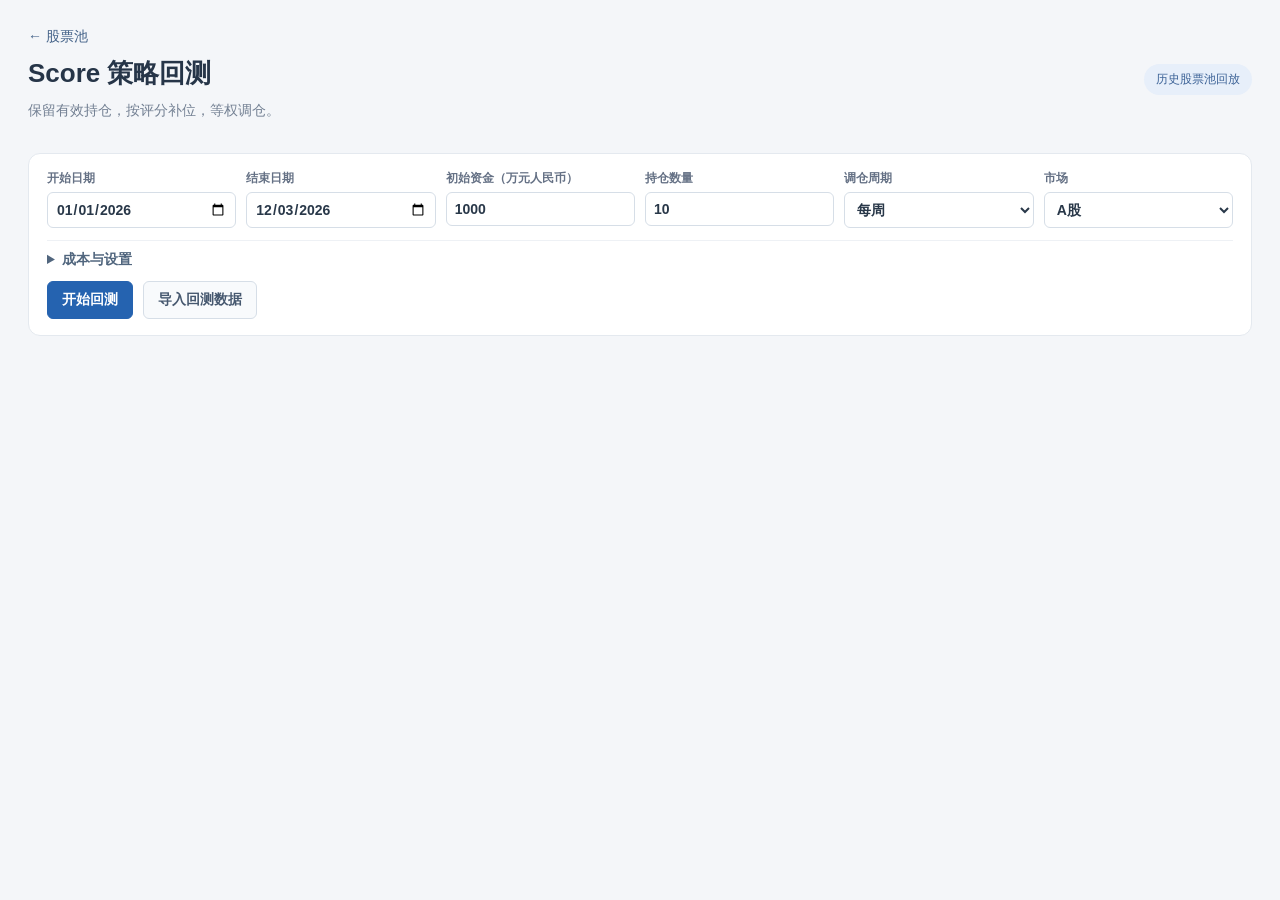
<file: backtest.html>
<!DOCTYPE html>
<html lang="zh-CN">
<head>
    <meta charset="UTF-8"><meta name="viewport" content="width=device-width,initial-scale=1">
    <title>Score 策略回测 · 股票池</title>
    <link rel="stylesheet" href="backtest.css?v=5">
</head>
<body>
    <main>
        <header><div><a class="back" href="index.html">← 股票池</a><h1>Score 策略回测</h1><p>保留有效持仓，按评分补位，等权调仓。</p></div><span class="badge">历史股票池回放</span></header>
        <section class="card backtest-controls">
            <form id="backtest-form">
                <div class="fields">
                    <label>开始日期<input type="date" id="start" required></label>
                    <label>结束日期<input type="date" id="end" required></label>
                    <label>初始资金（万元人民币）<input type="number" id="capital" value="1000" min="1" step="1" required></label>
                    <label>持仓数量<input type="number" id="top-n" value="10" min="1" max="100" step="1" required></label>
                    <label>调仓周期<select id="frequency"><option value="daily">每日</option><option value="weekly" selected>每周</option><option value="monthly">每月</option></select></label>
                    <label>市场<select id="market"><option value="ALL">全部市场</option><option value="CNY" selected>A股</option><option value="HKD">港股</option><option value="USD">美股</option></select></label>
                </div>
                <details class="advanced"><summary>成本与设置</summary>
                    <div class="fields small-fields">
                        <label>单边综合成本（基点）<input type="number" id="cost" value="0" min="0" max="250" step="1"><small>10基点＝成交额的0.1%，含手续费与滑点假设</small></label>
                        <label class="check"><input type="checkbox" id="stress" checked>同时测试成本翻倍</label>
                    </div>
                    <p class="muted">沿用股票池的 GitHub 设置，只读取私有数据。</p>
                    <div class="fields small-fields">
                        <label>用户名<input id="username" value="dlezywj-cell" autocomplete="off"></label>
                        <label>数据仓库<input id="repo" value="stockdata" autocomplete="off"></label>
                        <label>分支<input id="branch" value="main" autocomplete="off"></label>
                        <label>GitHub Token<input id="token" type="password" autocomplete="new-password" placeholder="与股票池相同"></label>
                    </div>
                    <div class="actions"><button type="button" id="save-settings">保存设置</button><button type="button" id="clear-cache">清除回测缓存</button></div>
                </details>
                <div class="actions"><button type="submit" id="run" class="primary">开始回测</button><button type="button" id="cancel" hidden>取消</button><button type="button" id="import">导入回测数据</button><input type="file" id="import-file" accept=".json,application/json" hidden><span id="dataset-label" class="muted"></span></div>
            </form>
            <div id="progress-area" hidden><progress id="progress" max="1" value="0"></progress><span id="status" role="status"></span></div>
            <p id="error" role="alert" hidden></p>
        </section>
        <section id="results" hidden aria-label="回测结果">
            <div class="results-heading"><div><h2>回测结果</h2><p id="result-caption" class="muted"></p></div><div class="actions"><button id="export-nav">导出净值</button><button id="export-exposure">导出仓位</button><button id="export-trades">导出成交</button><button id="export-data">导出数据</button><button id="export-result">保存结果</button></div></div>
            <div id="metrics" class="metrics"></div>
            <section class="card chart-card performance-card"><div class="chart-header"><h3>策略表现</h3><div class="legend"><span class="controlled">● 策略净值</span><span id="stress-legend" class="stress">● 成本翻倍</span><span class="exposure">■ 实际仓位</span></div></div><svg id="chart" viewBox="0 0 1000 300" role="img" aria-label="策略净值及实际仓位曲线"></svg><p id="stress-result" class="muted"></p><div class="drawdown-panel"><div class="chart-header"><h3>回撤</h3><span class="muted">相对此前净值高点</span></div><svg id="drawdown" viewBox="0 0 1000 150" role="img" aria-label="组合回撤曲线"></svg></div></section>
            <section class="card">
                <nav class="record-tabs" aria-label="持仓记录"><button id="show-rebalances" type="button" aria-pressed="true">调仓记录</button><button id="show-closed" type="button" aria-pressed="false">已清仓</button></nav>
                <div id="rebalance-page"><div class="chart-header"><h3>调仓记录</h3><label class="inline">日期<select id="rebalance-date"></select></label></div><p id="rebalance-summary" class="muted"></p><div class="table-wrap"><table><thead><tr><th>排名</th><th>股票</th><th>代码</th><th>调整</th><th>趋势</th><th>Score</th><th>持仓收益率</th><th>置信系数</th><th>信号行情日</th></tr></thead><tbody id="ranked"></tbody></table></div><p class="muted">收益截至调仓前，含本轮持仓的已实现盈亏与浮盈亏；本次新增尚未买入，显示 —。</p></div>
                <div id="closed-page" hidden><div class="chart-header"><h3>已清仓股票</h3><button id="export-closed" type="button">导出清仓</button></div><p id="closed-summary" class="muted"></p><div class="table-wrap"><table><thead><tr><th>股票</th><th>代码</th><th>首次买入</th><th>实际清仓</th><th>持有天数</th><th>累计投入</th><th>净盈亏</th><th>收益率</th><th>EntryScore</th><th>EntryRank</th><th>ExitScore</th><th>ExitRank</th><th>ExitReason</th><th>MAE</th><th>MFE</th></tr></thead><tbody id="closed-rows"></tbody></table></div><p id="closed-empty" class="muted" hidden>本次回测暂无已清仓记录。</p><p class="muted">收益率＝（累计卖出净回款－累计买入投入）÷累计买入投入。按人民币计算并计入费用；同股清仓后再买入，单独记录。部分减仓不算清仓。</p><p class="muted">MAE≤0、MFE≥0：以剩余持仓的人民币加权买入成本（含买入费用）计算最大浮亏／浮盈，采样每日收盘与实际成交价，不含盘中高低点。加减仓前后均采样；排名为下单决策时、所选市场股票池内的完整Score排名。</p></div>
            </section>
            <div class="method-note"><strong>模型口径</strong> 历史预测取自 GitHub 当时保存的记录；历史市值按当前股本固定估算，增发、回购及其他股本变动可能影响 Score 和排名。</div>
            <details class="card rules"><summary>评分与交易规则</summary>
            <p>Score＝估值分×预测置信系数×60%＋趋势分×40%。估值分内，上行空间占60%、赔率占40%；上行100%、赔率4倍满分。PE/PS等权，单一方法打八折；置信系数按2/4/6个月分为1/0.7/0.5/0。</p>
            <p>首次按 Score 选入前N只。常规调仓日清仓同时满足「MA5＜MA10＜MA20」且「Score＜50」的持仓；持有满10个交易日且RunningMFE＜5%后，ScoreDecay≥30或RankDrop≥20任一成立时，也允许清仓替换。赢家回撤规则每日检查：RunningMFE≥40%、从入场后最高价回撤≥15%且CurrentScore＜60三项同时满足后，在下一可交易日开盘清仓，不等待下一次常规调仓。其他持仓继续保留，缺少有效评分或趋势数据时也保留。</p>
            <p>合格机会＝满足原买入条件且Score≥60。合格数≥10时目标仓位100%，7–9只为80%，4–6只为60%，1–3只为40%，0只为20%。目标下降不强制卖出，只冻结补仓；机会回升后按原有排名和选股规则恢复买入。仓位层不新增卖出、趋势广度或大盘择时条件。</p>
            <p>每日以UTC 00:00之前保存的预测、此前收盘价及20日均线评分。首次及每个调仓周期的首个可用交易日下单，按信号收盘后的下一可交易日开盘价模拟成交。续持标的优先占位，再按 Score 从高到低补足N只；本次清仓标的不在同次调仓买回。同分按代码排序，未满目标数量的名额留现金。续持与新增组合统一等权，续持可能因恢复等权而小幅加减仓。</p>
            <p>跨市场按亚洲、美股开盘先后执行，资金不足时先按可用资金买入，未成交份额保留，待资金可用后在后续开盘补齐；无开盘价或成交量时顺延。目标份额在首次可交易开盘确定，下一次调仓替换未完成订单。采用碎股等权、人民币记账；成交汇率用此前可用收盘汇率，持仓每日按最新已知汇率估值。</p>
            <p>复权价格近似包含现金分红再投资；暂不模拟整手、涨跌停封单、交易额度、流动性冲击、精确税费或盘中汇率。期末按收盘价估值，不强制平仓。年化波动与夏普按252天、无风险利率0计算。</p>
            <p>历史预测仅覆盖已保存的日期；临时修改但未上传的数据不会进入历史。数据文件和运行结果只在本机处理；导出的数据可能包含私人预测，请自行保管。</p>
            </details>
            <details class="card"><summary id="coverage-title">数据覆盖</summary><p id="coverage-summary"></p><ul id="failures"></ul><p id="sources" class="muted"></p></details>
            <div id="warnings" class="notice"></div>
        </section>
    </main>
    <script src="score.js?v=2"></script><script src="backtest-engine.js?v=17"></script><script src="backtest-data.js?v=1"></script><script src="backtest-ui.js?v=19"></script>
</body>
</html>
</file>
<file: backtest.css>
:root {font-family:-apple-system,BlinkMacSystemFont,"Segoe UI","Microsoft YaHei",sans-serif;color:#263548;background:#f4f6f9;font-size:14px;color-scheme:light}
*{box-sizing:border-box}body{margin:0}main{max-width:1400px;margin:auto;padding:28px}header,.results-heading,.chart-header{display:flex;justify-content:space-between;align-items:center;gap:16px}header{margin-bottom:22px}h1{font-size:26px;margin:10px 0 6px}h2{font-size:21px;margin:0}h3{font-size:16px;margin:0}p{line-height:1.7;margin:8px 0}header p,.muted,small{color:#738093}.back{color:#456389;text-decoration:none}.badge{padding:7px 12px;background:#e7effa;color:#3d6397;border-radius:20px;white-space:nowrap;font-size:12px}.card{background:white;border:1px solid #e4e9ef;border-radius:12px;padding:22px;margin-bottom:16px}.fields{display:grid;grid-template-columns:repeat(6,minmax(0,1fr));gap:16px}label{display:flex;flex-direction:column;gap:8px;font-size:12px;color:#657185;font-weight:600}input,select,button{font:inherit}input,select{width:100%;min-width:0;border:1px solid #d6dee7;border-radius:6px;background:white;color:#293849;padding:10px 9px;font-size:14px}button{border:1px solid #d6dee7;border-radius:6px;background:#f8fafc;color:#46586f;padding:9px 14px;cursor:pointer;font-weight:600}button:hover{background:#eaf0f8}.primary{background:#2563b0;border-color:#2563b0;color:white}.primary:hover{background:#1d5194}button:disabled{opacity:.5;cursor:wait}button:focus-visible,input:focus-visible,select:focus-visible,summary:focus-visible{outline:2px solid #4b89d4;outline-offset:3px}[hidden]{display:none!important}.actions{display:flex;align-items:center;flex-wrap:wrap;gap:10px;margin-top:18px}.advanced{margin-top:18px;border-top:1px solid #eef1f5;padding-top:14px}.small-fields{grid-template-columns:repeat(4,minmax(0,1fr));margin:16px 0}.check{flex-direction:row;align-items:center}.check input{width:auto}.method-note{border-left:3px solid #d4a93b;padding:6px 14px;color:#74664c;line-height:1.7;margin:20px 0}.method-note strong{margin-right:10px}summary{cursor:pointer;font-weight:600;color:#51667e}.rules p{font-size:13px;color:#6a788a;margin-top:14px}.results-heading{margin:28px 0 16px}.results-heading .actions{margin:0}.metrics{display:grid;grid-template-columns:repeat(4,minmax(0,1fr));gap:12px;margin-bottom:16px}.metric{padding:18px;background:white;border:1px solid #e4e9ef;border-radius:10px}.metric span{display:block;font-size:12px;color:#738093}.metric strong{display:block;font-size:25px;margin-top:8px;font-variant-numeric:tabular-nums;font-weight:650}.chart-card{padding-bottom:12px}.chart-header{margin-bottom:18px}.legend{display:flex;gap:16px;font-size:12px}.legend .controlled{color:#2563b0}.legend .baseline{color:#64748b}.legend .stress{color:#ba8b36}svg{width:100%;height:auto;display:block;overflow:visible}.chart-axis{fill:#8a97a7;font-size:12px}.chart-grid{stroke:#edf0f4;stroke-width:1}.notice{padding:12px 16px;background:#fff7e5;color:#826431;border-radius:8px;line-height:1.8;margin-bottom:16px}.notice p{margin:2px 0}.inline{display:flex;flex-direction:row;align-items:center;gap:10px}.inline select{width:auto}.table-wrap{overflow:auto}table{border-collapse:collapse;width:100%;font-size:13px}th,td{padding:12px;text-align:right;border-bottom:1px solid #edf0f4;white-space:nowrap}th{background:#f7f9fc;color:#758294;font-size:12px}th:nth-child(2),td:nth-child(2){text-align:left}td{font-variant-numeric:tabular-nums}#progress-area{display:flex;align-items:center;gap:14px;margin-top:20px;color:#59718e}progress{width:35%;height:7px;accent-color:#2563b0}#error{background:#fff0f0;color:#ac3333;border-radius:6px;padding:12px;margin-top:16px}#failures{max-height:220px;overflow:auto;line-height:1.8;padding-left:20px}.positive{color:#bf4b46}.negative{color:#27806c}
@media(max-width:1000px){.fields{grid-template-columns:repeat(3,minmax(0,1fr))}.small-fields{grid-template-columns:repeat(2,minmax(0,1fr))}.metrics{grid-template-columns:repeat(2,minmax(0,1fr))}.results-heading{align-items:flex-start;flex-direction:column}}
@media(max-width:600px){main{padding:16px}h1{font-size:23px}header{align-items:flex-start}.badge{display:none}.card{padding:16px}.fields{grid-template-columns:repeat(2,minmax(0,1fr));gap:14px}.small-fields{grid-template-columns:1fr}.metric{padding:14px}.metric strong{font-size:22px}.actions button{padding:10px 12px}.chart-header{align-items:flex-start;flex-wrap:wrap}.legend{gap:10px}.method-note{font-size:12px}.inline{width:100%}.inline select{flex:1}#progress-area{align-items:flex-start;flex-direction:column}progress{width:100%}}

.record-tabs{display:flex;gap:8px;border-bottom:1px solid #e4e9ef;margin-bottom:20px;padding-bottom:12px}.record-tabs button[aria-pressed="true"]{background:#2563b0;border-color:#2563b0;color:white}#closed-rows td:first-child,#closed-rows th:first-child{text-align:left}
.chart-hit{fill:transparent;pointer-events:all;cursor:crosshair}.chart-hover{pointer-events:none}.chart-crosshair{stroke:#8190a3;stroke-width:1;stroke-dasharray:5 4}.chart-tooltip-bg{fill:#263548;fill-opacity:.94}.chart-tooltip-date,.chart-tooltip-value{fill:white;font-size:12px}.chart-tooltip-date{font-weight:650}
.exposure-table{max-height:420px}.exposure-table thead{position:sticky;top:0;z-index:1}
.legend .exposure{color:#78b8cd}.chart-exposure-area{fill:#9fd3e3;fill-opacity:.28;stroke:none}
.backtest-controls{padding:16px 18px}.backtest-controls .fields{gap:10px}.backtest-controls label{gap:5px}.backtest-controls input,.backtest-controls select{padding:8px}.backtest-controls .actions{margin-top:12px}.backtest-controls .advanced{margin-top:12px;padding-top:10px}.results-heading{padding:0 4px}.metrics{gap:10px}.metric{padding:15px 16px;border-top:3px solid #dfe5eb;box-shadow:0 3px 12px rgba(42,55,72,.035)}.metric:nth-child(2){border-top-color:#c83d3d;background:linear-gradient(180deg,#fff8f7 0,#fff 72%)}.metric:nth-child(2) strong{color:#c83d3d}.performance-card{box-shadow:0 8px 24px rgba(42,55,72,.055)}.drawdown-panel{border-top:1px solid #e8edf2;margin-top:10px;padding-top:18px}.drawdown-panel .chart-header{margin-bottom:6px}
</file>
